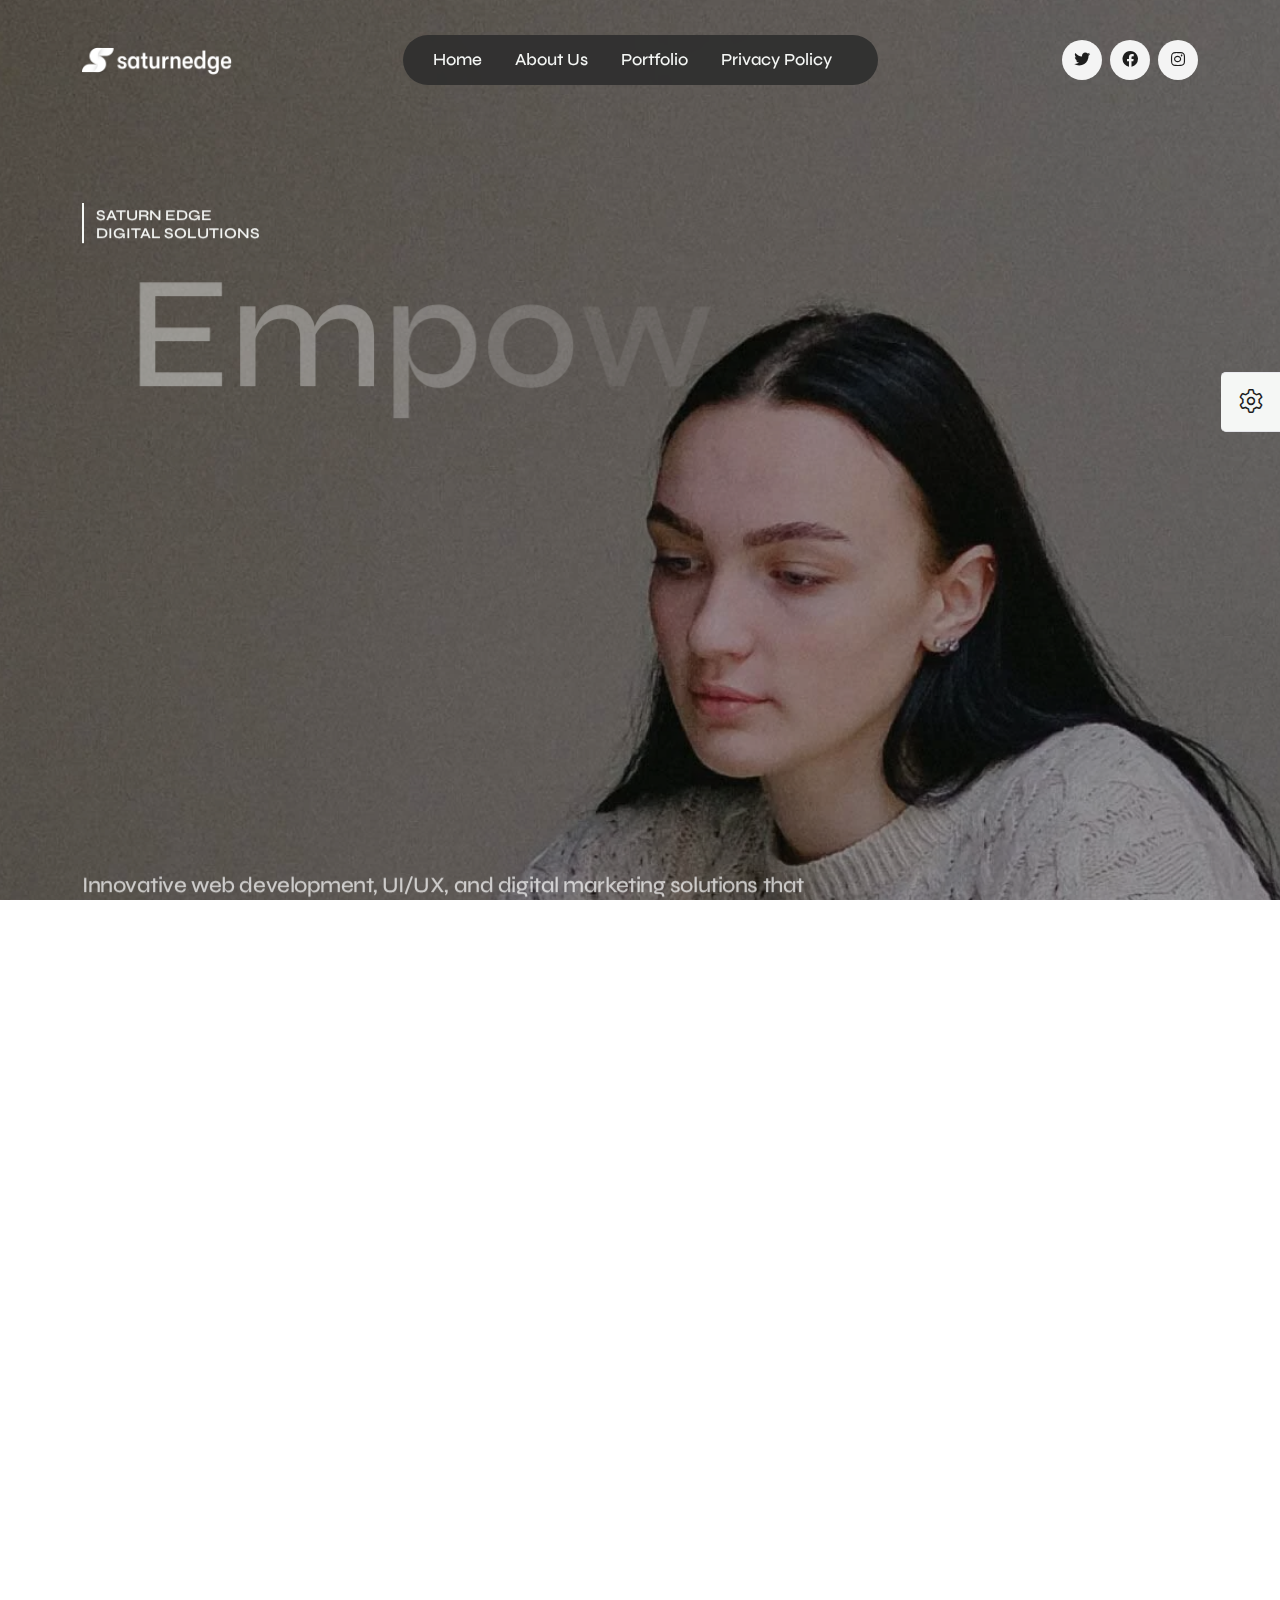
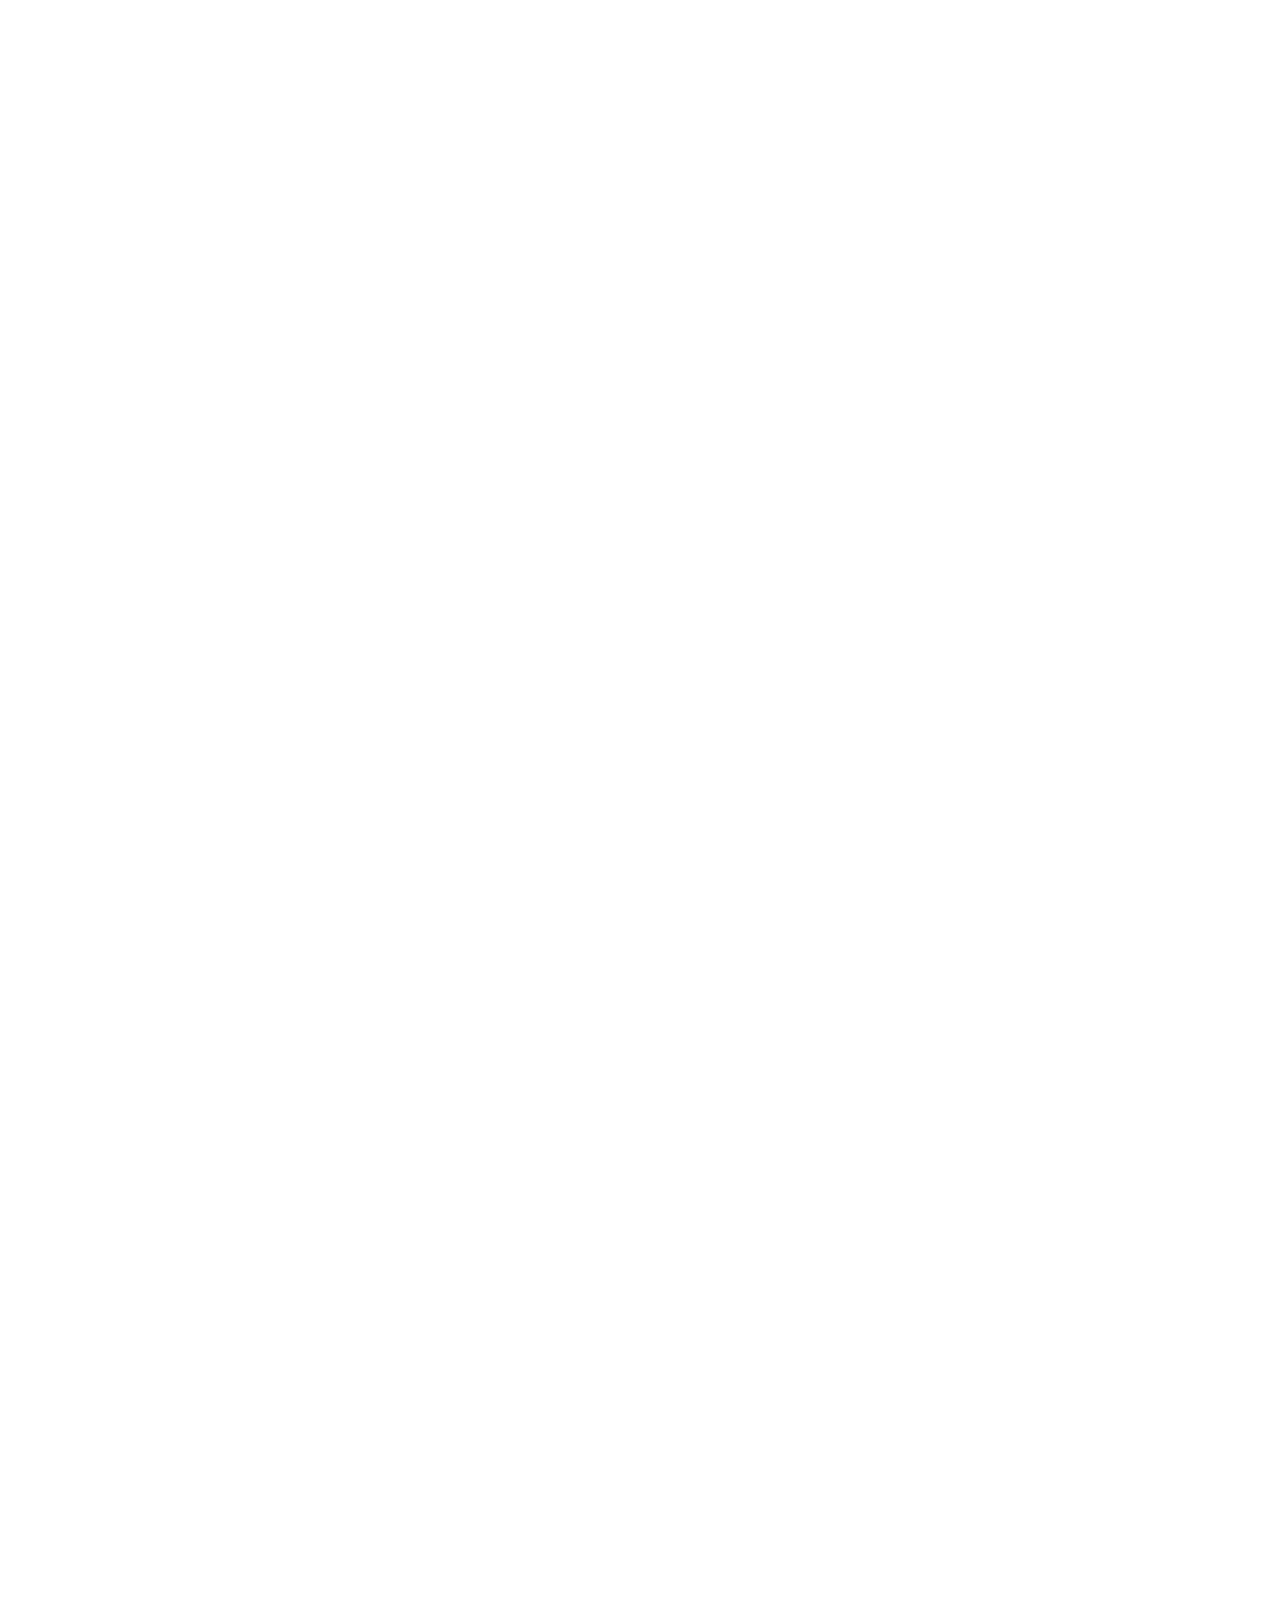
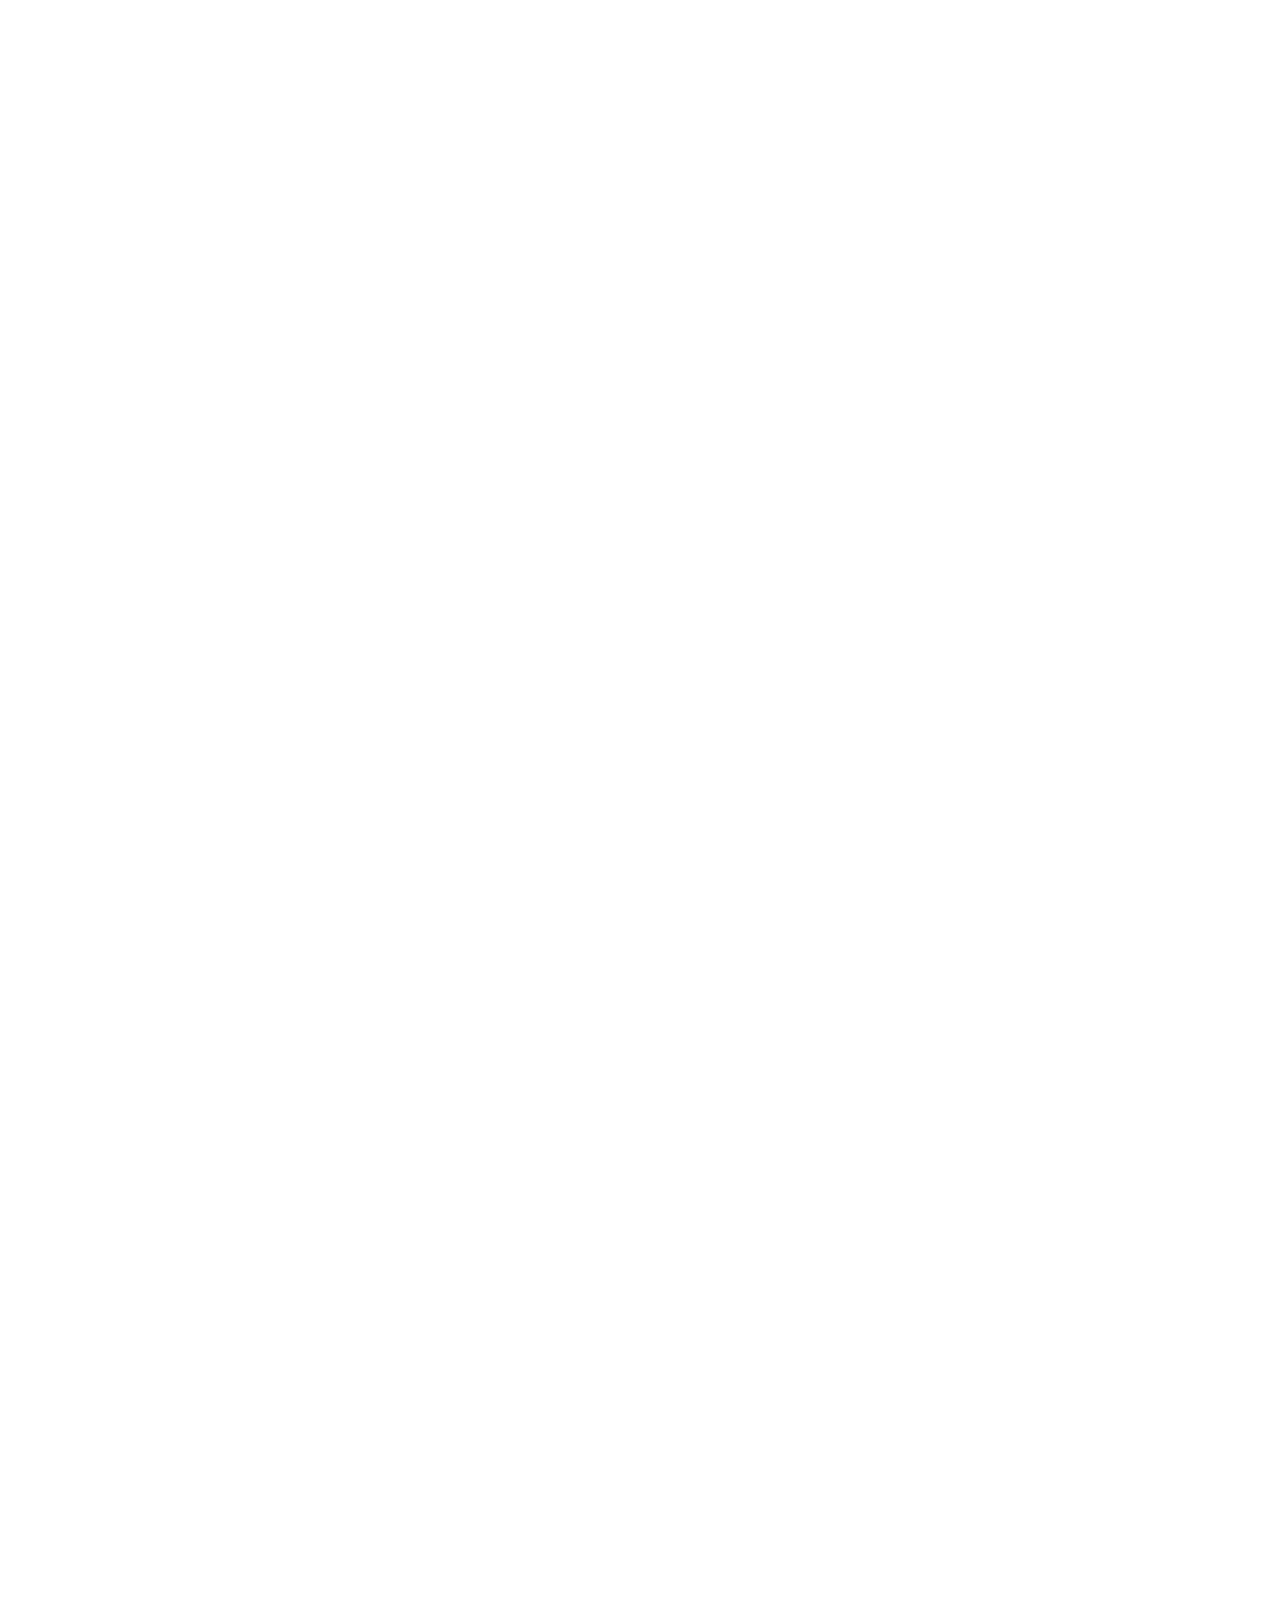
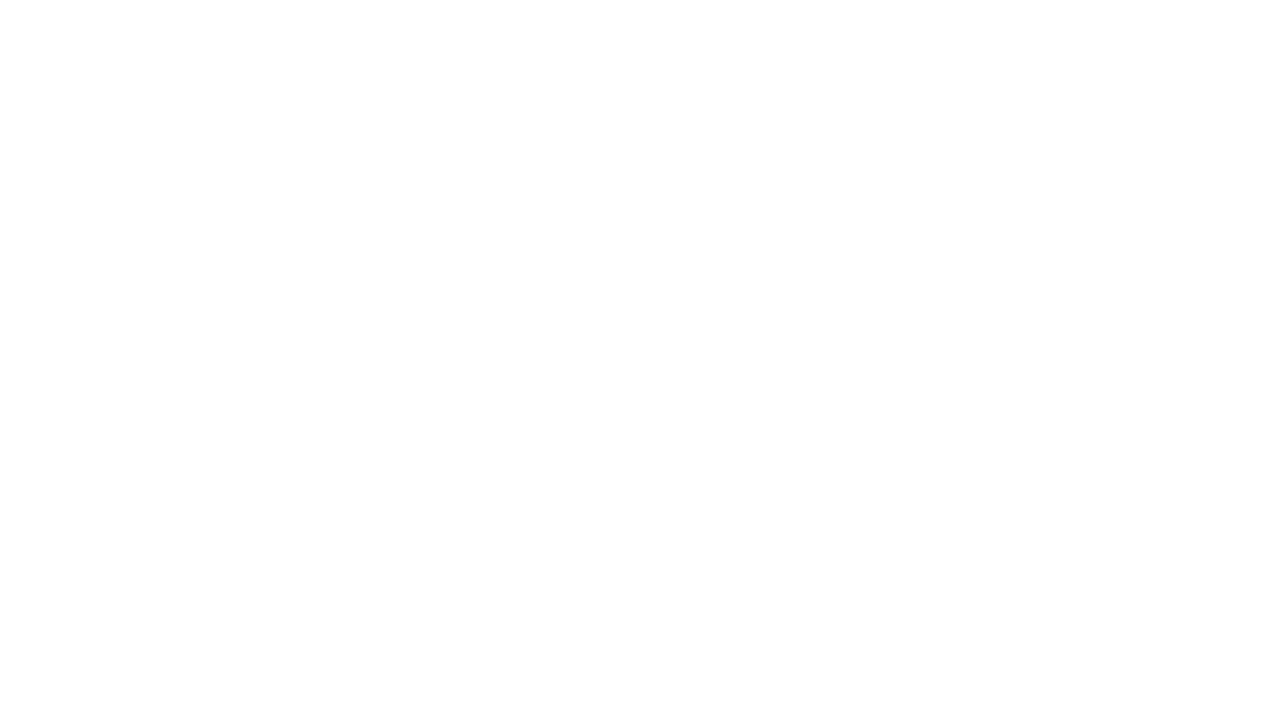
<file: about-us.html>
<!doctype html>
<html class="no-js" lang="zxx">

<head>
   <meta charset="utf-8">
   <meta http-equiv="x-ua-compatible" content="ie=edge">
   <title>Saturnedge</title>
   <meta name="description" content="">
   <meta name="viewport" content="width=device-width, initial-scale=1">

   <!-- Place favicon.ico in the root directory -->
   <link rel="shortcut icon" type="image/x-icon" href="assets/img/favicon.png">

   <!-- CSS here -->
   <link rel="stylesheet" href="assets/css/bootstrap.css">
   <link rel="stylesheet" href="assets/css/animate.css">
   <link rel="stylesheet" href="assets/css/swiper-bundle.css">
   <link rel="stylesheet" href="assets/css/slick.css">
   <link rel="stylesheet" href="assets/css/magnific-popup.css">
   <link rel="stylesheet" href="assets/css/font-awesome-pro.css">
   <link rel="stylesheet" href="assets/css/spacing.css">
   <link rel="stylesheet" href="assets/css/custom-animation.css">
   <link rel="stylesheet" href="assets/css/main.css">
</head>

<body id="body" class="tp-smooth-scroll">
   <!--[if lte IE 9]>
      <p class="browserupgrade">You are using an <strong>outdated</strong> browser. Please <a href="https://browsehappy.com/">upgrade your browser</a> to improve your experience and security.</p>
      <![endif]-->


   <!-- pre loader area start -->
   <div id="loading" class="preloader-wrap">
      <div class="preloader-2 text-center">
         <span class="line line-1"></span>
         <span class="line line-2"></span>
         <span class="line line-3"></span>
         <span class="line line-4"></span>
         <span class="line line-5"></span>
         <span class="line line-6"></span>
         <span class="line line-7"></span>
         <span class="line line-8"></span>
         <span class="line line-9"></span>
         <div class="loader-text">Loading ...</div>
      </div>
   </div>
   <!-- pre loader area end -->

   <!-- back to top start -->
   <div class="back-to-top-wrapper">
      <button id="back_to_top" type="button" class="back-to-top-btn">
         <svg width="12" height="7" viewBox="0 0 12 7" fill="none" xmlns="http://www.w3.org/2000/svg">
            <path d="M11 6L6 1L1 6" stroke="currentColor" stroke-width="1.5" stroke-linecap="round"
               stroke-linejoin="round" />
         </svg>
      </button>
   </div>
   <!-- back to top end -->

   <!-- tp-offcanvus-area-end -->
   <div class="tp-offcanvas-area">
      <div class="tp-offcanvas-wrapper">
         <div class="tp-offcanvas-top d-flex align-items-center justify-content-between">
                       <div class="tp-offcanvas-logo">
               <a href="index.html">
                  <img class="logo-1" src="assets/img/logo/logo.png" alt="">
                  <img class="logo-2" src="assets/img/logo/logo-white.png" alt="">
               </a>
            </div>
            <div class="tp-offcanvas-close">
               <button class="tp-offcanvas-close-btn">
                  <svg width="37" height="38" viewBox="0 0 37 38" fill="none" xmlns="http://www.w3.org/2000/svg">
                     <path d="M9.19141 9.80762L27.5762 28.1924" stroke="currentColor" stroke-width="1.5"
                        stroke-linecap="round" stroke-linejoin="round" />
                     <path d="M9.19141 28.1924L27.5762 9.80761" stroke="currentColor" stroke-width="1.5"
                        stroke-linecap="round" stroke-linejoin="round" />
                  </svg>
               </button>
            </div>
         </div>
         <div class="tp-offcanvas-main">
            <div class="tp-offcanvas-content">
               <h3 class="tp-offcanvas-title">Hello There!</h3>
               <p> </p>
            </div>
            <!--<div class="tp-main-menu-mobile d-xl-none"></div>
            <div class="tp-offcanvas-gallery">
               <div class="row gx-2">
                  <div class="col-md-3 col-3">
                     <div class="tp-offcanvas-gallery-img fix">
                        <a href="#"><img src="assets/img/menu/offcanvas/offcanvas-1.jpg" alt=""></a>
                     </div>
                  </div>
                  <div class="col-md-3 col-3">
                     <div class="tp-offcanvas-gallery-img fix">
                        <a href="#"><img src="assets/img/menu/offcanvas/offcanvas-2.jpg" alt=""></a>
                     </div>
                  </div>
                  <div class="col-md-3 col-3">
                     <div class="tp-offcanvas-gallery-img fix">
                        <a href="#"><img src="assets/img/menu/offcanvas/offcanvas-3.jpg" alt=""></a>
                     </div>
                  </div>
                  <div class="col-md-3 col-3">
                     <div class="tp-offcanvas-gallery-img fix">
                        <a href="#"><img src="assets/img/menu/offcanvas/offcanvas-4.jpg" alt=""></a>
                     </div>
                  </div>
               </div>-->
            </div>
            <div class="tp-offcanvas-contact">
               <h3 class="tp-offcanvas-title sm">Information</h3>

               <ul>
                  <li><a href="tel:1245654">  </a></li>
                  <li><a href="mailto:hello@saturnedge.in">hello@saturnedge.in</a></li>
                  <li><a href="#"> </a></li>
               </ul>
            </div>
            <div class="tp-offcanvas-social">
               <h3 class="tp-offcanvas-title sm">Follow Us</h3>
               <ul>
                  <li>
                     <a href="https://x.com/saturn59271">
                        <svg width="16" height="16" viewBox="0 0 16 16" fill="none" xmlns="http://www.w3.org/2000/svg">
                           <path
                              d="M11.25 1.5H4.75C2.95507 1.5 1.5 2.95507 1.5 4.75V11.25C1.5 13.0449 2.95507 14.5 4.75 14.5H11.25C13.0449 14.5 14.5 13.0449 14.5 11.25V4.75C14.5 2.95507 13.0449 1.5 11.25 1.5Z"
                              stroke="currentColor" stroke-width="1.5" stroke-linecap="round" stroke-linejoin="round" />
                           <path
                              d="M10.6016 7.5907C10.6818 8.13166 10.5894 8.68414 10.3375 9.16955C10.0856 9.65497 9.68711 10.0486 9.19862 10.2945C8.71014 10.5404 8.15656 10.6259 7.61663 10.5391C7.0767 10.4522 6.57791 10.1972 6.19121 9.81055C5.80451 9.42385 5.54959 8.92506 5.46271 8.38513C5.37583 7.8452 5.46141 7.29163 5.70728 6.80314C5.95315 6.31465 6.34679 5.91613 6.83221 5.66425C7.31763 5.41238 7.87011 5.31998 8.41107 5.4002C8.96287 5.48202 9.47372 5.73915 9.86817 6.1336C10.2626 6.52804 10.5197 7.0389 10.6016 7.5907Z"
                              stroke="currentColor" stroke-width="1.5" stroke-linecap="round" stroke-linejoin="round" />
                           <path d="M11.5742 4.42578H11.5842" stroke="currentColor" stroke-width="1.5"
                              stroke-linecap="round" stroke-linejoin="round" />
                        </svg>
                     </a>
                  </li>
                  <li>
                     <a href="https://www.facebook.com/profile.php?id=61577930429081">
                        <svg width="18" height="18" viewBox="0 0 18 18" fill="none" xmlns="http://www.w3.org/2000/svg">
                           <path
                              d="M2.50589 12.7494C4.57662 16.336 9.16278 17.5648 12.7494 15.4941C14.2113 14.65 15.2816 13.388 15.8962 11.9461C16.7895 9.85066 16.7208 7.37526 15.4941 5.25063C14.2674 3.12599 12.1581 1.82872 9.89669 1.55462C8.34063 1.366 6.71259 1.66183 5.25063 2.50589C1.66403 4.57662 0.435172 9.16278 2.50589 12.7494Z"
                              stroke="currentColor" stroke-width="1.5" />
                           <path
                              d="M12.7127 15.4292C12.7127 15.4292 12.0086 10.4867 10.5011 7.87559C8.99362 5.26451 5.28935 2.57155 5.28935 2.57155M5.68449 15.6124C6.79553 12.2606 12.34 8.54524 16.3975 9.43537M12.311 2.4082C11.1953 5.72344 5.75732 9.38453 1.71875 8.58915"
                              stroke="currentColor" stroke-width="1.5" stroke-linecap="round" />
                        </svg>
                     </a>
                  </li>
                  <li>
                     <a href="#">
                        <svg width="18" height="11" viewBox="0 0 18 11" fill="none" xmlns="http://www.w3.org/2000/svg">
                           <path
                              d="M1 5.5715H6.33342C7.62867 5.5715 8.61917 6.56199 8.61917 7.85725C8.61917 9.15251 7.62867 10.143 6.33342 10.143H1.76192C1.30477 10.143 1 9.83823 1 9.38108V1.76192C1 1.30477 1.30477 1 1.76192 1H5.5715C6.86676 1 7.85725 1.99049 7.85725 3.28575C7.85725 4.58101 6.86676 5.5715 5.5715 5.5715H1Z"
                              stroke="currentColor" stroke-width="1.5" stroke-miterlimit="10" />
                           <path
                              d="M10.9062 7.09454H17.0016C17.0016 5.41832 15.6301 4.04688 13.9539 4.04688C12.2777 4.04688 10.9062 5.41832 10.9062 7.09454ZM10.9062 7.09454C10.9062 8.77076 12.2777 10.1422 13.9539 10.1422H15.2492"
                              stroke="currentColor" stroke-width="1.5" stroke-miterlimit="10" stroke-linecap="round"
                              stroke-linejoin="round" />
                           <path d="M16.1125 1.44434H11.668" stroke="currentColor" stroke-width="1.2"
                              stroke-miterlimit="10" stroke-linecap="round" stroke-linejoin="round" />
                        </svg>
                     </a>
                  </li>
                  <li>
                     <a href="#">
                        <svg width="18" height="14" viewBox="0 0 18 14" fill="none" xmlns="http://www.w3.org/2000/svg">
                           <path
                              d="M12.75 13H5.25C3 13 1.5 11.5 1.5 9.25V4.75C1.5 2.5 3 1 5.25 1H12.75C15 1 16.5 2.5 16.5 4.75V9.25C16.5 11.5 15 13 12.75 13Z"
                              stroke="currentColor" stroke-width="1.5" stroke-miterlimit="10" stroke-linecap="round"
                              stroke-linejoin="round" />
                           <path
                              d="M8.70676 5.14837L10.8006 6.40465C11.5543 6.90716 11.5543 7.66093 10.8006 8.16344L8.70676 9.41972C7.86923 9.92224 7.19922 9.50348 7.19922 8.5822V6.06964C7.19922 4.98086 7.86923 4.64585 8.70676 5.14837Z"
                              fill="currentColor" />
                        </svg>
                     </a>
                  </li>
               </ul>
            </div>
         </div>
      </div>
   </div>
   <div class="body-overlay"></div>
   <!-- tp-offcanvus-area-end -->

   <!-- cart mini area start 
    <div class="cartmini__area">
      <div class="cartmini__wrapper d-flex justify-content-between flex-column">
          <div class="cartmini__top-wrapper">
              <div class="cartmini__top p-relative">
                  <div class="cartmini__top-title">
                      <h4>Shopping cart</h4>
                  </div>
                  <div class="cartmini__close">
                      <button type="button" class="cartmini__close-btn cartmini-close-btn"><i class="fal fa-times"></i></button>
                  </div>
              </div>
              <div class="cartmini__shipping">
               <p> Free Shipping for all orders over <span>$50</span></p>
               <div class="progress">
                  <div class="progress-bar progress-bar-striped progress-bar-animated" role="progressbar" data-width="70%" aria-valuenow="70" aria-valuemin="0" aria-valuemax="100"></div>
                </div>                   
              </div>
              <div class="cartmini__widget">
                  <div class="cartmini__widget-item">
                      <div class="cartmini__thumb">
                        <a href="shop-details.html">
                           <img src="assets/img/inner-blog/blog-sidebar/rc-post/rc-1.jpg" alt="">
                        </a>
                      </div>
                      <div class="cartmini__content">
                        <h5 class="cartmini__title"><a href="shop-details.html">Level Bolt Smart Lock</a></h5>
                        <div class="cartmini__price-wrapper">
                           <span class="cartmini__price">$46.00</span>
                           <span class="cartmini__quantity">x2</span>
                        </div>
                      </div>
                      <a href="#" class="cartmini__del"><i class="fa-regular fa-xmark"></i></a>
                  </div>
              </div>
         
              <div class="cartmini__empty text-center d-none">
                  <img src="assets/img/product/cartmini/empty-cart.png" alt="">
                  <p>Your Cart is empty</p>
                  <a href="shop.html" class="tp-btn">Go to Shop</a>
              </div>
          </div>
          <div class="cartmini__checkout">
              <div class="cartmini__checkout-title mb-30">
                  <h4>Subtotal:</h4>
                  <span>$113.00</span>
              </div>
              <div class="cartmini__checkout-btn">
                  <a href="cart.html" class="tp-btn-black-2 text-center mb-10 w-100"> view cart</a>
                  <a href="checkout.html" class="tp-btn-black-2 text-center w-100"> checkout</a>
              </div>
          </div>
      </div>
    </div>
  cart mini area end -->


   <header>

      <!-- header top area start -->
      <div id="header-sticky" class="tp-header-3-area mt-35 z-index-5">
            <span class="menu-bg"></span>
            <div class="container container-1740">
               <div class="row align-items-center">
                  <div class="col-xl-3 col-lg-6 col-md-6 col-6">
                     <div class="tp-header-logo tp-header-3-logo">
                        <a class="logo-2" href="index.html"><img src="assets/img/logo/logo.png" alt=""></a>
                        <a class="logo-1" href="index.html"><img src="assets/img/logo/logo-white.png" alt=""></a>
                     </div>
                  </div>
                  <div class="col-xl-6 col-lg-6 d-none d-xl-block">
                     <div class="tp-header-3-menu-wrap text-center">
                        <div class="tp-header-3-menu-box d-inline-flex align-items-center justify-content-between">
                           <div class="tp-header-3-menu header-main-menu">
                              <nav class="tp-main-menu-content">
                                 <ul>
                                    <li class="has-dropdown">
                                       <a href="index.html">Home</a>
         
                                    </li>
                                    <li class="has-dropdown">
                                       <a href="#">About Us</a> 
                                    </li>
                                    <li class="has-dropdown">
                                       <a href="https://saturnedgeportfolio.designfolio.me/" target="_blank">Portfolio</a>
                                       <div class="tp-submenu submenu tp-mega-menu">
                                          <div class="tp-menu-fullwidth">
                                             
                                          </div>
                                       </div>
                                    </li>
                                  <!-- <li class="has-dropdown">
                                       <a href="#">
                                          
                                          
                                       </a>
                                       
                                    </li>-->
                                    <li class="has-dropdown">
                                       <a href="privacy-policy.html">Privacy Policy</a> 
                                    </li>
                                 </ul>
                              </nav>
                           </div>
                           
                        </div>
                     </div>
                  </div>
                  <div class="col-xl-3 col-lg-6 col-md-6 col-6">
                     <div class="tp-header-3-right d-flex align-items-center justify-content-end">
                        <div class="tp-header-3-social d-none d-sm-block">
                           <a href="https://x.com/saturn59271" target="_blank" ><i class="fa-brands fa-twitter"></i></a>
                           <a href="https://www.facebook.com/profile.php?id=61577930429081" target="_blank"><i class="fa-brands fa-facebook"></i></a>
                           <a href="https://www.instagram.com/saturn.edge.official" target="_blank"><i class="fa-brands fa-instagram"></i></a>
                        </div>
                        <button class="tp-header-3-bar tp-offcanvas-open-btn d-xl-none"><i class="fa-solid fa-bars"></i></button>
                     </div>
                  </div>
               </div>
            </div>
      </div>
      <!-- header top area end -->

   </header>

   <div id="smooth-wrapper">
      <div id="smooth-content">

         <main>

            <!-- hero area start -->
            <div class="ab-inner-hero-area ab-inner-hero-bg p-relative" style="background-image: url('assets/Images/about hero-1.webp'); background-size: cover; background-position: center;">
   <div class="breadcurmb-site d-none">
      <h6>About Us</h6>
   </div>
   <div class="ab-inner-hero-scroll smooth">
      <a href="#about-info">
         <span>
            Scroll to explore
            <svg width="15" height="30" viewBox="0 0 15 30" fill="none" xmlns="http://www.w3.org/2000/svg">
               <rect x="6.26001" width="1.5" height="30" fill="currentcolor"/>
               <path d="M14.0464 22.9768C10.1644 22.9768 7.02312 26.118 7.02312 30" stroke="currentcolor" stroke-width="1.5" stroke-miterlimit="10"/>
               <path d="M7.02322 30C7.02322 26.118 3.88198 22.9768 -4.06724e-05 22.9768" stroke="currentcolor" stroke-width="1.5" stroke-miterlimit="10"/>
            </svg>
         </span>
      </a>
   </div>
   <div class="container container-1480">
      <div class="row">
         <div class="col-xl-8">
            <div class="ab-inner-hero-title-box" data-lag="0.2" data-stagger="0.08">
               <span class="ab-inner-hero-subtitle">Saturn Edge <br> Digital Solutions</span>
               <h1 class="ab-inner-hero-title tp-char-animation">Empower Your Online Presence</h1>
               <p>Innovative web development, UI/UX, and digital marketing solutions that drive growth</p>
            </div>
         </div>
      </div>
      <div class="row justify-content-end">
         <div class="col-xl-5 col-lg-8">
            <div class="ab-inner-hero-content" data-lag="0.2" data-stagger="0.08">
               <p>
                  Saturn Edge crafts, designs & delivers
                  websites, apps & digital campaigns
                  that maximize results.
               </p>
               <a class="tp-btn-white-sm border-style" href="#">Our Story</a>
            </div>
         </div>
      </div>
   </div>
</div>

            <!-- hero area end -->

            <!-- about area start -->
            <div class="ab-about-area ab-about-mt pb-90 z-index-5">
               <div class="container container-1480">
                  <div class="ab-about-thumb-wrap mb-180">
                     <div class="row align-items-end">
                        <div class="col-xl-6 col-lg-6 col-md-6">
                           <div class="ab-about-left-thumb">
                              <img data-speed=".7" src="assets/Images/about-1.webp" alt="">
                           </div>
                        </div>
                        <div class="col-xl-6 col-lg-6 col-md-6">
                           <div class="ab-about-right-thumb p-relative">
                              <img data-speed="1.1" class="inner-img z-index-5" src="assets/Images/about-3.webp" alt="">
                              <img data-speed="0.9" src="assets/Images/about-2.webp" alt="">
                           </div>
                        </div>
                     </div>
                  </div>
                  <div id="about-info" class="row">
                     <div class="col-xxl-9">
                        <div class="ab-about-content p-relative">
                           <span>
                              <svg width="41" height="46" viewBox="0 0 41 46" fill="none" xmlns="http://www.w3.org/2000/svg">
                                 <path d="M20.2573 44.0238C18.1761 44.6511 15.9722 44.4264 14.0462 43.3853C12.1202 42.3442 10.7078 40.6126 10.071 38.51C9.97643 38.2014 9.64869 38.0224 9.34016 38.117C9.03163 38.2116 8.85256 38.5393 8.94717 38.8479C9.67222 41.2447 11.2902 43.2269 13.486 44.413C15.6922 45.6031 18.2126 45.8664 20.5992 45.1374C20.9005 45.0459 21.0868 44.715 20.9922 44.4065C20.8904 44.1011 20.5658 43.9292 20.2573 44.0238ZM37.6132 22.6896C37.311 22.7985 37.1526 23.1342 37.2615 23.4363L38.2557 26.2265C39.2905 29.1269 39.0625 32.3414 37.6261 35.0506C36.2696 37.6131 33.9997 39.4875 31.234 40.3255C28.4684 41.1634 25.5401 40.8678 22.9896 39.4804L11.3416 33.1806C11.0583 33.0245 10.7037 33.1311 10.5476 33.4144C10.3915 33.6977 10.4981 34.0522 10.7814 34.2083L22.4294 40.5081C25.2569 42.0373 28.5088 42.3684 31.5687 41.4422C34.6072 40.5255 37.1523 38.4431 38.6545 35.5934C40.2439 32.5937 40.4907 29.0372 39.3542 25.8315L38.3599 23.0413C38.2511 22.7392 37.9154 22.5807 37.6132 22.6896ZM19.4432 41.3502C16.603 42.2127 13.5811 40.5734 12.713 37.7015C12.6184 37.3929 12.2906 37.2139 11.9821 37.3085C11.6736 37.4031 11.4945 37.7308 11.5891 38.0394C12.6464 41.5283 16.3207 43.5187 19.7851 42.4637C20.0865 42.3723 20.2727 42.0414 20.1781 41.7328C20.0866 41.4315 19.7518 41.2556 19.4432 41.3502ZM25.3749 0.522791C25.0664 0.617395 24.8873 0.945141 24.9819 1.25367C25.0765 1.5622 25.4043 1.74127 25.7128 1.64666C30.0171 0.346022 34.5897 2.8173 35.9062 7.15732C36.0008 7.46585 36.3285 7.64492 36.6371 7.55031C36.9385 7.45889 37.1247 7.12796 37.0301 6.81944C35.5212 1.85522 30.2963 -0.967056 25.3749 0.522791ZM27.7399 8.08209C26.9214 8.39518 26.4635 9.24906 26.652 10.1144L28.1973 17.2348L14.2749 9.70684C12.6671 8.82337 10.6168 9.46252 9.76828 11.0719C9.38242 11.7996 9.29014 12.6104 9.46278 13.3631L5.93535 11.4528C4.31647 10.5828 2.27337 11.2188 1.41768 12.8313C0.55802 14.4541 1.17336 16.4893 2.79542 17.3664L3.45091 17.7246C2.70699 18.013 2.09889 18.5489 1.72413 19.2631C0.864475 20.8859 1.47664 22.914 3.09869 23.7911L5.19531 24.9273C4.45139 25.2157 3.84329 25.7516 3.46853 26.4658C2.61205 28.0958 3.22739 30.131 4.84627 31.0009L8.3737 32.9113C8.657 33.0673 9.01153 32.9608 9.16763 32.6775C9.32372 32.3942 9.21719 32.0397 8.93388 31.8836L5.40646 29.9733C4.34783 29.4012 3.94556 28.0751 4.51048 27.0196C5.05717 25.9809 6.38725 25.5683 7.42842 26.1396L17.3044 31.4751C17.5877 31.6312 17.9494 31.5215 18.0983 31.2414C18.2544 30.9581 18.1479 30.6035 17.8646 30.4474L3.65888 22.7634C2.60025 22.1913 2.19798 20.8652 2.76291 19.8098C3.3096 18.771 4.63967 18.3584 5.68084 18.9297L19.8866 26.6137C20.1699 26.7698 20.5244 26.6633 20.6805 26.38C20.8366 26.0967 20.73 25.7421 20.4467 25.586L17.555 24.0085L6.23467 17.8877L3.35242 16.3316C2.2938 15.7595 1.89153 14.4334 2.45645 13.378C3.00314 12.3392 4.33322 11.9266 5.37439 12.4979L19.5801 20.1819L22.4655 21.7452C22.7488 21.9013 23.1105 21.7916 23.2595 21.5115C23.4155 21.2281 23.309 20.8736 23.0257 20.7175L11.6991 14.5825C10.6404 14.0104 10.2382 12.6843 10.8031 11.6289C11.3498 10.5901 12.6799 10.1775 13.721 10.7488L28.1934 18.5707C28.1427 18.7643 28.0715 18.9499 27.9764 19.1206C27.0668 20.8426 26.5493 22.7921 26.4863 24.7444C26.4233 26.6967 26.8173 28.6765 27.6149 30.468L27.723 30.7107C27.8533 31.0033 28.204 31.138 28.4966 31.0077C28.7893 30.8774 28.9239 30.5267 28.7936 30.234L28.6856 29.9913C27.9539 28.3672 27.6044 26.5642 27.6596 24.7864C27.7148 23.0087 28.1856 21.2425 29.0183 19.6744C29.4383 18.8888 29.5598 17.9708 29.3752 17.0952L27.8101 9.8725C27.7464 9.57585 27.9025 9.29254 28.1801 9.18606C29.1088 8.83244 30.1219 8.86033 31.0265 9.2786C31.9486 9.69764 32.6416 10.4667 32.9833 11.4263L36.3555 20.8635C36.4643 21.1657 36.8 21.3241 37.1022 21.2152C37.4043 21.1063 37.5628 20.7707 37.4539 20.4685L34.0818 11.0314C33.6312 9.76953 32.7174 8.77375 31.5113 8.21607C30.3019 7.65124 28.9676 7.61245 27.7399 8.08209ZM26.1787 3.19248C25.8701 3.28708 25.6911 3.61483 25.7857 3.92336C25.8803 4.23188 26.208 4.41095 26.5165 4.31635C29.3639 3.45059 32.3858 5.08993 33.254 7.96187C33.3486 8.27039 33.6763 8.44946 33.9848 8.35486C34.2862 8.26343 34.4724 7.93251 34.3778 7.62398C33.3173 4.12786 29.6391 2.14783 26.1787 3.19248Z" fill="currentcolor" stroke="currentcolor" stroke-width="0.2"/>
                              </svg>
                              Hi!
                           </span>
                           <p class="tp-dropcap tp_fade_bottom">
                              We are a creative studio that specializes
                              in providing high-quality design and branding
                              solutions to businesses and individuals. Our
                              team is composed of talented designers,
                              developers, and marketers.!
                           </p>
                        </div>
                     </div>
                  </div>
                  <div class="row">
                     <div class="col-xl-9">
                        <div class="row">
                           <div class="col-xl-5 col-lg-5 col-md-4 mb-40">
                              <div class="ab-about-category-title-box p-relative">
                                 <h4 class="ab-about-category-title">Something <br><span>WHAT I DO</span></h4>
                                 <img class="ab-about-shape-1 d-none d-md-block" src="assets/img/inner-about/about/shape-1.png" alt="">
                              </div>
                           </div>
                           <div class="col-xl-7 col-lg-7 col-md-8">
                              <div class="row">
   <div class="col-xl-6 col-lg-6 col-md-6 mb-40">
      <div class="ab-about-category-list category-space-1 tp_fade_bottom">
         <ul>
            <li>Web Development</li>
            <li>UI/UX Design</li>
            <li>Graphic Design & Branding</li>
            <li>Product Design</li>
            <li>Animation & Motion Graphics</li>
         </ul>
      </div>
   </div>
   <div class="col-xl-6 col-lg-6 col-md-6 mb-40">
      <div class="ab-about-category-list category-space-2 tp_fade_bottom">
         <ul>
            <li>Digital Marketing</li>
            <li>SEO & SEM</li>
            <li>Social Media Management</li>
            <li>App & Web Product Strategy</li>
         </ul>
      </div>
   </div>
</div>

                           </div>
                        </div>
                     </div>
                  </div>
               </div>
            </div>
            <!-- about area end -->

            <!-- team area start 
            <div class="tp-team-area pb-120 fix">
               <div class="container-fluid">
                  <div class="row">
                     <div class="col-xl-12">
                        <div class="tp-team-slider-wrapper">
                           <div class="swiper-container tp-team-slider-active">
                              <div class="swiper-wrapper">
                                 <div class="swiper-slide">
                                    <div class="tp-team-item tp-hover-btn-wrapper marque fix mb-30">
                                       <div class="tp-hover-btn-item">
                                          <img src="assets/img/home-01/team/team-1-1.jpg" alt="">
                                       </div>
                                       <div class="tp-team-content">
                                          <span>Art direction</span>
                                          <h4 class="tp-team-title-sm"><a href="#">JANE MILLS</a></h4>
                                       </div>
                                    </div>
                                 </div>
                                 <div class="swiper-slide">
                                    <div class="tp-team-item tp-hover-btn-wrapper marque fix mb-30">
                                       <div class="tp-hover-btn-item">
                                          <img src="assets/img/home-01/team/team-1-2.jpg" alt="">
                                       </div>
                                       <div class="tp-team-content">
                                          <span>Art direction</span>
                                          <h4 class="tp-team-title-sm"><a href="#">JIMathis</a></h4>
                                       </div>
                                    </div>
                                 </div>
                                 <div class="swiper-slide">
                                    <div class="tp-team-item tp-hover-btn-wrapper marque fix mb-30">
                                       <div class="tp-hover-btn-item">
                                          <img src="assets/img/home-01/team/team-1-3.jpg" alt="">
                                       </div>
                                       <div class="tp-team-content">
                                          <span>Art direction</span>
                                          <h4 class="tp-team-title-sm"><a href="#">Randolph</a></h4>
                                       </div>
                                    </div>
                                 </div>
                                 <div class="swiper-slide">
                                    <div class="tp-team-item tp-hover-btn-wrapper marque fix mb-30">
                                       <div class="tp-hover-btn-item">
                                          <img src="assets/img/home-01/team/team-1-4.jpg" alt="">
                                       </div>
                                       <div class="tp-team-content">
                                          <span>Art direction</span>
                                          <h4 class="tp-team-title-sm"><a href="#">Mullins</a></h4>
                                       </div>
                                    </div>
                                 </div>
                                 <div class="swiper-slide">
                                    <div class="tp-team-item tp-hover-btn-wrapper marque fix mb-30">
                                       <div class="tp-hover-btn-item">
                                          <img src="assets/img/home-01/team/team-1-5.jpg" alt="">
                                       </div>
                                       <div class="tp-team-content">
                                          <span>Art direction</span>
                                          <h4 class="tp-team-title-sm"><a href="#">Minor</a></h4>
                                       </div>
                                    </div>
                                 </div>
                                 <div class="swiper-slide">
                                    <div class="tp-team-item tp-hover-btn-wrapper marque fix mb-30">
                                       <div class="tp-hover-btn-item">
                                          <img src="assets/img/home-01/team/team-1-2.jpg" alt="">
                                       </div>
                                       <div class="tp-team-content">
                                          <span>Art direction</span>
                                          <h4 class="tp-team-title-sm"><a href="#">Lucas</a></h4>
                                       </div>
                                    </div>
                                 </div>
                                 <div class="swiper-slide">
                                    <div class="tp-team-item tp-hover-btn-wrapper marque fix mb-30">
                                       <div class="tp-hover-btn-item">
                                          <img src="assets/img/home-01/team/team-1-3.jpg" alt="">
                                       </div>
                                       <div class="tp-team-content">
                                          <span>Art direction</span>
                                          <h4 class="tp-team-title-sm"><a href="#">JDeborah</a></h4>
                                       </div>
                                    </div>
                                 </div>
                              </div>
                           </div>
                        </div>
                     </div>
                  </div>
               </div>
            </div>
          team area end -->

            <!-- funfact area start -->
            <div class="ab-funfact-area pb-40">
               <div class="container container-1480">
                  <div class="row">
                     <div class="col-xl-4">
                        <div class="ab-funfact-title-box">
                           <span class="ab-inner-subtitle mb-25">
                              <svg width="12" height="12" viewBox="0 0 12 12" fill="none"
                                 xmlns="http://www.w3.org/2000/svg">
                                 <path fill-rule="evenodd" clip-rule="evenodd"
                                    d="M12 0C12 3.0432 9.53292 5.5102 6.48975 5.5102C6.48975 2.46701 8.95677 0 12 0Z"
                                    fill="currentcolor" />
                                 <path fill-rule="evenodd" clip-rule="evenodd"
                                    d="M0.0231934 0.0231209C3.06639 0.0231209 5.5334 2.49015 5.5334 5.53333C2.4902 5.53333 0.0231934 3.0663 0.0231934 0.0231209Z"
                                    fill="currentcolor" />
                                 <path fill-rule="evenodd" clip-rule="evenodd"
                                    d="M6.48975 6.4898C9.53294 6.4898 12 8.95682 12 12C8.95675 12 6.48975 9.53297 6.48975 6.4898Z"
                                    fill="currentcolor" />
                                 <path fill-rule="evenodd" clip-rule="evenodd"
                                    d="M5.5102 6.48981C5.5102 9.533 3.04318 12 0 12C0 8.95681 2.46703 6.48981 5.5102 6.48981Z"
                                    fill="currentcolor" />
                              </svg>
                              Fun Facts
                           </span>
                           <h4 class="ab-inner-funfact-title tp_title_anim">Saturnedge <br> Snapshots</h4>
                        </div>
                     </div>
                     <div class="col-xl-8">
                        <div class="ab-funfact-wrap">
                           <div class="row gx-75">
                              <div class="col-xl-6 col-lg-6 col-md-6">
                                 <div class="ab-funfact-item mb-90">
                                    <span><i data-purecounter-duration="1" data-purecounter-end="200" class="purecounter">0</i>+</span>
                                    <p>PROJECTS  COMPLETED</p>
                                 </div>
                              </div>
                              <div class="col-xl-6 col-lg-6 col-md-6">
                                 <div class="ab-funfact-item mb-90">
                                    <span><i data-purecounter-duration="1" data-purecounter-end="8" class="purecounter">0</i>+</span>
                                    <p>YEARS OF EXPERIENCE</p>
                                 </div>
                              </div>
                              <div class="col-xl-6 col-lg-6 col-md-6">
                                 <div class="ab-funfact-item mb-90">
                                    <span><i data-purecounter-duration="1" data-purecounter-end="09" class="purecounter">0</i>+</span>
                                    <p>TEAM MEMBERS</p>
                                 </div>
                              </div>
                              <div class="col-xl-6 col-lg-6 col-md-6">
                                 <div class="ab-funfact-item mb-90">
                                    <span><i data-purecounter-duration="1" data-purecounter-end="70" class="purecounter">70</i>+</span>
                                    <p>GLOBAL PROJECTS</p>
                                 </div>
                              </div>
                           </div>
                        </div>
                     </div>
                  </div>
               </div>
            </div>
            <!-- funfact area end -->

            <!-- brand area start -->
            <div class="ab-brand-area pt-120 pb-120 black-bg-2" data-background="assets/img/inner-about/brand/brand-bg-shape.png">
               <div class="container">
                  <div class="row">
                     <div class="col-xl-12">
                        <div class="ab-brand-title-box mb-100">
                           <h4 class="ab-brand-title">Our clients</h4>
                        </div>
                     </div>
                  </div>
                  <div class="row">
                     <div class="col-xl-12">
                        <div class="ab-brand-wrapper mb-80">
                           <div class="swiper-container ab-brand-slide-active">
                              <div class="swiper-wrapper ab-brand-slide-wrap">
                                 <div class="swiper-slide">
                                    <div class="ab-brand-item">
                                       <img src="assets/img/inner-about/brand/brand-1.png" alt="">
                                    </div>
                                 </div>
                                 <div class="swiper-slide">
                                    <div class="ab-brand-item">
                                       <img src="assets/img/inner-about/brand/brand-2.png" alt="">
                                    </div>
                                 </div>
                                 <div class="swiper-slide">
                                    <div class="ab-brand-item">
                                       <img src="assets/img/inner-about/brand/brand-2.png" alt="">
                                    </div>
                                 </div>
                                 <div class="swiper-slide">
                                    <div class="ab-brand-item">
                                       <img src="assets/img/inner-about/brand/brand-3.png" alt="">
                                    </div>
                                 </div>
                                 <div class="swiper-slide">
                                    <div class="ab-brand-item">
                                       <img src="assets/img/inner-about/brand/brand-4.png" alt="">
                                    </div>
                                 </div>
                                 <div class="swiper-slide">
                                    <div class="ab-brand-item">
                                       <img src="assets/img/inner-about/brand/brand-5.png" alt="">
                                    </div>
                                 </div>
                                 <div class="swiper-slide">
                                    <div class="ab-brand-item">
                                       <img src="assets/img/inner-about/brand/brand-2.png" alt="">
                                    </div>
                                 </div>
                              </div>
                           </div>
                        </div>
                     </div>
                  </div>
                  <div class="row">
                     <div class="col-xl-7 col-lg-9">
                        <div class="ab-brand-content tp_title_anim">
                           <p>
                              We belive in creating partnerships based
                              on honesty and true connection. That's
                              why some of the biggest companies stayed
                              with us for years.
                           </p>
                           <span>More about us</span>
                        </div>
                     </div>
                  </div>
               </div>
            </div>
            <!-- brand area end -->

            <!-- award area start -->
            <div class="tp-award-area ab-award-style pt-120 pb-120">
               <div class="container container-1480">
                  <div class="row">
                     <div class="col-xxl-6 col-xl-7">
                        <div class="ab-award-title-sm">
                           <span>
                              <svg width="12" height="12" viewBox="0 0 12 12" fill="none"
                                 xmlns="http://www.w3.org/2000/svg">
                                 <path fill-rule="evenodd" clip-rule="evenodd"
                                    d="M12 0C12 3.0432 9.53292 5.5102 6.48975 5.5102C6.48975 2.46701 8.95677 0 12 0Z"
                                    fill="currentcolor" />
                                 <path fill-rule="evenodd" clip-rule="evenodd"
                                    d="M0.0231934 0.0231209C3.06639 0.0231209 5.5334 2.49015 5.5334 5.53333C2.4902 5.53333 0.0231934 3.0663 0.0231934 0.0231209Z"
                                    fill="currentcolor" />
                                 <path fill-rule="evenodd" clip-rule="evenodd"
                                    d="M6.48975 6.4898C9.53294 6.4898 12 8.95682 12 12C8.95675 12 6.48975 9.53297 6.48975 6.4898Z"
                                    fill="currentcolor" />
                                 <path fill-rule="evenodd" clip-rule="evenodd"
                                    d="M5.5102 6.48981C5.5102 9.533 3.04318 12 0 12C0 8.95681 2.46703 6.48981 5.5102 6.48981Z"
                                    fill="currentcolor" />
                              </svg>
                             Our Products
                           </span>
                        </div>
                     </div>
                  </div>
                  <div class="row">
                     <div class="col-xl-4 col-lg-4 col-md-12">
                        <div class="tp-award-list-thumb-wrap p-relative">
                           <div id="tp-award-thumb" class="tp-award-list-thumb-1">
                              <img class="tp-award-list-thumb-1" src="assets/Product/Smartx.png" alt="">
                              <img class="tp-award-list-thumb-2" src="assets/Product/Super notes.png" alt="">
                              <img class="tp-award-list-thumb-3" src="assets/Product/Blot VPN.png" alt="">
                              <img class="tp-award-list-thumb-4" src="assets/Product/Cleaner.png" alt="">
                              
                           </div>
                        </div>
                     </div>
                     <div class="col-xl-8 col-lg-8 col-md-12">
    <div class="tp-award-list-wrap">
        <div class="tp-award-list-item d-flex align-items-center justify-content-between active tp_fade_bottom"
            rel="tp-award-list-thumb-1">
            <div class="tp-award-list-content-left d-flex align-items-center">
                <span>1</span>
                <p>Smart X – All-in-One File Manager</p>
            </div>
        </div>
        <div class="tp-award-list-item d-flex align-items-center justify-content-between tp_fade_bottom"
            rel="tp-award-list-thumb-2">
            <div class="tp-award-list-content-left d-flex align-items-center">
                <span>2</span>
                <p>SuperNotes – Notes & Productivity App</p>
            </div>
        </div>
        <div class="tp-award-list-item d-flex align-items-center justify-content-between tp_fade_bottom"
            rel="tp-award-list-thumb-3">
            <div class="tp-award-list-content-left d-flex align-items-center">
                <span>3</span>
                <p>Bolt VPN – Secure & Fast VPN</p>
            </div>
        </div>
        <div class="tp-award-list-item d-flex align-items-center justify-content-between tp_fade_bottom"
            rel="tp-award-list-thumb-4">
            <div class="tp-award-list-content-left d-flex align-items-center">
                <span>4</span>
                <p>Smart Cleaner – Phone Cleaner & Optimizer</p>
            </div>
        </div>
        <div class="tp-award-list-item d-flex align-items-center justify-content-between tp_fade_bottom"
            rel="tp-award-list-thumb-5">
            <div class="tp-award-list-content-left d-flex align-items-center">
                <span>5</span>
                <p>More products in pipeline</p>
            </div>
        </div>
    </div>
</div>

                  </div>
               </div>
            </div>
            <!-- award area end -->

         </main>


         <footer>

            <!-- footer area start -->
            <div class="tp-footer-2-area black-bg pt-100 pb-20">
               <div class="container container-1480">
                  <div class="row">
                     <div class="col-xl-3 col-lg-4 col-md-6 mb-50">
                        <div class="tp-footer-2-widget footer-col-2-1">
                           <div class="tp-footer-2-widget-logo">
                              <a href="index.html"><img src="assets/img/logo/logo-white.png" alt=""></a>
                           </div>
                           <div class="tp-footer-2-widget-text">
                              <p>Drop us a line sed id semper <br> risus in hend rerit.</p>                         
                           </div>
                        </div>
                     </div>
                     <div class="col-xl-2 col-lg-3 col-md-6 mb-50">
                        <div class="tp-footer-2-widget footer-col-2-2">
                           <div class="tp-footer-2-widget-menu">
                              <h4 class="tp-footer-2-widget-title">Sitemap</h4>
                              <ul>
                                 <li><a href="index.html">Home</a></li>
                                 <li><a href="about-us.html">About</a></li>
                                 <li><a href="contact.html">Contact</a></li>
                                 <li><a href="blog-details.html">Blog</a></li>
                                 <li><a href="portfolio-details-1.html">Portfolio</a></li>
                              </ul>
                           </div>
                        </div>
                     </div>
                     <div class="col-xl-3 col-lg-5 col-md-6 mb-50">
                        <div class="tp-footer-2-widget footer-col-2-3">
                           <h4 class="tp-footer-2-widget-title">Office</h4>
                           <div class="tp-footer-2-contact-item">
                              <span><a href="https://www.google.com/maps/@23.8223596,90.3656686,15z?entry=ttu" target="_blank">740 NEW SOUTH HEAD RD, TRIPLE BAY SWFW 3108, NEW YORK</a></span>
                           </div>
                           <div class="tp-footer-2-contact-item">
                              <span><a href="tel:+725214456">P: + 725 214 456</a></span>
                           </div>
                           <div class="tp-footer-2-contact-item">
                              <span><a href="mailto:contact@liko.com">E: contact@liko.com</a></span>
                           </div>
                        </div>
                     </div>
                     <div class="col-xl-4 col-lg-5 col-md-6 mb-50">
                        <div class="tp-footer-2-widget footer-col-2-4">
                           <div class="tp-footer-2-widget-newslatter">
                              <h4 class="tp-footer-2-widget-title">Subscribe to our newsletter</h4>
                              <form action="#">
                                 <div class="tp-footer-2-input p-relative">
                                    <input type="text" placeholder="Enter your email...">
                                    <button>
                                       <svg width="16" height="17" viewBox="0 0 16 17" fill="none" xmlns="http://www.w3.org/2000/svg">
                                          <path d="M15.7767 8.06743C15.9198 8.21703 16 8.41908 16 8.62965C16 8.84022 15.9198 9.04228 15.7767 9.19189L8.92138 16.2938C8.77516 16.4386 8.58094 16.5198 8.37867 16.5206C8.27759 16.5201 8.17746 16.5002 8.08351 16.4614C7.94489 16.4012 7.8266 16.2996 7.74358 16.1697C7.66056 16.0398 7.61651 15.8873 7.61698 15.7316V9.41876H0.761697C0.559684 9.41876 0.365942 9.33563 0.223096 9.18764C0.0802502 9.03964 0 8.83894 0 8.62965C0 8.42038 0.0802502 8.21966 0.223096 8.07168C0.365942 7.92369 0.559684 7.84056 0.761697 7.84056H7.61698V1.52777C7.61651 1.37198 7.66056 1.21953 7.74358 1.08964C7.8266 0.959746 7.94489 0.858218 8.08351 0.797851C8.2242 0.741 8.37756 0.726577 8.52585 0.756252C8.67412 0.785926 8.81125 0.858486 8.92138 0.965535L15.7767 8.06743Z" fill="#F3F3F4"/>
                                       </svg>                                       
                                    </button>
                                 </div>
                              </form>
                           </div>
                        </div>
                     </div>
                  </div>
               </div>
            </div>

            <div class="tp-copyright-2-area tp-copyright-2-bdr-top black-bg">
               <div class="container container-1480">
                  <div class="row align-items-center">
                     <div class="col-xl-4 col-lg-5">
                        <div class="tp-copyright-2-left text-center text-lg-start">
                           <p>All rights reserved — 2024 © Themepure</p>
                        </div>
                     </div>
                     <div class="col-xl-8 col-lg-7">
                        <div class="tp-copyright-2-social text-center text-lg-end">
                           <a class="mb-10" href="#">Linkedin</a>
                           <a class="mb-10" href="#">Twitter</a>
                           <a class="mb-10" href="#">Instagram</a>
                        </div>
                     </div>
                  </div>
               </div>
            </div>
            <!-- footer area end -->

         </footer>

      </div>
   </div>



   <!-- JS here -->
   <script src="assets/js/vendor/jquery.js"></script>
   <script src="assets/js/bootstrap-bundle.js"></script>

   <script src="assets/js/gsap.js"></script>
   <script src="assets/js/gsap-scroll-to-plugin.js"></script>
   <script src="assets/js/gsap-scroll-smoother.js"></script>
   <script src="assets/js/gsap-scroll-trigger.js"></script>
   <script src="assets/js/gsap-split-text.js"></script>
   <script src="assets/js/chroma.min.js"></script>

   <script src='assets/js/three.js'></script>
   <script src='assets/js/tween-max.js'></script>
   <script src='assets/js/scroll-magic.js'></script>

   <script src="assets/js/range-slider.js"></script>
   <script src="assets/js/swiper-bundle.js"></script>
   <script src="assets/js/slick.js"></script>
   <script src="assets/js/magnific-popup.js"></script>
   <script src="assets/js/nice-select.js"></script>
   <script src="assets/js/purecounter.js"></script>
   <script src="assets/js/beforeafter.js"></script>
   <script src="assets/js/isotope-pkgd.js"></script>
   <script src="assets/js/imagesloaded-pkgd.js"></script>
   <script src="assets/js/ajax-form.js"></script>
   <script src="assets/js/webgl.js"></script>
   <script src="assets/js/main.js"></script>
   <script src="assets/js/tp-cursor.js"></script>


</body>

</html>
</file>
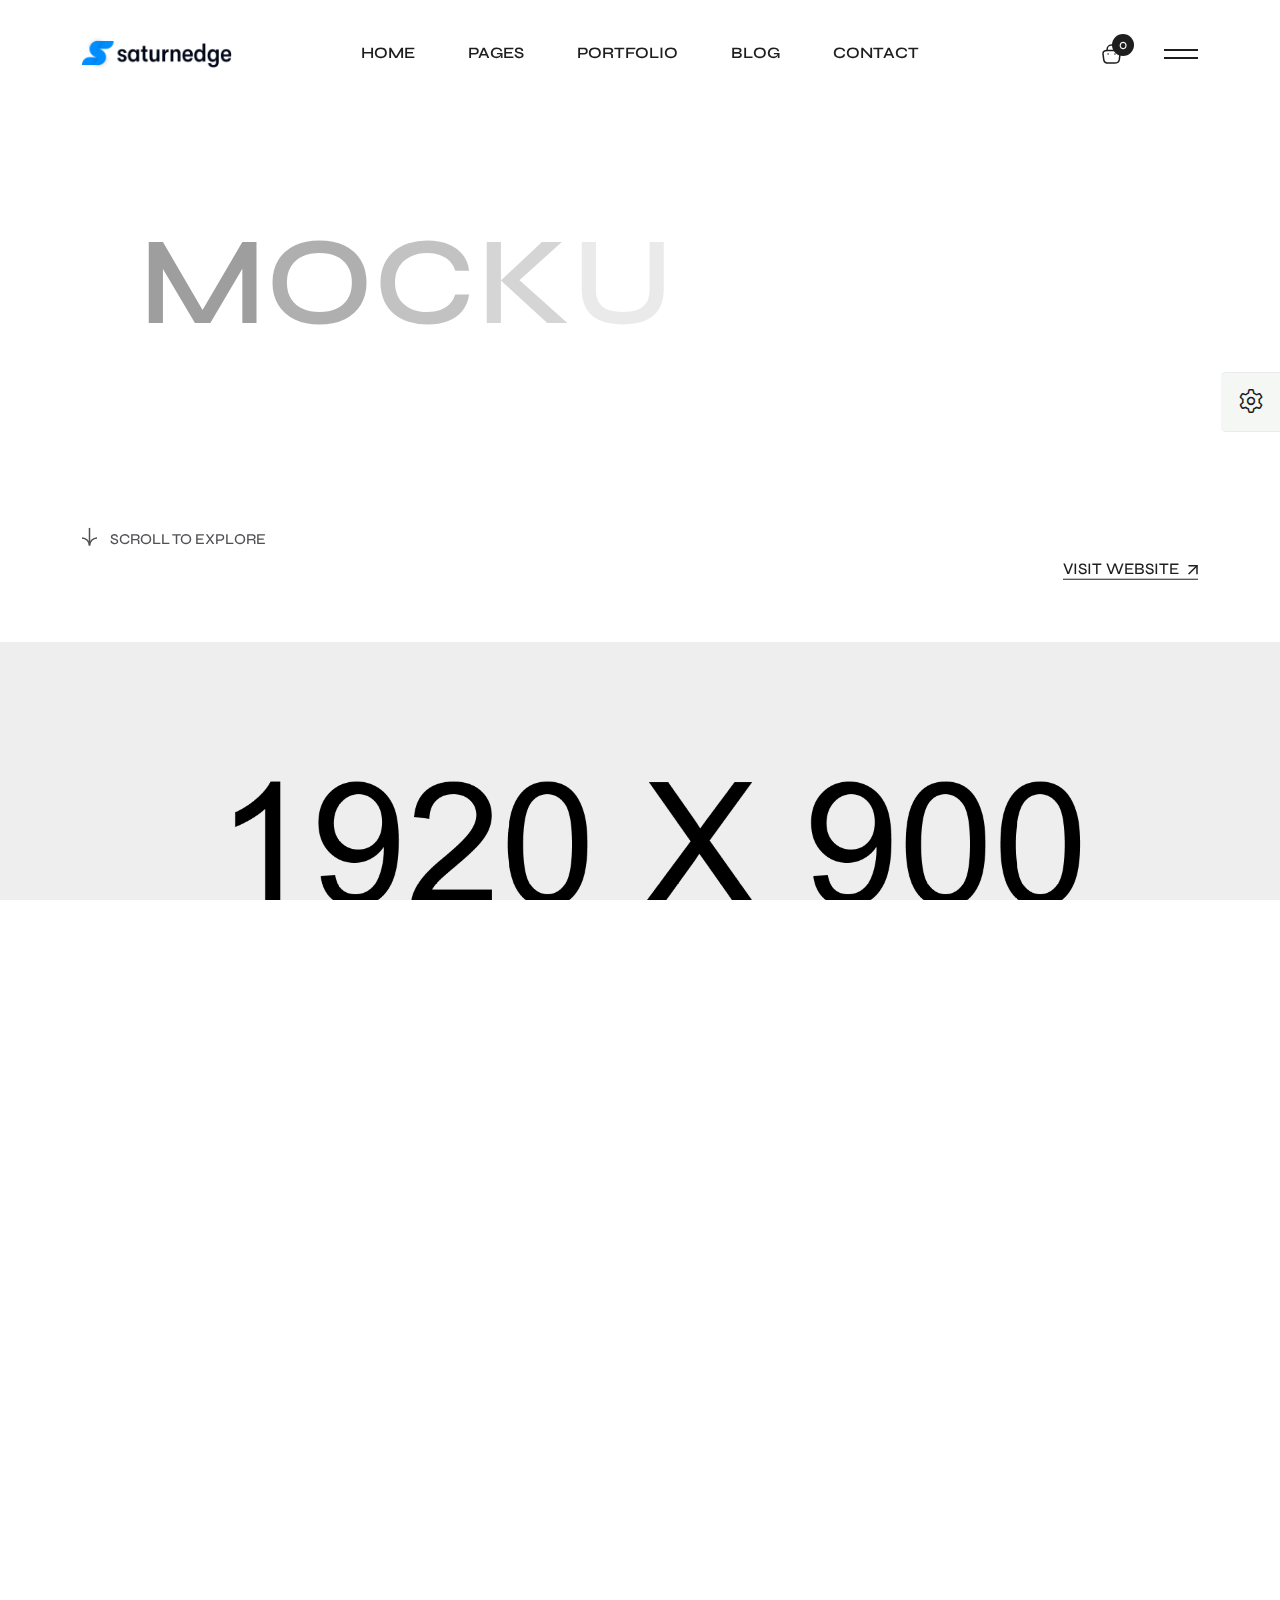
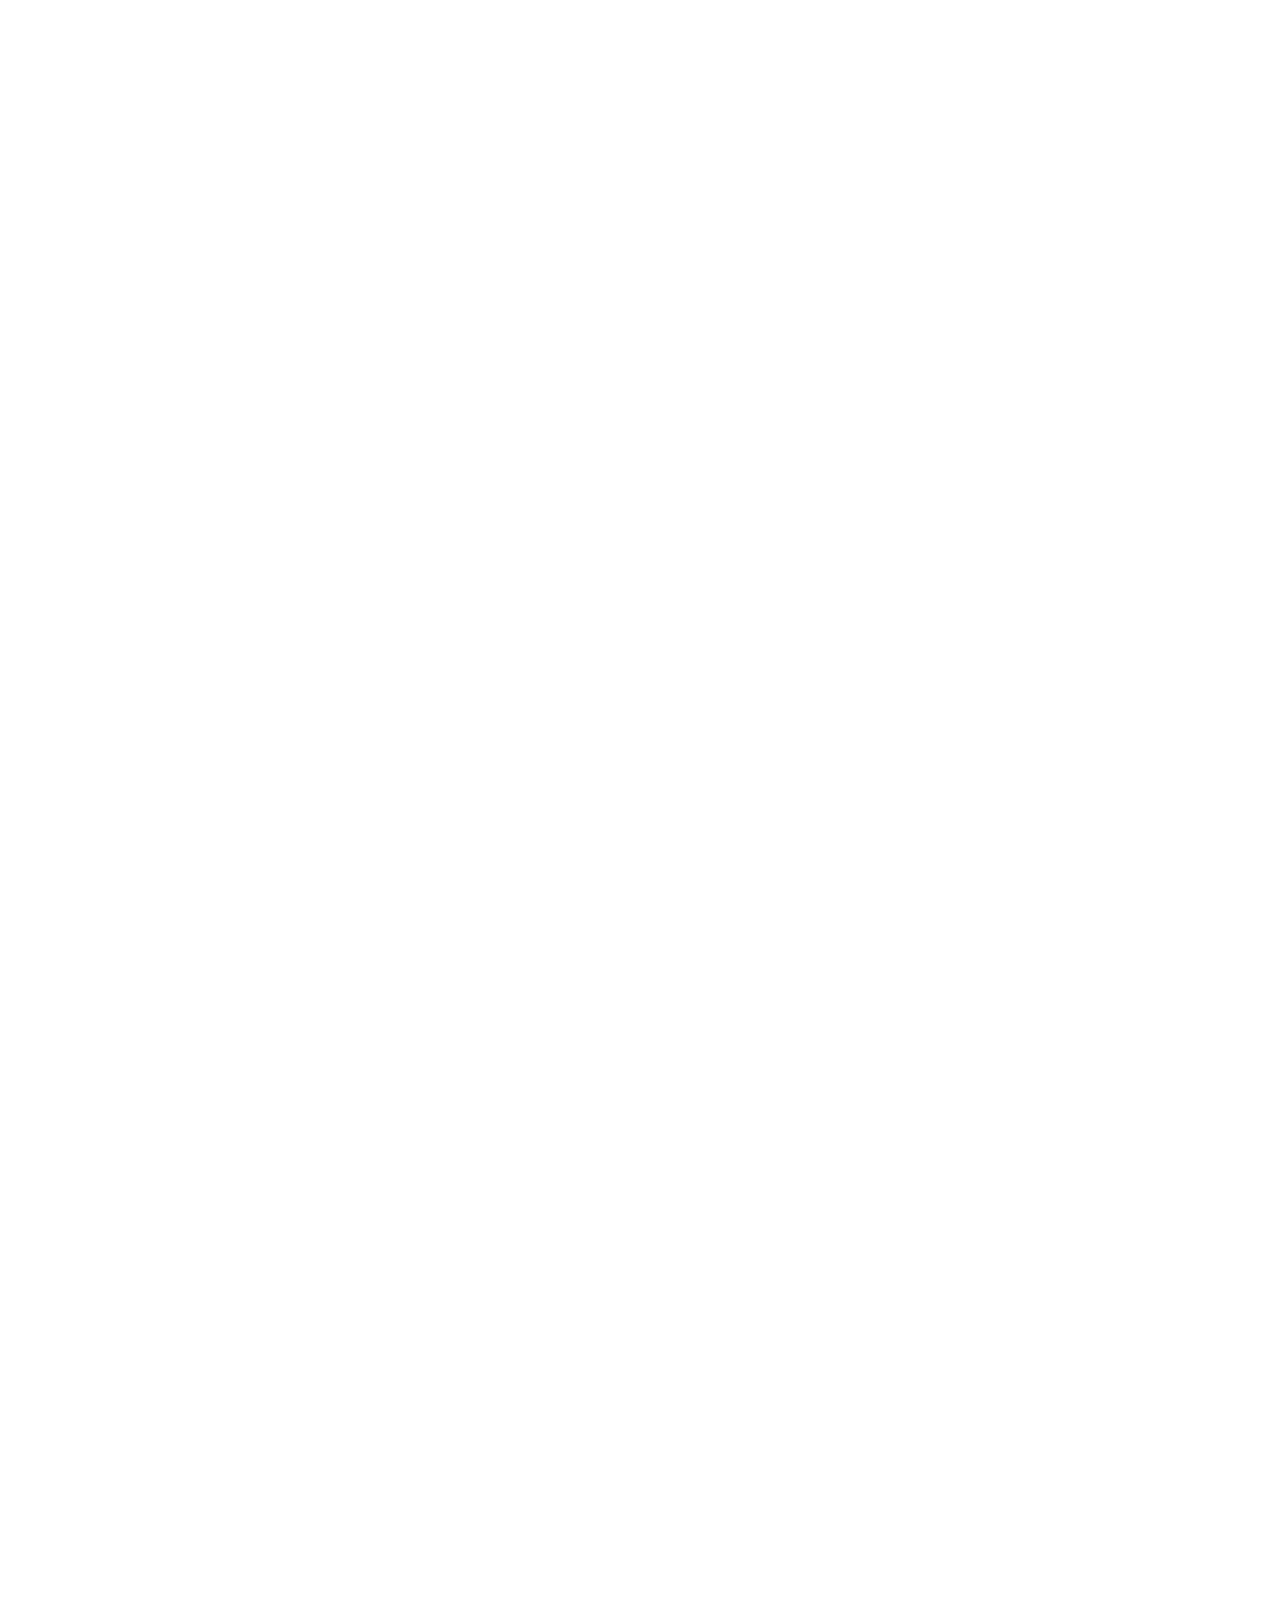
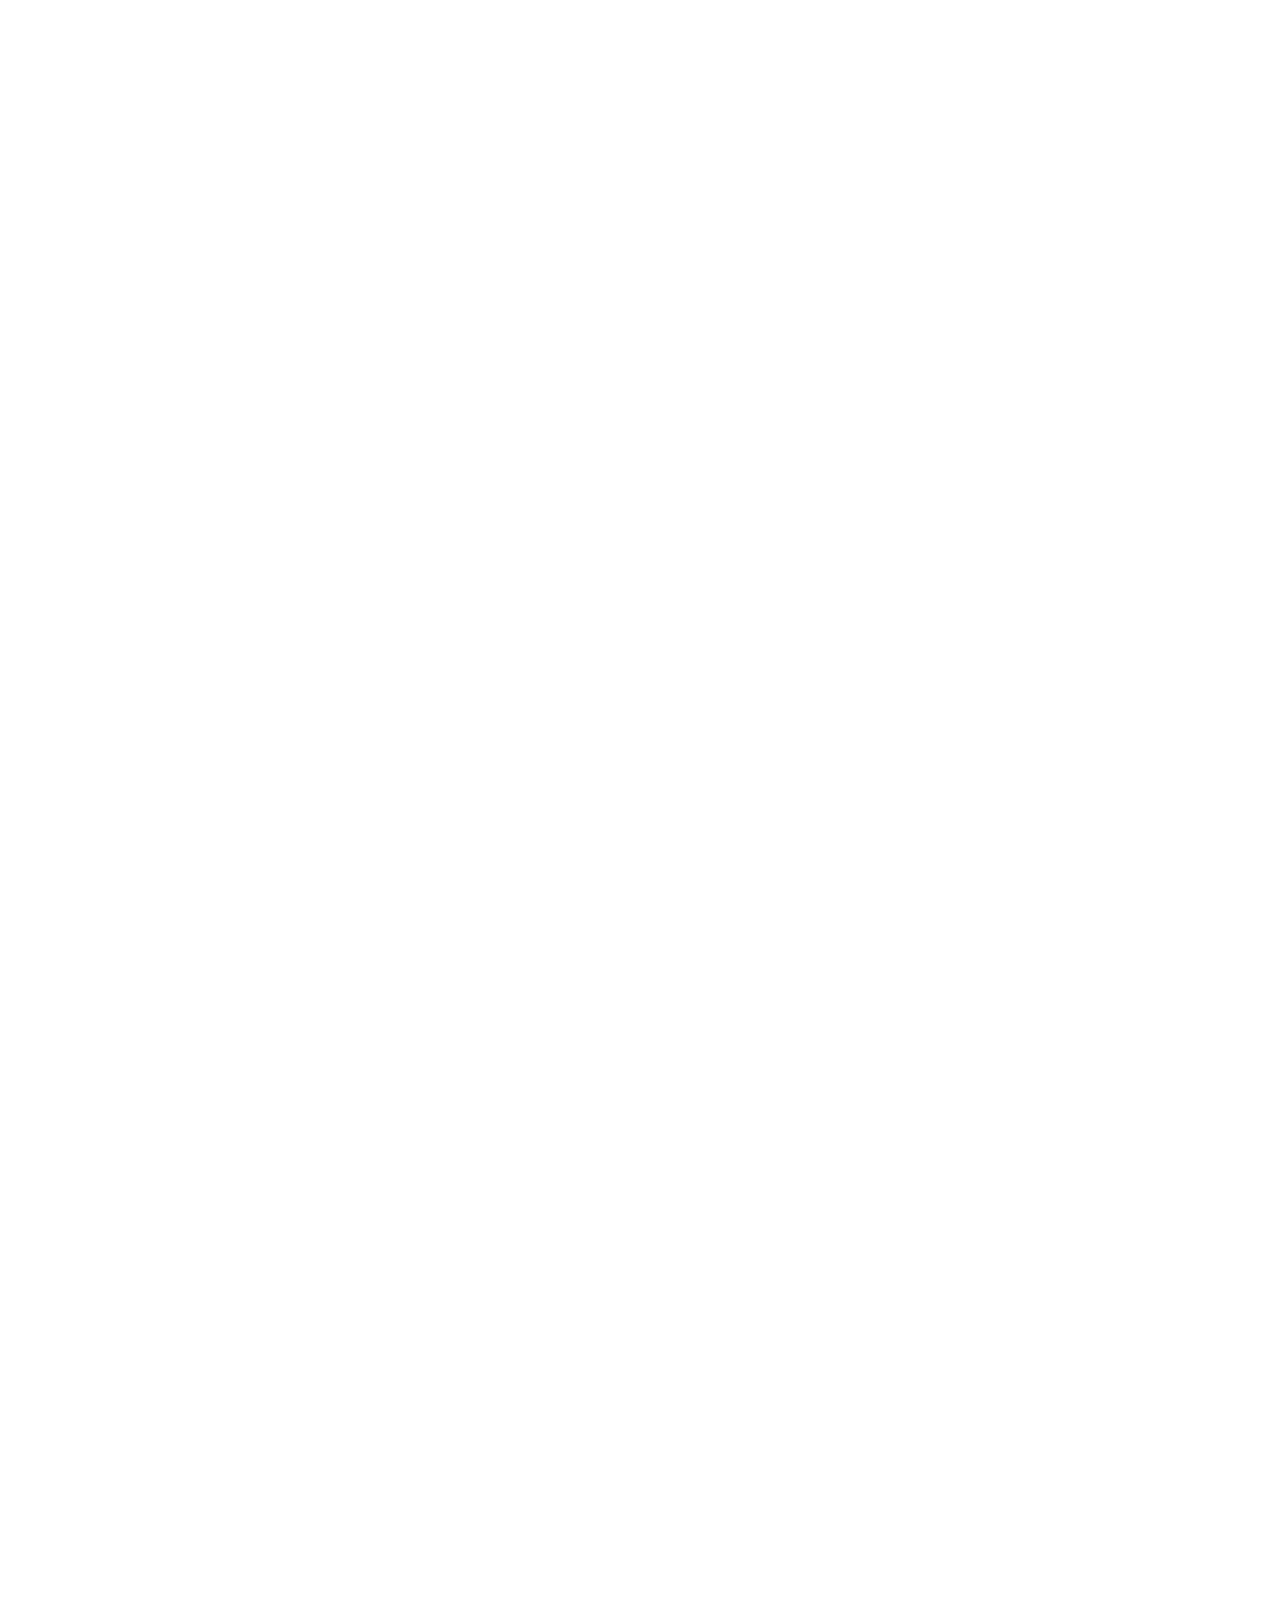
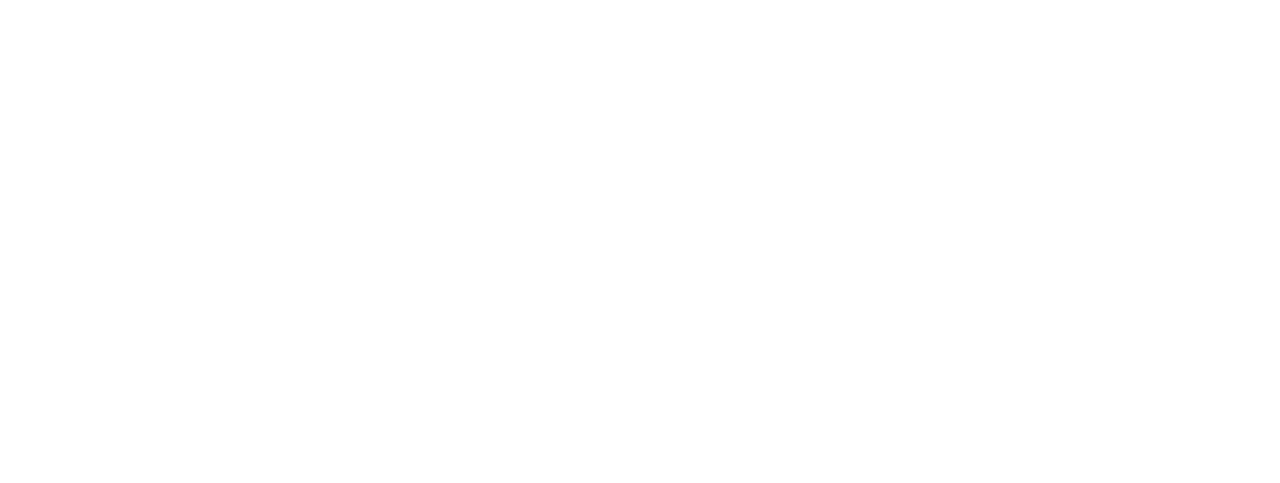
<file: portfolio-details-3.html>
<!doctype html>
<html class="no-js" lang="zxx">

<head>
   <meta charset="utf-8">
   <meta http-equiv="x-ua-compatible" content="ie=edge">
   <title>Liko - Creative agency & portfolio HTML Template</title>
   <meta name="description" content="">
   <meta name="viewport" content="width=device-width, initial-scale=1">

   <!-- Place favicon.ico in the root directory -->
   <link rel="shortcut icon" type="image/x-icon" href="assets/img/favicon.png">

   <!-- CSS here -->
   <link rel="stylesheet" href="assets/css/bootstrap.css">
   <link rel="stylesheet" href="assets/css/animate.css">
   <link rel="stylesheet" href="assets/css/swiper-bundle.css">
   <link rel="stylesheet" href="assets/css/slick.css">
   <link rel="stylesheet" href="assets/css/magnific-popup.css">
   <link rel="stylesheet" href="assets/css/font-awesome-pro.css">
   <link rel="stylesheet" href="assets/css/spacing.css">
   <link rel="stylesheet" href="assets/css/custom-animation.css">
   <link rel="stylesheet" href="assets/css/main.css">
</head>

<body>

   <!--[if lte IE 9]>
      <p class="browserupgrade">You are using an <strong>outdated</strong> browser. Please <a href="https://browsehappy.com/">upgrade your browser</a> to improve your experience and security.</p>
      <![endif]-->

   <!-- pre loader area start -->
   <div id="loading" class="preloader-wrap">
      <div class="preloader-2 text-center">
         <span class="line line-1"></span>
         <span class="line line-2"></span>
         <span class="line line-3"></span>
         <span class="line line-4"></span>
         <span class="line line-5"></span>
         <span class="line line-6"></span>
         <span class="line line-7"></span>
         <span class="line line-8"></span>
         <span class="line line-9"></span>
         <div class="loader-text">Loading ...</div>
      </div>
   </div>
   <!-- pre loader area end -->

   <!-- back to top start -->
   <div class="back-to-top-wrapper">
      <button id="back_to_top" type="button" class="back-to-top-btn">
         <svg width="12" height="7" viewBox="0 0 12 7" fill="none" xmlns="http://www.w3.org/2000/svg">
            <path d="M11 6L6 1L1 6" stroke="currentColor" stroke-width="1.5" stroke-linecap="round"
               stroke-linejoin="round" />
         </svg>
      </button>
   </div>
   <!-- back to top end -->

   <!-- tp-offcanvus-area-end -->
   <div class="tp-offcanvas-area">
      <div class="tp-offcanvas-wrapper">
         <div class="tp-offcanvas-top d-flex align-items-center justify-content-between">
            <div class="tp-offcanvas-logo">
               <a href="index.html">
                  <img class="logo-1" src="assets/img/logo/logo.png" alt="">
                  <img class="logo-2" src="assets/img/logo/logo-white.png" alt="">
               </a>
            </div>
            <div class="tp-offcanvas-close">
               <button class="tp-offcanvas-close-btn">
                  <svg width="37" height="38" viewBox="0 0 37 38" fill="none" xmlns="http://www.w3.org/2000/svg">
                     <path d="M9.19141 9.80762L27.5762 28.1924" stroke="currentColor" stroke-width="1.5"
                        stroke-linecap="round" stroke-linejoin="round" />
                     <path d="M9.19141 28.1924L27.5762 9.80761" stroke="currentColor" stroke-width="1.5"
                        stroke-linecap="round" stroke-linejoin="round" />
                  </svg>
               </button>
            </div>
         </div>
         <div class="tp-offcanvas-main">
            <div class="tp-offcanvas-content">
               <h3 class="tp-offcanvas-title">Hello There!</h3>
               <p>Lorem ipsum dolor sit amet, consectetur adipiscing elit, </p>
            </div>
            <div class="tp-main-menu-mobile d-xl-none"></div>
            <div class="tp-offcanvas-gallery">
               <div class="row gx-2">
                  <div class="col-md-3 col-3">
                     <div class="tp-offcanvas-gallery-img fix">
                        <a href="#"><img src="assets/img/menu/offcanvas/offcanvas-1.jpg" alt=""></a>
                     </div>
                  </div>
                  <div class="col-md-3 col-3">
                     <div class="tp-offcanvas-gallery-img fix">
                        <a href="#"><img src="assets/img/menu/offcanvas/offcanvas-2.jpg" alt=""></a>
                     </div>
                  </div>
                  <div class="col-md-3 col-3">
                     <div class="tp-offcanvas-gallery-img fix">
                        <a href="#"><img src="assets/img/menu/offcanvas/offcanvas-3.jpg" alt=""></a>
                     </div>
                  </div>
                  <div class="col-md-3 col-3">
                     <div class="tp-offcanvas-gallery-img fix">
                        <a href="#"><img src="assets/img/menu/offcanvas/offcanvas-4.jpg" alt=""></a>
                     </div>
                  </div>
               </div>
            </div>
            <div class="tp-offcanvas-contact">
               <h3 class="tp-offcanvas-title sm">Information</h3>

               <ul>
                  <li><a href="tel:1245654">  </a></li>
                  <li><a href="mailto:hello@saturnedge.in">hello@saturnedge.in</a></li>
                  <li><a href="#"> </a></li>
               </ul>
            </div>
            <div class="tp-offcanvas-social">
               <h3 class="tp-offcanvas-title sm">Follow Us</h3>
               <ul>
                  <li>
                     <a href="#">
                        <svg width="16" height="16" viewBox="0 0 16 16" fill="none" xmlns="http://www.w3.org/2000/svg">
                           <path
                              d="M11.25 1.5H4.75C2.95507 1.5 1.5 2.95507 1.5 4.75V11.25C1.5 13.0449 2.95507 14.5 4.75 14.5H11.25C13.0449 14.5 14.5 13.0449 14.5 11.25V4.75C14.5 2.95507 13.0449 1.5 11.25 1.5Z"
                              stroke="currentColor" stroke-width="1.5" stroke-linecap="round" stroke-linejoin="round" />
                           <path
                              d="M10.6016 7.5907C10.6818 8.13166 10.5894 8.68414 10.3375 9.16955C10.0856 9.65497 9.68711 10.0486 9.19862 10.2945C8.71014 10.5404 8.15656 10.6259 7.61663 10.5391C7.0767 10.4522 6.57791 10.1972 6.19121 9.81055C5.80451 9.42385 5.54959 8.92506 5.46271 8.38513C5.37583 7.8452 5.46141 7.29163 5.70728 6.80314C5.95315 6.31465 6.34679 5.91613 6.83221 5.66425C7.31763 5.41238 7.87011 5.31998 8.41107 5.4002C8.96287 5.48202 9.47372 5.73915 9.86817 6.1336C10.2626 6.52804 10.5197 7.0389 10.6016 7.5907Z"
                              stroke="currentColor" stroke-width="1.5" stroke-linecap="round" stroke-linejoin="round" />
                           <path d="M11.5742 4.42578H11.5842" stroke="currentColor" stroke-width="1.5"
                              stroke-linecap="round" stroke-linejoin="round" />
                        </svg>
                     </a>
                  </li>
                  <li>
                     <a href="#">
                        <svg width="18" height="18" viewBox="0 0 18 18" fill="none" xmlns="http://www.w3.org/2000/svg">
                           <path
                              d="M2.50589 12.7494C4.57662 16.336 9.16278 17.5648 12.7494 15.4941C14.2113 14.65 15.2816 13.388 15.8962 11.9461C16.7895 9.85066 16.7208 7.37526 15.4941 5.25063C14.2674 3.12599 12.1581 1.82872 9.89669 1.55462C8.34063 1.366 6.71259 1.66183 5.25063 2.50589C1.66403 4.57662 0.435172 9.16278 2.50589 12.7494Z"
                              stroke="currentColor" stroke-width="1.5" />
                           <path
                              d="M12.7127 15.4292C12.7127 15.4292 12.0086 10.4867 10.5011 7.87559C8.99362 5.26451 5.28935 2.57155 5.28935 2.57155M5.68449 15.6124C6.79553 12.2606 12.34 8.54524 16.3975 9.43537M12.311 2.4082C11.1953 5.72344 5.75732 9.38453 1.71875 8.58915"
                              stroke="currentColor" stroke-width="1.5" stroke-linecap="round" />
                        </svg>
                     </a>
                  </li>
                  <li>
                     <a href="#">
                        <svg width="18" height="11" viewBox="0 0 18 11" fill="none" xmlns="http://www.w3.org/2000/svg">
                           <path
                              d="M1 5.5715H6.33342C7.62867 5.5715 8.61917 6.56199 8.61917 7.85725C8.61917 9.15251 7.62867 10.143 6.33342 10.143H1.76192C1.30477 10.143 1 9.83823 1 9.38108V1.76192C1 1.30477 1.30477 1 1.76192 1H5.5715C6.86676 1 7.85725 1.99049 7.85725 3.28575C7.85725 4.58101 6.86676 5.5715 5.5715 5.5715H1Z"
                              stroke="currentColor" stroke-width="1.5" stroke-miterlimit="10" />
                           <path
                              d="M10.9062 7.09454H17.0016C17.0016 5.41832 15.6301 4.04688 13.9539 4.04688C12.2777 4.04688 10.9062 5.41832 10.9062 7.09454ZM10.9062 7.09454C10.9062 8.77076 12.2777 10.1422 13.9539 10.1422H15.2492"
                              stroke="currentColor" stroke-width="1.5" stroke-miterlimit="10" stroke-linecap="round"
                              stroke-linejoin="round" />
                           <path d="M16.1125 1.44434H11.668" stroke="currentColor" stroke-width="1.2"
                              stroke-miterlimit="10" stroke-linecap="round" stroke-linejoin="round" />
                        </svg>
                     </a>
                  </li>
                  <li>
                     <a href="#">
                        <svg width="18" height="14" viewBox="0 0 18 14" fill="none" xmlns="http://www.w3.org/2000/svg">
                           <path
                              d="M12.75 13H5.25C3 13 1.5 11.5 1.5 9.25V4.75C1.5 2.5 3 1 5.25 1H12.75C15 1 16.5 2.5 16.5 4.75V9.25C16.5 11.5 15 13 12.75 13Z"
                              stroke="currentColor" stroke-width="1.5" stroke-miterlimit="10" stroke-linecap="round"
                              stroke-linejoin="round" />
                           <path
                              d="M8.70676 5.14837L10.8006 6.40465C11.5543 6.90716 11.5543 7.66093 10.8006 8.16344L8.70676 9.41972C7.86923 9.92224 7.19922 9.50348 7.19922 8.5822V6.06964C7.19922 4.98086 7.86923 4.64585 8.70676 5.14837Z"
                              fill="currentColor" />
                        </svg>
                     </a>
                  </li>
               </ul>
            </div>
         </div>
      </div>
   </div>
   <div class="body-overlay"></div>
   <!-- tp-offcanvus-area-end -->

   <!-- cart mini area start -->
   <div class="cartmini__area">
      <div class="cartmini__wrapper d-flex justify-content-between flex-column">
            <div class="cartmini__top-wrapper">
               <div class="cartmini__top p-relative">
                  <div class="cartmini__top-title">
                        <h4>Shopping cart</h4>
                  </div>
                  <div class="cartmini__close">
                        <button type="button" class="cartmini__close-btn cartmini-close-btn"><i class="fal fa-times"></i></button>
                  </div>
               </div>
               <div class="cartmini__shipping">
               <p> Free Shipping for all orders over <span>$50</span></p>
               <div class="progress">
                  <div class="progress-bar progress-bar-striped progress-bar-animated" role="progressbar" data-width="70%" aria-valuenow="70" aria-valuemin="0" aria-valuemax="100"></div>
                  </div>                   
               </div>
               <div class="cartmini__widget">
                  <div class="cartmini__widget-item">
                        <div class="cartmini__thumb">
                        <a href="shop-details.html">
                           <img src="assets/img/inner-blog/blog-sidebar/rc-post/rc-1.jpg" alt="">
                        </a>
                        </div>
                        <div class="cartmini__content">
                        <h5 class="cartmini__title"><a href="shop-details.html">Level Bolt Smart Lock</a></h5>
                        <div class="cartmini__price-wrapper">
                           <span class="cartmini__price">$46.00</span>
                           <span class="cartmini__quantity">x2</span>
                        </div>
                        </div>
                        <a href="#" class="cartmini__del"><i class="fa-regular fa-xmark"></i></a>
                  </div>
               </div>
            </div>
            <div class="cartmini__checkout">
               <div class="cartmini__checkout-title mb-30">
                  <h4>Subtotal:</h4>
                  <span>$113.00</span>
               </div>
               <div class="cartmini__checkout-btn">
                  <a href="cart.html" class="tp-btn-black-2 text-center mb-10 w-100"> view cart</a>
                  <a href="checkout.html" class="tp-btn-black-2 text-center w-100"> checkout</a>
               </div>
            </div>
      </div>
   </div>
   <!-- cart mini area end -->

   <header class="tp-header-height z-index-5">

      <!-- header top area start -->
      <div id="header-sticky" class="tp-inner-header-area tp-inner-header-style-2 tp-inner-header-mob-space">
         <div class="container container-1800">
            <div class="row align-items-center">
               <div class="col-xl-2 col-lg-6 col-md-6 col-6">
                  <div class="tp-inner-header-logo tp-header-logo">
                     <a class="logo-1" href="index.html"><img src="assets/img/logo/logo.png" alt=""></a>
                     <a class="logo-2" href="index.html"><img src="assets/img/logo/logo-white.png" alt=""></a>
                  </div>
               </div>
               <div class="col-xl-8 col-lg-8 d-none d-xl-block">
                  <div class="tp-inner-header-right-wrap text-center">
                     <div class="tp-inner-header-menu header-main-menu">
                        <nav class="tp-main-menu-content">
                           <ul>
                              <li class="has-dropdown">
                                 <a href="index.html">Home</a>
                                 <div class="tp-submenu submenu tp-mega-menu">
                                    <div class="tp-menu-fullwidth">
                                       <div class="tp-homemenu-wrapper">
                                          <div class="row gx-25 row-cols-xl-6 row-cols-lg-2 row-cols-md-2 row-cols-1">
                                             <div class="col homemenu">
                                                <div class="homemenu-thumb-wrap mb-20">
                                                   <div class="homemenu-thumb fix">
                                                      <a href="index.html"><img
                                                            src="assets/img/menu/white-version/home-1.jpg" alt=""></a>
                                                   </div>
                                                </div>
                                                <div class="homemenu-content text-center">
                                                   <h4 class="homemenu-title">
                                                      <a href="index.html">MAIN HOME</a>
                                                   </h4>
                                                </div>
                                             </div>
                                             <div class="col homemenu">
                                                <div class="homemenu-thumb-wrap mb-20">
                                                   <div class="homemenu-thumb fix">
                                                      <a href="index-2.html"><img
                                                            src="assets/img/menu/white-version/home-2.jpg" alt=""></a>
                                                   </div>
                                                </div>
                                                <div class="homemenu-content text-center">
                                                   <h4 class="homemenu-title">
                                                      <a href="index-2.html">Fashion STUDIO</a>
                                                   </h4>
                                                </div>
                                             </div>
                                             <div class="col homemenu">
                                                <div class="homemenu-thumb-wrap mb-20">
                                                   <div class="homemenu-thumb fix">
                                                      <a href="index-4.html"><img
                                                            src="assets/img/menu/white-version/home-3.jpg" alt=""></a>
                                                   </div>
                                                </div>
                                                <div class="homemenu-content text-center">
                                                   <h4 class="homemenu-title">
                                                      <a href="index-4.html">CREATIVE AGENCY</a>
                                                   </h4>
                                                </div>
                                             </div>
                                             <div class="col homemenu">
                                                <div class="homemenu-thumb-wrap mb-20">
                                                   <div class="homemenu-thumb fix">
                                                      <a href="index-3.html"><img
                                                            src="assets/img/menu/white-version/home-4.jpg" alt=""></a>
                                                   </div>
                                                </div>
                                                <div class="homemenu-content text-center">
                                                   <h4 class="homemenu-title">
                                                      <a href="index-3.html">Digital Agency</a>
                                                   </h4>
                                                </div>
                                             </div>
                                             <div class="col homemenu">
                                                <div class="homemenu-thumb-wrap mb-20">
                                                   <div class="homemenu-thumb fix">
                                                      <a href="index-5.html"><img
                                                            src="assets/img/menu/white-version/home-5.jpg" alt=""></a>
                                                   </div>
                                                </div>
                                                <div class="homemenu-content text-center">
                                                   <h4 class="homemenu-title">
                                                      <a href="index-5.html">DESIGN STUDIO</a>
                                                   </h4>
                                                </div>
                                             </div>
                                             <div class="col homemenu">
                                                <div class="homemenu-thumb-wrap mb-20">
                                                   <div class="homemenu-thumb fix">
                                                      <a href="index-shop.html"><img
                                                            src="assets/img/menu/white-version/home-6.jpg" alt=""></a>
                                                   </div>
                                                </div>
                                                <div class="homemenu-content text-center">
                                                   <h4 class="homemenu-title">
                                                      <a href="index-shop.html">Minimal Shop</a>
                                                   </h4>
                                                </div>
                                             </div>
                                             <div class="col homemenu">
                                                <div class="homemenu-thumb-wrap mb-20">
                                                   <div class="homemenu-thumb fix">
                                                      <a href="index-8.html"><img
                                                            src="assets/img/menu/white-version/home-7.jpg" alt=""></a>
                                                   </div>
                                                </div>
                                                <div class="homemenu-content text-center">
                                                   <h4 class="homemenu-title">
                                                      <a href="index-8.html">DESIGN STUDIO</a>
                                                   </h4>
                                                </div>
                                             </div>
                                             <div class="col homemenu">
                                                <div class="homemenu-thumb-wrap mb-20">
                                                   <div class="homemenu-thumb fix">
                                                      <a href="index-9.html"><img
                                                            src="assets/img/menu/white-version/home-8.jpg" alt=""></a>
                                                   </div>
                                                </div>
                                                <div class="homemenu-content text-center">
                                                   <h4 class="homemenu-title">
                                                      <a href="index-9.html">showcase carousel</a>
                                                   </h4>
                                                </div>
                                             </div>
                                             <div class="col homemenu">
                                                <div class="homemenu-thumb-wrap mb-20">
                                                   <div class="homemenu-thumb fix">
                                                      <a href="index-10.html"><img
                                                            src="assets/img/menu/white-version/home-9.jpg" alt=""></a>
                                                   </div>
                                                </div>
                                                <div class="homemenu-content text-center">
                                                   <h4 class="homemenu-title">
                                                      <a href="index-10.html">INTERACTIVE LINKS</a>
                                                   </h4>
                                                </div>
                                             </div>
                                             <div class="col homemenu">
                                                <div class="homemenu-thumb-wrap mb-20">
                                                   <div class="homemenu-thumb fix">
                                                      <a href="index-11.html"><img
                                                            src="assets/img/menu/white-version/home-10.jpg" alt=""></a>
                                                   </div>
                                                </div>
                                                <div class="homemenu-content text-center">
                                                   <h4 class="homemenu-title">
                                                      <a href="index-11.html">wrapper slider</a>
                                                   </h4>
                                                </div>
                                             </div>
                                             <div class="col homemenu">
                                                <div class="homemenu-thumb-wrap mb-20">
                                                   <div class="homemenu-thumb fix">
                                                      <a href="portfolio-showcase-2.html"><img
                                                            src="assets/img/menu/white-version/home-11.jpg" alt=""></a>
                                                   </div>
                                                </div>
                                                <div class="homemenu-content text-center">
                                                   <h4 class="homemenu-title">
                                                      <a href="portfolio-showcase-2.html">showcase parallax</a>
                                                   </h4>
                                                </div>
                                             </div>
                                             <div class="col homemenu">
                                                <div class="homemenu-thumb-wrap mb-20">
                                                   <div class="homemenu-thumb fix">
                                                      <a href="index-12.html"><img
                                                            src="assets/img/menu/white-version/home-12.jpg" alt=""></a>
                                                   </div>
                                                </div>
                                                <div class="homemenu-content text-center">
                                                   <h4 class="homemenu-title">
                                                      <a href="index-12.html">horizontal</a>
                                                   </h4>
                                                </div>
                                             </div>
                                          </div>
                                       </div>
                                    </div>
                                 </div>
                              </li>
                              <li class="has-dropdown">
                                 <a href="#">Pages</a>
                                 <div class="tp-submenu submenu tp-mega-menu">
                                    <div class="tp-megamenu-wrapper">
                                       <div class="row gx-50">
                                          <div class="col-xl-8">
                                             <div class="tp-megamenu-list-box">
                                                <div class="row gx-50">
                                                   <div class="col-xl-8">
                                                      <div class="tp-megamenu-list">
                                                         <h4 class="tp-megamenu-title">LIST TYPES</h4>
                                                         <div class="tp-megamenu-list-wrap">
                                                            <ul>
                                                               <li><a href="about-us.html">ABOUT US</a></li>
                                                               <li><a href="faq.html">FAQ Page</a></li>
                                                               <li><a href="about-me.html">ABOUT ME</a></li>
                                                               <li><a href="price.html">Pricing</a></li>
                                                               <li><a href="team.html">Team Page</a></li>
                                                               <li><a href="brand.html">OUR CLIENTS</a></li>
                                                               <li><a href="team-details.html">Team Datails</a></li>
                                                               <li><a href="register.html">Register</a></li>
                                                               <li><a href="service.html">OUR SERVICES</a></li>
                                                               <li><a href="login.html">LogIn</a></li>
                                                               <li><a href="service-details.html">SERVICES DETAILS</a></li>
                                                               <li><a href="error.html">ERROR PAGE</a></li>
                                                            </ul>
                                                         </div>
                                                      </div>
                                                   </div>
                                                   <div class="col-xl-4">
                                                      <div class="tp-megamenu-list tp-megamenu-list-2">
                                                         <h4 class="tp-megamenu-title">Shop Page</h4>
                                                         <div class="tp-megamenu-list-wrap">
                                                            <ul>
                                                               <li><a href="shop-sidebar.html">Shop Page</a></li>
                                                               <li><a href="shop-details.html">shop details one</a></li>
                                                               <li><a href="shop-details-2.html">shop details TWO</a></li>
                                                               <li><a href="myaccount.html">my account</a></li>
                                                               <li><a href="cart.html">cart</a></li>
                                                               <li><a href="checkout.html">Checkout</a></li>
                                                               <li><a href="wishlist.html">Wishlist</a></li>
                                                            </ul>
                                                         </div>
                                                      </div>
                                                   </div>
                                                </div>
                                             </div>
                                          </div>
                                          <div class="col-xl-4">
                                             <div class="tp-megamenu-shop-style">
                                                <div class="tp-shop-banner-left p-relative">
                                                   <div class="tp-shop-banner-thumb">
                                                      <img src="assets/img/menu/shop-menu/banner-1.jpg" alt="">
                                                   </div>
                                                   <div class="tp-shop-banner-content">
                                                      <h4 class="tp-shop-banner-title">Sale</h4>
                                                      <span>20% Off all Shoes</span>
                                                      <a class="tp-shop-btn" href="shop-details.html">Shop Now</a>
                                                   </div>
                                                </div>
                                             </div>
                                          </div>
                                       </div>
                                    </div>
                                 </div>
                              </li>
                              <li class="has-dropdown">
                                 <a href="portfolio-random.html">Portfolio</a>
                                 <div class="tp-submenu submenu tp-mega-menu">
                                    <div class="tp-menu-fullwidth">
                                       <div class="tp-megamenu-portfolio p-relative">
                                          <div class="tp-megamenu-portfolio-banner">
                                             <img src="assets/img/menu/portfolio-menu/portfolio.png" alt="">
                                          </div>
                                          <div class="row gx-50">
                                             <div class="col-xxl-9 col-xl-10">
                                                <div class="tp-megamenu-list-box">
                                                   <div class="row gx-50">
                                                      <div class="col-xxl-5 col-xl-6">
                                                         <div class="tp-megamenu-list">
                                                            <h4 class="tp-megamenu-title">PORTFOLIO LIST</h4>
                                                            <div class="tp-megamenu-list-wrap tp-portfolio-menu-style">
                                                               <div class="row">
                                                                  <div class="col-lg-6">
                                                                     <ul>
                                                                        <li><a href="portfolio-standard.html">Standerd</a></li>
                                                                        <li><a href="index-10.html">Interactive</a></li>
                                                                        <li><a href="portfolio-random.html">random</a></li>
                                                                        <li><a href="portfolio-showcase-2.html">showcase parallax</a></li>
                                                                        <li><a href="portfolio-masonary.html">Masonry random</a></li>
                                                                        <li><a href="index-12.html">Vertical Carousel</a></li>
                                                                        <li><a href="portfolio-wrapper.html">wrapper</a></li>
                                                                     </ul>
                                                                  </div>
                                                                  <div class="col-lg-6">
                                                                     <ul>
                                                                        <li><a href="portfolio-showcase-1.html">horizontal</a></li>
                                                                        <li><a href="index-7.html">Image Slider</a></li>
                                                                        <li><a href="index-11.html">wrapper Slider</a></li>
                                                                        <li><a href="portfolio-showcase-1.html">parallax showcase</a></li>
                                                                     <li><a href="index-9.html">Perspective Slider</a></li>
                                                                     </ul>
                                                                  </div>
                                                               </div>
                                                            </div>
                                                         </div>
                                                      </div>
                                                      <div class="col-xxl-3 col-xl-3">
                                                         <div class="tp-megamenu-list tp-megamenu-list-2 ml-20">
                                                            <h4 class="tp-megamenu-title">List Layouts</h4>
                                                            <div class="tp-megamenu-list-wrap">
                                                               <ul>
                                                                  <li><a href="portfolio-grid-col-2.html">two-columns</a></li>
                                                                  <li><a href="portfolio-grid-col-3.html">three-columns</a></li>
                                                                  <li><a href="portfolio-grid-col-3-fullwidth.html">three-columns Wide</a></li>
                                                                  <li><a href="portfolio-grid-col-4.html">four-columns</a></li>
                                                                  <li><a href="portfolio-grid-col-4-fullwidth.html">four-columns Wide</a></li>
                                                               </ul>
                                                            </div>
                                                         </div>
                                                      </div>
                                                      <div class="col-xxl-3 col-xl-3">
                                                         <div class="tp-megamenu-list tp-megamenu-list-2 ml-20">
                                                            <h4 class="tp-megamenu-title">PORTFOLIO SINGLES</h4>
                                                            <div class="tp-megamenu-list-wrap">
                                                               <ul>
                                                                  <li><a href="portfolio-showcase-2-details.html">Creative</a></li>
                                                                  <li><a href="portfolio-details-1.html">images Small</a></li>
                                                                  <li><a href="portfolio-details-2.html">Sliding</a></li>
                                                                  <li><a href="portfolio-details-comparison.html">Image Comparison</a></li>
                                                                  <li><a href="portfolio-details-video.html">Video</a></li>
                                                                  <li><a href="portfolio-custom-light.html">CUSTOM LIGHT</a></li>
                                                                  <li><a href="portfolio-showcase-details.html">Gallery</a></li>
                                                                  <li><a href="portfolio-details-3.html">Mockups</a></li>
                                                               </ul>
                                                            </div>
                                                         </div>
                                                      </div>
                                                   </div>
                                                </div>
                                             </div>
                                             <div class="col-xxl-3 col-xl-3 d-none d-xxl-block">
                                                <div class="tp-megamenu-portfolio-text">
                                                   <h4>60+</h4>
                                                   <span>Pre-built demo home page</span>
                                                </div>
                                             </div>
                                          </div>
                                       </div>
                                    </div>
                                 </div>
                              </li>
                              <li class="has-dropdown">
                                 <a href="blog-list.html">Blog</a>
                                 <ul class="tp-submenu submenu">
                                    <li><a href="blog-modern.html">Modern</a></li>
                                    <li><a href="blog-classic.html">Classic Sidebar</a></li>
                                    <li><a href="blog-list.html">Minimal List</a></li>
                                    <li><a href="blog-details.html">Post Single</a></li>
                                    <li><a href="blog-details-without-sidebar.html">Post Without Sidebar</a></li>
                                 </ul>
                              </li>
                              <li class="has-dropdown">
                                 <a href="contact.html">Contact</a>
                                 <ul class="tp-submenu submenu">
                                    <li><a href="contact-2.html">Contact</a></li>
                                    <li><a href="contact.html">Get IN touch</a></li>
                                 </ul>
                              </li>
                           </ul>
                        </nav>
                     </div>
                  </div>
               </div>
               <div class="col-xl-2 col-lg-6 col-md-6 col-6">
                  <div class="tp-inner-header-right-action text-end">
                     <ul>
                        <li>
                           <div class="tp-inner-cart">
                              <a class="cartmini-open-btn" href="javascript:void(0)">
                                 <span class="p-relative">
                                    <svg width="19" height="20" viewBox="0 0 19 20" fill="none" xmlns="http://www.w3.org/2000/svg">
                                       <path d="M5.14313 6.09765V5.22429C5.14313 3.19845 6.90815 1.20862 9.10223 1.01955C11.7156 0.785448 13.9195 2.68524 13.9195 5.05322V6.29573" stroke="currentcolor" stroke-width="1.5" stroke-miterlimit="10" stroke-linecap="round" stroke-linejoin="round"/>
                                       <path d="M6.60789 19H12.4588C16.3789 19 17.081 17.5504 17.2858 15.7857L18.0171 10.3834C18.2804 8.18652 17.5978 6.39478 13.4339 6.39478H5.63274C1.46885 6.39478 0.786251 8.18652 1.04954 10.3834L1.7809 15.7857C1.98568 17.5504 2.68779 19 6.60789 19Z" stroke="currentcolor" stroke-width="1.5" stroke-miterlimit="10" stroke-linecap="round" stroke-linejoin="round"/>
                                       <path d="M12.9417 9.99608H12.9504" stroke="currentcolor" stroke-width="1.5" stroke-linecap="round" stroke-linejoin="round"/>
                                       <path d="M6.11306 9.99608H6.12182" stroke="currentcolor" stroke-width="1.5" stroke-linecap="round" stroke-linejoin="round"/>
                                    </svg>
                                    <i>0</i>
                                 </span>
                              </a>
                           </div>
                        </li>
                        <li>
                           <div class="tp-inner-bar">
                              <button class="tp-offcanvas-open-btn">
                                 <span>
                                    <svg width="34" height="10" viewBox="0 0 34 10" fill="none" xmlns="http://www.w3.org/2000/svg">
                                       <rect y="0.00012207" width="34" height="2" fill="currentcolor"/>
                                       <rect y="8.00012" width="34" height="2" fill="currentcolor"/>
                                    </svg>                                          
                                 </span>
                              </button>
                           </div>
                        </li>
                     </ul>
                  </div>
               </div>
            </div>
         </div>
      </div>
      <!-- header top area end -->

   </header>

   <div id="smooth-wrapper">
      <div id="smooth-content">

         <main>

            <!-- project details area start -->

            <div class="tp-project-details-3-top tp-project-details-3-ptb">
               <div class="container container-1560">
                  <div class="row">
                     <div class="col-xl-12">
                        <div class="tp-project-details-3-title-box">
                           <h2 class="tp-section-title-160 mb-50 tp-char-animation">Mockups Google Pixel</h2>
                        </div>
                     </div>
                  </div>
                  <div class="row">
                     <div class="col-xl-6">
                        <div class="tp-project-details-3-scroll smooth">
                           <a href="#xyz">
                              <span>
                                 <svg width="15" height="18" viewBox="0 0 15 18" fill="none" xmlns="http://www.w3.org/2000/svg">
                                    <path d="M7.5 0L7.5 16.7586" stroke="currentcolor" stroke-width="1.5" stroke-miterlimit="10" />
                                    <path d="M0 10.1582C4.14553 10.1582 7.5 13.6652 7.5 17.9991" stroke="currentcolor" stroke-width="1.5" stroke-miterlimit="10" />
                                    <path d="M7.5 17.9991C7.5 13.6652 10.8545 10.1582 15 10.1582" stroke="currentcolor" stroke-width="1.5" stroke-miterlimit="10" />
                                 </svg>
                              </span>
                              Scroll to Explore
                           </a>
                        </div>
                     </div>
                     <div class="col-xl-6">
                        <div class="tp-project-details-3-link mt-30 text-start text-md-end">
                           <a href="#">
                              Visit  Website
                              <span>
                                 <svg width="10" height="10" viewBox="0 0 10 10" fill="none" xmlns="http://www.w3.org/2000/svg">
                                    <path d="M1 9L9 1" stroke="currentcolor" stroke-width="1.5" stroke-linecap="round" stroke-linejoin="round" />
                                    <path d="M1 1H9V9" stroke="currentcolor" stroke-width="1.5" stroke-linecap="round" stroke-linejoin="round" />
                                  </svg>
                              </span>
                           </a>
                        </div>
                     </div>
                  </div>
               </div>
            </div>

            <div class="tp-project-details-3-full-width-thumb mb-120">
               <img data-speed=".8" src="assets/img/inner-project/portfolio-details-3/portfolio-img-1.jpg" alt="">
            </div>

            <div class="showcase-details-2-area pb-120">
               <div class="container">
                  <div class="row">
                     <div class="col-xl-12">
                        <div class="showcase-details-2-section-box">
                           <h4 class="showcase-details-2-section-title tp-char-animation">Daring Colors</h4>
                        </div>
                     </div>
                  </div>
                  <div class="row">
                     <div class="col-xl-3">
                        <div class="showcase-details-2-section-left">
                           <span class="ab-inner-subtitle mb-25">
                              <svg width="12" height="12" viewBox="0 0 12 12" fill="none"
                                 xmlns="http://www.w3.org/2000/svg">
                                 <path fill-rule="evenodd" clip-rule="evenodd"
                                    d="M12 0C12 3.0432 9.53292 5.5102 6.48975 5.5102C6.48975 2.46701 8.95677 0 12 0Z"
                                    fill="currentcolor" />
                                 <path fill-rule="evenodd" clip-rule="evenodd"
                                    d="M0.0231934 0.0231209C3.06639 0.0231209 5.5334 2.49015 5.5334 5.53333C2.4902 5.53333 0.0231934 3.0663 0.0231934 0.0231209Z"
                                    fill="currentcolor" />
                                 <path fill-rule="evenodd" clip-rule="evenodd"
                                    d="M6.48975 6.4898C9.53294 6.4898 12 8.95682 12 12C8.95675 12 6.48975 9.53297 6.48975 6.4898Z"
                                    fill="currentcolor" />
                                 <path fill-rule="evenodd" clip-rule="evenodd"
                                    d="M5.5102 6.48981C5.5102 9.533 3.04318 12 0 12C0 8.95681 2.46703 6.48981 5.5102 6.48981Z"
                                    fill="currentcolor" />
                              </svg>
                              An introduction
                           </span>
                        </div>
                     </div>
                     <div class="col-xl-9">
                        <div class="showcase-details-2-content-right tp_title_anim">
                           <p class="pb-25">Liko website was using a generic template, felt quite outdated and not in-line with the quality of his work. The main goal was to translate his high-end photography into a digital experience that would honor and present his work in a memorable and contemporary way.</p>
                           <p>Each case study gets its own identity through the styling options in the custom content management system. The styling options are pre-defined</p>
                        </div>
                     </div>
                  </div>
               </div>
            </div>

            <div id="xyz" class="tp-project-details-3-thumb mb-120">
               <div class="container container-1560">
                  <div class="row">
                     <div class="col-xl-12">
                        <div class="tp-project-details-3-thumb-box">
                           <img data-speed=".8" class="w-100" src="assets/img/inner-project/portfolio-details-3/portfolio-img-2.jpg" alt="">
                        </div>
                     </div>
                  </div>
               </div>
            </div>

            <div class="showcase-details-2-area pb-120">
               <div class="container">
                  <div class="row">
                     <div class="col-xl-8">
                        <div class="showcase-details-2-section-box">
                           <h4 class="showcase-details-2-section-title tp-char-animation">The Goal</h4>
                        </div>
                     </div>
                  </div>
                  <div class="row">
                     <div class="col-xl-3">
                        <div class="showcase-details-2-section-left">
                           <span class="ab-inner-subtitle mb-25">
                              <svg width="12" height="12" viewBox="0 0 12 12" fill="none"
                                 xmlns="http://www.w3.org/2000/svg">
                                 <path fill-rule="evenodd" clip-rule="evenodd"
                                    d="M12 0C12 3.0432 9.53292 5.5102 6.48975 5.5102C6.48975 2.46701 8.95677 0 12 0Z"
                                    fill="currentcolor" />
                                 <path fill-rule="evenodd" clip-rule="evenodd"
                                    d="M0.0231934 0.0231209C3.06639 0.0231209 5.5334 2.49015 5.5334 5.53333C2.4902 5.53333 0.0231934 3.0663 0.0231934 0.0231209Z"
                                    fill="currentcolor" />
                                 <path fill-rule="evenodd" clip-rule="evenodd"
                                    d="M6.48975 6.4898C9.53294 6.4898 12 8.95682 12 12C8.95675 12 6.48975 9.53297 6.48975 6.4898Z"
                                    fill="currentcolor" />
                                 <path fill-rule="evenodd" clip-rule="evenodd"
                                    d="M5.5102 6.48981C5.5102 9.533 3.04318 12 0 12C0 8.95681 2.46703 6.48981 5.5102 6.48981Z"
                                    fill="currentcolor" />
                              </svg>
                              An introduction
                           </span>
                        </div>
                     </div>
                     <div class="col-xl-9">
                        <div class="showcase-details-2-content-right tp_title_anim">
                           <p class="pb-25">Liko website was using a generic template, felt quite outdated and not in-line with the quality of his work. The main goal was to translate his high-end photography into a digital experience that would honor and present his work in a memorable and contemporary way.</p>
                           <p>Each case study gets its own identity through the styling options in the custom content management system. The styling options are pre-defined</p>
                        </div>
                     </div>
                  </div>
               </div>
            </div>

            <div class="tp-project-details-3-thumb mb-90">
               <div class="container">
                  <div class="row">
                     <div class="col-xl-6">
                        <div class="tp-project-details-3-thumb-box mb-30">
                           <img class="w-100" src="assets/img/inner-project/portfolio-details-3/portfolio-img-3.jpg" alt="">
                        </div>
                     </div>
                     <div class="col-xl-6">
                        <div class="tp-project-details-3-thumb-box mb-30">
                           <img class="w-100" src="assets/img/inner-project/portfolio-details-3/portfolio-img-4.jpg" alt="">
                        </div>
                     </div>
                  </div>
               </div>
            </div>

            <div class="showcase-details-2-area pb-120">
               <div class="container">
                  <div class="row">
                     <div class="col-xl-8">
                        <div class="showcase-details-2-section-box">
                           <h4 class="showcase-details-2-section-title tp-char-animation">The Goal</h4>
                        </div>
                     </div>
                  </div>
                  <div class="row">
                     <div class="col-xl-3">
                        <div class="showcase-details-2-section-left">
                           <span class="ab-inner-subtitle mb-25">
                              <svg width="12" height="12" viewBox="0 0 12 12" fill="none"
                                 xmlns="http://www.w3.org/2000/svg">
                                 <path fill-rule="evenodd" clip-rule="evenodd"
                                    d="M12 0C12 3.0432 9.53292 5.5102 6.48975 5.5102C6.48975 2.46701 8.95677 0 12 0Z"
                                    fill="currentcolor" />
                                 <path fill-rule="evenodd" clip-rule="evenodd"
                                    d="M0.0231934 0.0231209C3.06639 0.0231209 5.5334 2.49015 5.5334 5.53333C2.4902 5.53333 0.0231934 3.0663 0.0231934 0.0231209Z"
                                    fill="currentcolor" />
                                 <path fill-rule="evenodd" clip-rule="evenodd"
                                    d="M6.48975 6.4898C9.53294 6.4898 12 8.95682 12 12C8.95675 12 6.48975 9.53297 6.48975 6.4898Z"
                                    fill="currentcolor" />
                                 <path fill-rule="evenodd" clip-rule="evenodd"
                                    d="M5.5102 6.48981C5.5102 9.533 3.04318 12 0 12C0 8.95681 2.46703 6.48981 5.5102 6.48981Z"
                                    fill="currentcolor" />
                              </svg>
                              An introduction
                           </span>
                        </div>
                     </div>
                     <div class="col-xl-9">
                        <div class="showcase-details-2-content-right tp_title_anim">
                           <p class="pb-25">Liko website was using a generic template, felt quite outdated and not in-line with the quality of his work. The main goal was to translate his high-end photography into a digital experience that would honor and present his work in a memorable and contemporary way.</p>
                           <p>Each case study gets its own identity through the styling options in the custom content management system. The styling options are pre-defined</p>
                        </div>
                     </div>
                  </div>
               </div>
            </div>

            <div class="pd-visual-slider-wrap pb-40">
               <div class="swiper-container pd-visual-slider-active">
                  <div class="swiper-wrapper">
                     <div class="swiper-slide">
                        <div class="pd-visual-slider-thumb fix">
                           <img src="assets/img/inner-project/portfolio-details-3/portfolio-img-5.jpg" alt="">
                        </div>
                     </div>
                     <div class="swiper-slide">
                        <div class="pd-visual-slider-thumb fix">
                           <img src="assets/img/inner-project/portfolio-details-3/portfolio-img-6.jpg" alt="">
                        </div>
                     </div>
                     <div class="swiper-slide">
                        <div class="pd-visual-slider-thumb fix">
                           <img src="assets/img/inner-project/portfolio-details-3/portfolio-img-7.jpg" alt="">
                        </div>
                     </div>
                     <div class="swiper-slide">
                        <div class="pd-visual-slider-thumb fix">
                           <img src="assets/img/inner-project/portfolio-details-3/portfolio-img-6.jpg" alt="">
                        </div>
                     </div>
                     <div class="swiper-slide">
                        <div class="pd-visual-slider-thumb fix">
                           <img src="assets/img/inner-project/portfolio-details-3/portfolio-img-5.jpg" alt="">
                        </div>
                     </div>
                  </div>
               </div>
            </div>

            <!-- project details area end -->

         </main>

         <footer>
         
            <!-- footer area start -->
            <div class="tp-footer-2-area pt-100 pb-20 tp-footer-white">
               <div class="container container-1480">
                  <div class="row">
                     <div class="col-xl-3 col-lg-4 col-md-6 mb-50">
                        <div class="tp-footer-2-widget footer-col-2-1">
                           <div class="tp-footer-2-widget-logo tp-footer-dark">
                              <a class="logo-1" href="index.html"><img src="assets/img/logo/logo.png" alt=""></a>
                              <a class="logo-2" href="index.html"><img src="assets/img/logo/logo-white.png" alt=""></a>
                           </div>
                           <div class="tp-footer-2-widget-text">
                              <p>Drop us a line sed id semper <br> risus in hend rerit.</p>                         
                           </div>
                        </div>
                     </div>
                     <div class="col-xl-2 col-lg-3 col-md-6 mb-50">
                        <div class="tp-footer-2-widget footer-col-2-2">
                           <div class="tp-footer-2-widget-menu">
                              <h4 class="tp-footer-2-widget-title">Sitemap</h4>
                              <ul>
                                 <li><a href="index.html">Home</a></li>
                                 <li><a href="about-us.html">About</a></li>
                                 <li><a href="contact.html">Contact</a></li>
                                 <li><a href="blog-details.html">Blog</a></li>
                                 <li><a href="portfolio-details-1.html">Portfolio</a></li>
                              </ul>
                           </div>
                        </div>
                     </div>
                     <div class="col-xl-3 col-lg-5 col-md-6 mb-50">
                        <div class="tp-footer-2-widget footer-col-2-3">
                           <h4 class="tp-footer-2-widget-title">Office</h4>
                           <div class="tp-footer-2-contact-item">
                              <span><a href="https://www.google.com/maps/@23.8223596,90.3656686,15z?entry=ttu" target="_blank">740 NEW SOUTH HEAD RD, TRIPLE BAY SWFW 3108, NEW YORK</a></span>
                           </div>
                           <div class="tp-footer-2-contact-item">
                              <span><a href="tel:+725214456">P: + 725 214 456</a></span>
                           </div>
                           <div class="tp-footer-2-contact-item">
                              <span><a href="mailto:contact@liko.com">E: contact@liko.com</a></span>
                           </div>
                        </div>
                     </div>
                     <div class="col-xl-4 col-lg-5 col-md-6 mb-50">
                        <div class="tp-footer-2-widget footer-col-2-4">
                           <div class="tp-footer-2-widget-newslatter">
                              <h4 class="tp-footer-2-widget-title">Subscribe to our newsletter</h4>
                              <form action="#">
                                 <div class="tp-footer-2-input p-relative">
                                    <input type="text" placeholder="Enter your email...">
                                    <button>
                                       <svg width="16" height="17" viewBox="0 0 16 17" fill="none" xmlns="http://www.w3.org/2000/svg">
                                          <path d="M15.7767 8.06743C15.9198 8.21703 16 8.41908 16 8.62965C16 8.84022 15.9198 9.04228 15.7767 9.19189L8.92138 16.2938C8.77516 16.4386 8.58094 16.5198 8.37867 16.5206C8.27759 16.5201 8.17746 16.5002 8.08351 16.4614C7.94489 16.4012 7.8266 16.2996 7.74358 16.1697C7.66056 16.0398 7.61651 15.8873 7.61698 15.7316V9.41876H0.761697C0.559684 9.41876 0.365942 9.33563 0.223096 9.18764C0.0802502 9.03964 0 8.83894 0 8.62965C0 8.42038 0.0802502 8.21966 0.223096 8.07168C0.365942 7.92369 0.559684 7.84056 0.761697 7.84056H7.61698V1.52777C7.61651 1.37198 7.66056 1.21953 7.74358 1.08964C7.8266 0.959746 7.94489 0.858218 8.08351 0.797851C8.2242 0.741 8.37756 0.726577 8.52585 0.756252C8.67412 0.785926 8.81125 0.858486 8.92138 0.965535L15.7767 8.06743Z" fill="currentcolor"/>
                                       </svg>                                       
                                    </button>
                                 </div>
                              </form>
                           </div>
                        </div>
                     </div>
                  </div>
               </div>
            </div>
      
            <div class="tp-copyright-2-area tp-copyright-2-bdr-top tp-copyright-white">
               <div class="container container-1480">
                  <div class="row align-items-center">
                     <div class="col-xl-4 col-lg-5">
                        <div class="tp-copyright-2-left text-center text-lg-start">
                           <p>All rights reserved — 2024 © Themepure</p>
                        </div>
                     </div>
                     <div class="col-xl-8 col-lg-7">
                        <div class="tp-copyright-2-social text-center text-lg-end">
                           <a class="mb-10" href="#">Linkedin</a>
                           <a class="mb-10" href="#">Twitter</a>
                           <a class="mb-10" href="#">Instagram</a>
                        </div>
                     </div>
                  </div>
               </div>
            </div>
            <!-- footer area end -->
      
         </footer>
         
      </div>
   </div>
   


   <!-- JS here -->
   <script src="assets/js/vendor/jquery.js"></script>
   <script src="assets/js/bootstrap-bundle.js"></script>

   <script src="assets/js/gsap.js"></script>
   <script src="assets/js/gsap-scroll-to-plugin.js"></script>
   <script src="assets/js/gsap-scroll-smoother.js"></script>
   <script src="assets/js/gsap-scroll-trigger.js"></script>
   <script src="assets/js/gsap-split-text.js"></script>
   <script src="assets/js/chroma.min.js"></script>

   <script src='assets/js/three.js'></script>
   <script src='assets/js/tween-max.js'></script>
   <script src='assets/js/scroll-magic.js'></script>

   <script src="assets/js/range-slider.js"></script>
   <script src="assets/js/swiper-bundle.js"></script>
   <script src="assets/js/slick.js"></script>
   <script src="assets/js/magnific-popup.js"></script>
   <script src="assets/js/nice-select.js"></script>
   <script src="assets/js/purecounter.js"></script>
   <script src="assets/js/beforeafter.js"></script>
   <script src="assets/js/isotope-pkgd.js"></script>
   <script src="assets/js/imagesloaded-pkgd.js"></script>
   <script src="assets/js/ajax-form.js"></script>
   <script src="assets/js/webgl.js"></script>
   <script src="assets/js/main.js"></script>
   <script src="assets/js/tp-cursor.js"></script>


</body>

</html>
</file>
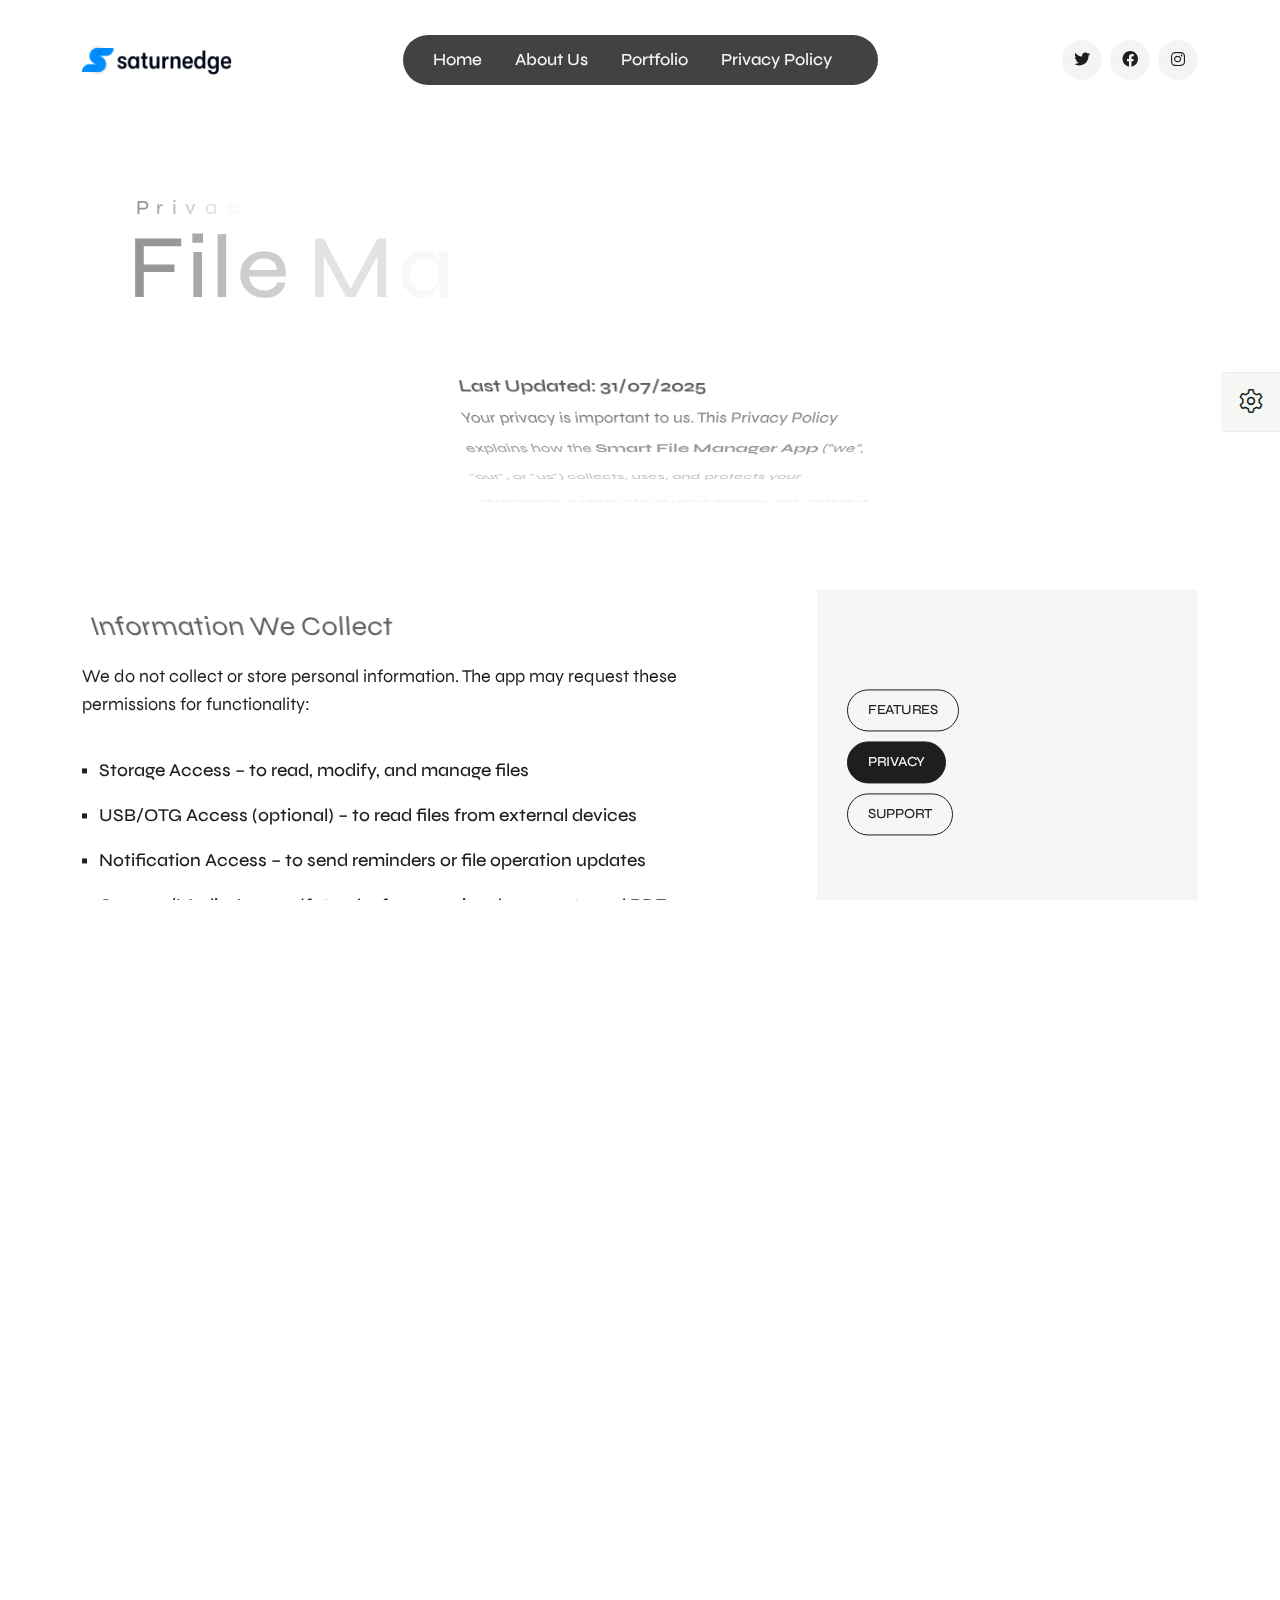
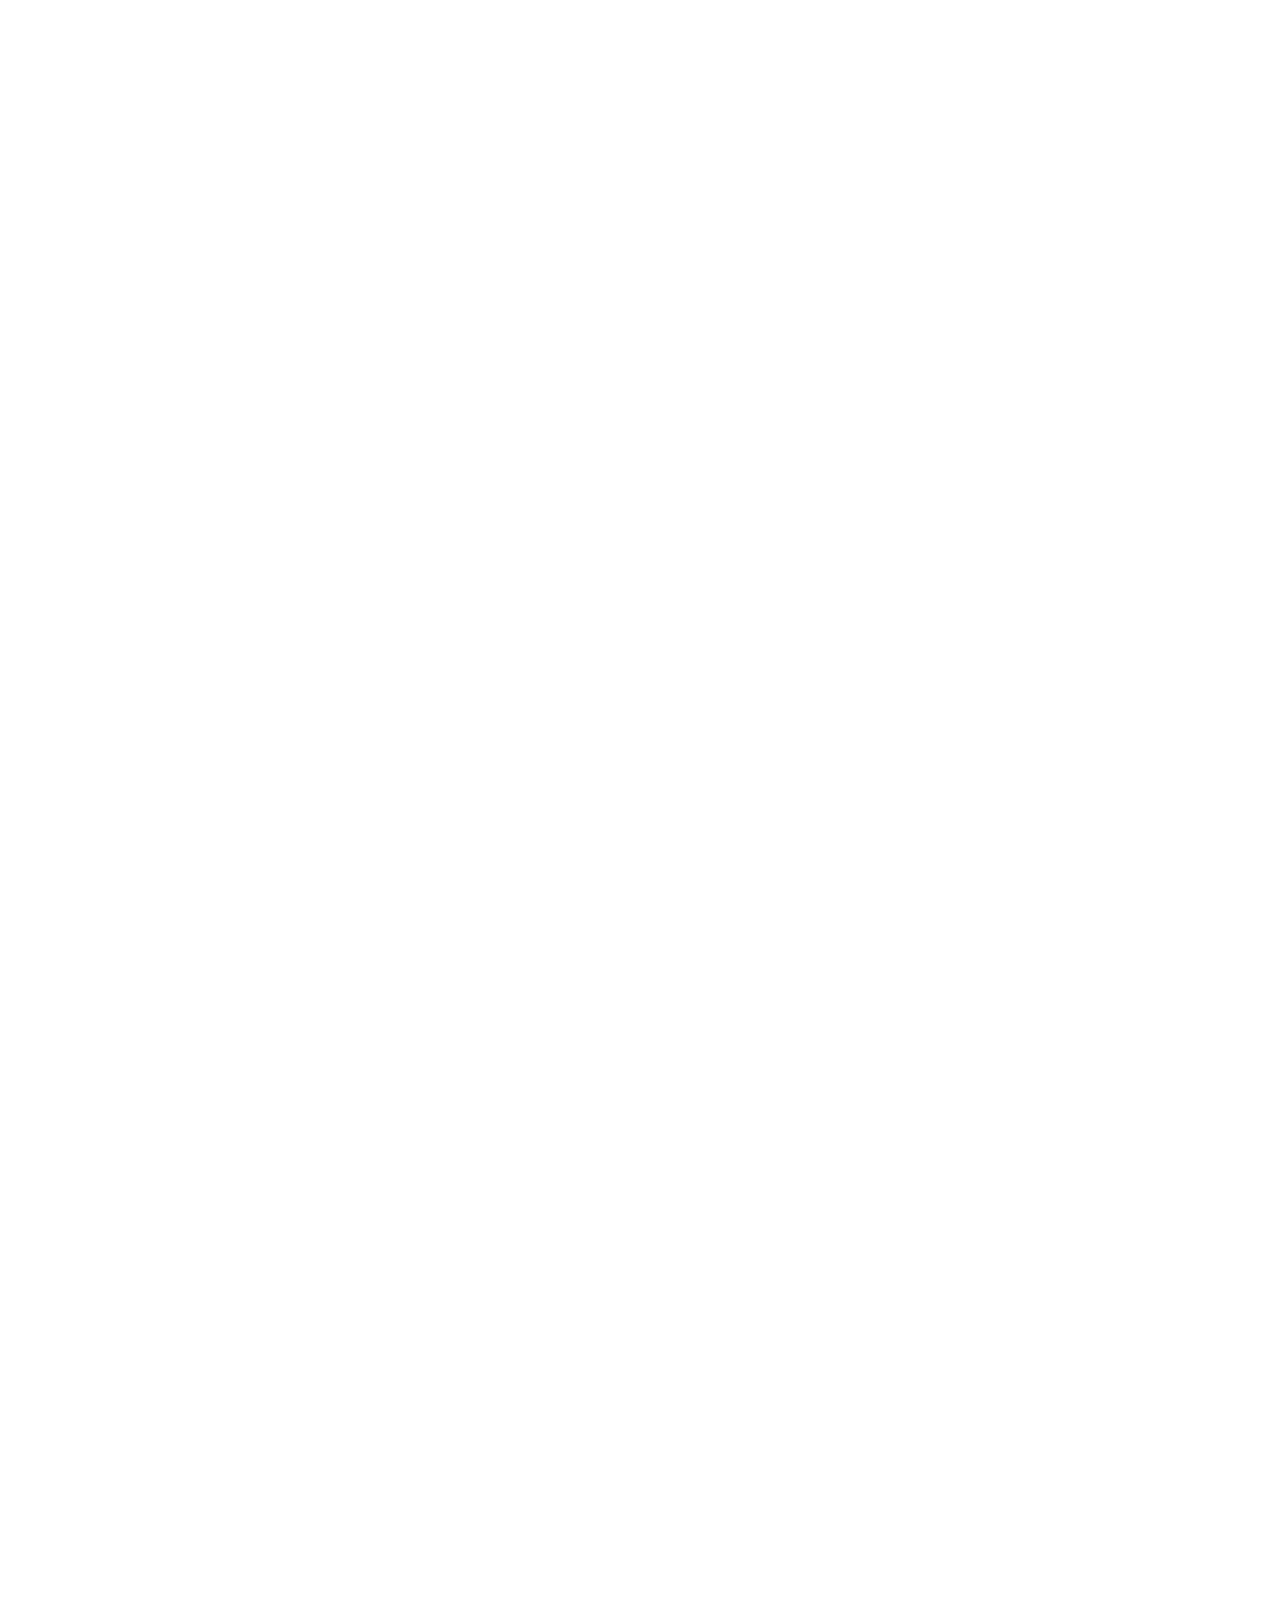
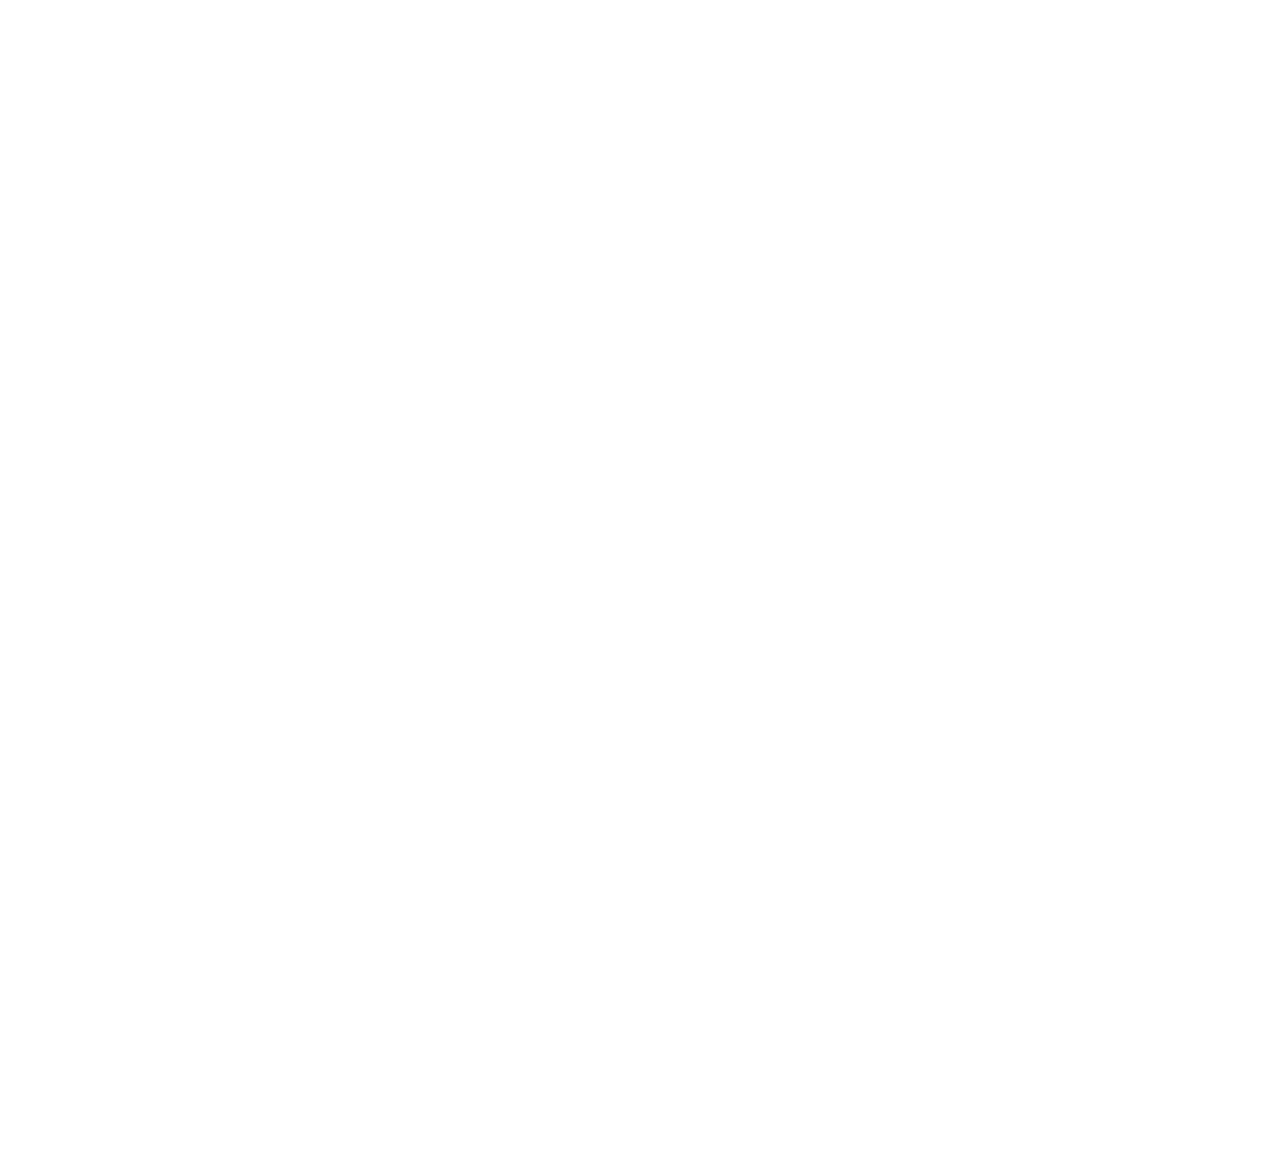
<file: Privacy policy.html>
<!doctype html>
<html class="no-js" lang="zxx">

<head>
   <meta charset="utf-8">
   <meta http-equiv="x-ua-compatible" content="ie=edge">
   <title>Saturnedge</title>
   <meta name="description" content="">
   <meta name="viewport" content="width=device-width, initial-scale=1">

   <!-- Place favicon.ico in the root directory -->
   <link rel="shortcut icon" type="image/x-icon" href="assets/img/favicon.png">

   <!-- CSS here -->
   <link rel="stylesheet" href="assets/css/bootstrap.css">
   <link rel="stylesheet" href="assets/css/animate.css">
   <link rel="stylesheet" href="assets/css/swiper-bundle.css">
   <link rel="stylesheet" href="assets/css/slick.css">
   <link rel="stylesheet" href="assets/css/magnific-popup.css">
   <link rel="stylesheet" href="assets/css/font-awesome-pro.css">
   <link rel="stylesheet" href="assets/css/spacing.css">
   <link rel="stylesheet" href="assets/css/custom-animation.css">
   <link rel="stylesheet" href="assets/css/main.css">
</head>

<body id="body" class="tp-smooth-scroll">
   <!--[if lte IE 9]>
      <p class="browserupgrade">You are using an <strong>outdated</strong> browser. Please <a href="https://browsehappy.com/">upgrade your browser</a> to improve your experience and security.</p>
      <![endif]-->


   <!-- pre loader area start -->
   <div id="loading" class="preloader-wrap">
      <div class="preloader-2 text-center">
         <span class="line line-1"></span>
         <span class="line line-2"></span>
         <span class="line line-3"></span>
         <span class="line line-4"></span>
         <span class="line line-5"></span>
         <span class="line line-6"></span>
         <span class="line line-7"></span>
         <span class="line line-8"></span>
         <span class="line line-9"></span>
         <div class="loader-text">Loading ...</div>
      </div>
   </div>
   <!-- pre loader area end -->

   <!-- back to top start -->
   <div class="back-to-top-wrapper">
      <button id="back_to_top" type="button" class="back-to-top-btn">
         <svg width="12" height="7" viewBox="0 0 12 7" fill="none" xmlns="http://www.w3.org/2000/svg">
            <path d="M11 6L6 1L1 6" stroke="currentColor" stroke-width="1.5" stroke-linecap="round"
               stroke-linejoin="round" />
         </svg>
      </button>
   </div>
   <!-- back to top end -->

   <!-- tp-offcanvus-area-end -->
   <div class="tp-offcanvas-area">
      <div class="tp-offcanvas-wrapper">
         <div class="tp-offcanvas-top d-flex align-items-center justify-content-between">
                       <div class="tp-offcanvas-logo">
               <a href="index.html">
                  <img class="logo-1" src="assets/img/logo/logo.png" alt="">
                  <img class="logo-2" src="assets/img/logo/logo-white.png" alt="">
               </a>
            </div>
            <div class="tp-offcanvas-close">
               <button class="tp-offcanvas-close-btn">
                  <svg width="37" height="38" viewBox="0 0 37 38" fill="none" xmlns="http://www.w3.org/2000/svg">
                     <path d="M9.19141 9.80762L27.5762 28.1924" stroke="currentColor" stroke-width="1.5"
                        stroke-linecap="round" stroke-linejoin="round" />
                     <path d="M9.19141 28.1924L27.5762 9.80761" stroke="currentColor" stroke-width="1.5"
                        stroke-linecap="round" stroke-linejoin="round" />
                  </svg>
               </button>
            </div>
         </div>
         <div class="tp-offcanvas-main">
            <div class="tp-offcanvas-content">
               <h3 class="tp-offcanvas-title">Hello There!</h3>
               <p> </p>
            </div>
            <!--<div class="tp-main-menu-mobile d-xl-none"></div>
            <div class="tp-offcanvas-gallery">
               <div class="row gx-2">
                  <div class="col-md-3 col-3">
                     <div class="tp-offcanvas-gallery-img fix">
                        <a href="#"><img src="assets/img/menu/offcanvas/offcanvas-1.jpg" alt=""></a>
                     </div>
                  </div>
                  <div class="col-md-3 col-3">
                     <div class="tp-offcanvas-gallery-img fix">
                        <a href="#"><img src="assets/img/menu/offcanvas/offcanvas-2.jpg" alt=""></a>
                     </div>
                  </div>
                  <div class="col-md-3 col-3">
                     <div class="tp-offcanvas-gallery-img fix">
                        <a href="#"><img src="assets/img/menu/offcanvas/offcanvas-3.jpg" alt=""></a>
                     </div>
                  </div>
                  <div class="col-md-3 col-3">
                     <div class="tp-offcanvas-gallery-img fix">
                        <a href="#"><img src="assets/img/menu/offcanvas/offcanvas-4.jpg" alt=""></a>
                     </div>
                  </div>
               </div>-->
            </div>
            <div class="tp-offcanvas-contact">
               <h3 class="tp-offcanvas-title sm">Information</h3>

               <ul>
                  <li><a href="tel:1245654">  </a></li>
                  <li><a href="mailto:hello@saturnedge.in">hello@saturnedge.in</a></li>
                  <li><a href="#"> </a></li>
               </ul>
            </div>
            <div class="tp-offcanvas-social">
               <h3 class="tp-offcanvas-title sm">Follow Us</h3>
               <ul>
                  <li>
                     <a href="https://x.com/saturn59271">
                        <svg width="16" height="16" viewBox="0 0 16 16" fill="none" xmlns="http://www.w3.org/2000/svg">
                           <path
                              d="M11.25 1.5H4.75C2.95507 1.5 1.5 2.95507 1.5 4.75V11.25C1.5 13.0449 2.95507 14.5 4.75 14.5H11.25C13.0449 14.5 14.5 13.0449 14.5 11.25V4.75C14.5 2.95507 13.0449 1.5 11.25 1.5Z"
                              stroke="currentColor" stroke-width="1.5" stroke-linecap="round" stroke-linejoin="round" />
                           <path
                              d="M10.6016 7.5907C10.6818 8.13166 10.5894 8.68414 10.3375 9.16955C10.0856 9.65497 9.68711 10.0486 9.19862 10.2945C8.71014 10.5404 8.15656 10.6259 7.61663 10.5391C7.0767 10.4522 6.57791 10.1972 6.19121 9.81055C5.80451 9.42385 5.54959 8.92506 5.46271 8.38513C5.37583 7.8452 5.46141 7.29163 5.70728 6.80314C5.95315 6.31465 6.34679 5.91613 6.83221 5.66425C7.31763 5.41238 7.87011 5.31998 8.41107 5.4002C8.96287 5.48202 9.47372 5.73915 9.86817 6.1336C10.2626 6.52804 10.5197 7.0389 10.6016 7.5907Z"
                              stroke="currentColor" stroke-width="1.5" stroke-linecap="round" stroke-linejoin="round" />
                           <path d="M11.5742 4.42578H11.5842" stroke="currentColor" stroke-width="1.5"
                              stroke-linecap="round" stroke-linejoin="round" />
                        </svg>
                     </a>
                  </li>
                  <li>
                     <a href="https://www.facebook.com/profile.php?id=61577930429081">
                        <svg width="18" height="18" viewBox="0 0 18 18" fill="none" xmlns="http://www.w3.org/2000/svg">
                           <path
                              d="M2.50589 12.7494C4.57662 16.336 9.16278 17.5648 12.7494 15.4941C14.2113 14.65 15.2816 13.388 15.8962 11.9461C16.7895 9.85066 16.7208 7.37526 15.4941 5.25063C14.2674 3.12599 12.1581 1.82872 9.89669 1.55462C8.34063 1.366 6.71259 1.66183 5.25063 2.50589C1.66403 4.57662 0.435172 9.16278 2.50589 12.7494Z"
                              stroke="currentColor" stroke-width="1.5" />
                           <path
                              d="M12.7127 15.4292C12.7127 15.4292 12.0086 10.4867 10.5011 7.87559C8.99362 5.26451 5.28935 2.57155 5.28935 2.57155M5.68449 15.6124C6.79553 12.2606 12.34 8.54524 16.3975 9.43537M12.311 2.4082C11.1953 5.72344 5.75732 9.38453 1.71875 8.58915"
                              stroke="currentColor" stroke-width="1.5" stroke-linecap="round" />
                        </svg>
                     </a>
                  </li>
                  <li>
                     <a href="#">
                        <svg width="18" height="11" viewBox="0 0 18 11" fill="none" xmlns="http://www.w3.org/2000/svg">
                           <path
                              d="M1 5.5715H6.33342C7.62867 5.5715 8.61917 6.56199 8.61917 7.85725C8.61917 9.15251 7.62867 10.143 6.33342 10.143H1.76192C1.30477 10.143 1 9.83823 1 9.38108V1.76192C1 1.30477 1.30477 1 1.76192 1H5.5715C6.86676 1 7.85725 1.99049 7.85725 3.28575C7.85725 4.58101 6.86676 5.5715 5.5715 5.5715H1Z"
                              stroke="currentColor" stroke-width="1.5" stroke-miterlimit="10" />
                           <path
                              d="M10.9062 7.09454H17.0016C17.0016 5.41832 15.6301 4.04688 13.9539 4.04688C12.2777 4.04688 10.9062 5.41832 10.9062 7.09454ZM10.9062 7.09454C10.9062 8.77076 12.2777 10.1422 13.9539 10.1422H15.2492"
                              stroke="currentColor" stroke-width="1.5" stroke-miterlimit="10" stroke-linecap="round"
                              stroke-linejoin="round" />
                           <path d="M16.1125 1.44434H11.668" stroke="currentColor" stroke-width="1.2"
                              stroke-miterlimit="10" stroke-linecap="round" stroke-linejoin="round" />
                        </svg>
                     </a>
                  </li>
                  <li>
                     <a href="#">
                        <svg width="18" height="14" viewBox="0 0 18 14" fill="none" xmlns="http://www.w3.org/2000/svg">
                           <path
                              d="M12.75 13H5.25C3 13 1.5 11.5 1.5 9.25V4.75C1.5 2.5 3 1 5.25 1H12.75C15 1 16.5 2.5 16.5 4.75V9.25C16.5 11.5 15 13 12.75 13Z"
                              stroke="currentColor" stroke-width="1.5" stroke-miterlimit="10" stroke-linecap="round"
                              stroke-linejoin="round" />
                           <path
                              d="M8.70676 5.14837L10.8006 6.40465C11.5543 6.90716 11.5543 7.66093 10.8006 8.16344L8.70676 9.41972C7.86923 9.92224 7.19922 9.50348 7.19922 8.5822V6.06964C7.19922 4.98086 7.86923 4.64585 8.70676 5.14837Z"
                              fill="currentColor" />
                        </svg>
                     </a>
                  </li>
               </ul>
            </div>
         </div>
      </div>
   </div>
   <div class="body-overlay"></div>
   <!-- tp-offcanvus-area-end -->

   <!-- cart mini area start 
    <div class="cartmini__area">
      <div class="cartmini__wrapper d-flex justify-content-between flex-column">
          <div class="cartmini__top-wrapper">
              <div class="cartmini__top p-relative">
                  <div class="cartmini__top-title">
                      <h4>Shopping cart</h4>
                  </div>
                  <div class="cartmini__close">
                      <button type="button" class="cartmini__close-btn cartmini-close-btn"><i class="fal fa-times"></i></button>
                  </div>
              </div>
              <div class="cartmini__shipping">
               <p> Free Shipping for all orders over <span>$50</span></p>
               <div class="progress">
                  <div class="progress-bar progress-bar-striped progress-bar-animated" role="progressbar" data-width="70%" aria-valuenow="70" aria-valuemin="0" aria-valuemax="100"></div>
                </div>                   
              </div>
              <div class="cartmini__widget">
                  <div class="cartmini__widget-item">
                      <div class="cartmini__thumb">
                        <a href="shop-details.html">
                           <img src="assets/img/inner-blog/blog-sidebar/rc-post/rc-1.jpg" alt="">
                        </a>
                      </div>
                      <div class="cartmini__content">
                        <h5 class="cartmini__title"><a href="shop-details.html">Level Bolt Smart Lock</a></h5>
                        <div class="cartmini__price-wrapper">
                           <span class="cartmini__price">$46.00</span>
                           <span class="cartmini__quantity">x2</span>
                        </div>
                      </div>
                      <a href="#" class="cartmini__del"><i class="fa-regular fa-xmark"></i></a>
                  </div>
              </div>
         
              <div class="cartmini__empty text-center d-none">
                  <img src="assets/img/product/cartmini/empty-cart.png" alt="">
                  <p>Your Cart is empty</p>
                  <a href="shop.html" class="tp-btn">Go to Shop</a>
              </div>
          </div>
          <div class="cartmini__checkout">
              <div class="cartmini__checkout-title mb-30">
                  <h4>Subtotal:</h4>
                  <span>$113.00</span>
              </div>
              <div class="cartmini__checkout-btn">
                  <a href="cart.html" class="tp-btn-black-2 text-center mb-10 w-100"> view cart</a>
                  <a href="checkout.html" class="tp-btn-black-2 text-center w-100"> checkout</a>
              </div>
          </div>
      </div>
    </div>
  cart mini area end -->


   <header>

      <!-- header top area start -->
      <div id="header-sticky" class="tp-header-3-area mt-35 z-index-5">
            <span class="menu-bg"></span>
            <div class="container container-1740">
               <div class="row align-items-center">
                  <div class="col-xl-3 col-lg-6 col-md-6 col-6">
                     <div class="tp-header-logo tp-header-3-logo">
                        <a class="logo-1" href="index.html"><img src="assets/img/logo/logo.png" alt=""></a>
                        <a class="logo-2" href="index.html"><img src="assets/img/logo/logo-white.png" alt=""></a>
                     </div>
                  </div>
                  <div class="col-xl-6 col-lg-6 d-none d-xl-block">
                     <div class="tp-header-3-menu-wrap text-center">
                        <div class="tp-header-3-menu-box d-inline-flex align-items-center justify-content-between">
                           <div class="tp-header-3-menu header-main-menu">
                              <nav class="tp-main-menu-content">
                                 <ul>
                                    <li class="has-dropdown">
                                       <a href="index.html">Home</a>
         
                                    </li>
                                    <li class="has-dropdown">
                                       <a href="#">About Us</a> 
                                    </li>
                                    <li class="has-dropdown">
                                       <a href="https://saturnedgeportfolio.designfolio.me/" target="_blank">Portfolio</a>
                                       <div class="tp-submenu submenu tp-mega-menu">
                                          <div class="tp-menu-fullwidth">
                                             
                                          </div>
                                       </div>
                                    </li>
                                  <!-- <li class="has-dropdown">
                                       <a href="#">
                                          
                                          
                                       </a>
                                       
                                    </li>-->
                                    <li class="has-dropdown">
                                       <a href="privacy-policy.html">Privacy Policy</a> 
                                    </li>
                                 </ul>
                              </nav>
                           </div>
                           
                        </div>
                     </div>
                  </div>
                  <div class="col-xl-3 col-lg-6 col-md-6 col-6">
                     <div class="tp-header-3-right d-flex align-items-center justify-content-end">
                        <div class="tp-header-3-social d-none d-sm-block">
                           <a href="https://x.com/saturn59271" target="_blank" ><i class="fa-brands fa-twitter"></i></a>
                           <a href="https://www.facebook.com/profile.php?id=61577930429081" target="_blank"><i class="fa-brands fa-facebook"></i></a>
                           <a href="https://www.instagram.com/saturn.edge.official" target="_blank"><i class="fa-brands fa-instagram"></i></a>
                        </div>
                        <button class="tp-header-3-bar tp-offcanvas-open-btn d-xl-none"><i class="fa-solid fa-bars"></i></button>
                     </div>
                  </div>
               </div>
            </div>
      </div>
      <!-- header top area end -->

   </header>

   <div id="smooth-wrapper">
      <div id="smooth-content">

         <main>

            <!-- service-details-area-start -->
<div class="service-details__area service-details__space pt-200 pb-120">
   <div class="container">
      <div class="row">
         <div class="col-xl-12">
            <div class="service-details__title-box mb-40">
               <span class="service-details__subtitle tp-char-animation">Privacy Policy</span>
               <h4 class="sv-hero-title tp-char-animation">File Manager App</h4>
            </div>
         </div>
         <div class="row">
            <div class="offset-xl-4 col-xl-5">
               <div class="service-details__banner-text mb-80">
                  <p class="mb-30 tp_title_anim">
                     <b>Last Updated: 31/07/2025</b><br>
                     Your privacy is important to us. This Privacy Policy explains how the <strong>Smart File Manager App</strong> 
                     ("we", "our", or "us") collects, uses, and protects your information. It applies to all users globally and complies 
                     with GDPR and CCPA.
                  </p>
               </div>
            </div>
         </div>
      </div>
   </div>

   <div class="container">
      <div class="row">
         <div class="col-xl-7 col-lg-7">

            <!--1-->
            <div class="service-details__left-wrap">
               <div class="service-details__left-text pb-20">
                  <p class="text-1 tp_title_anim">Information We Collect</p>
                  <p>We do not collect or store personal information. The app may request these permissions for functionality:</p>
               </div>
               <div class="service-details__fea-list">
                  <ul>
                     <li>Storage Access – to read, modify, and manage files</li>
                     <li>USB/OTG Access (optional) – to read files from external devices</li>
                     <li>Notification Access – to send reminders or file operation updates</li>
                     <li>Camera/Media Access (future) – for scanning documents and PDFs</li>
                     <li>Internet Access (planned) – for browsing, previews, or WhatsApp status downloads</li>
                  </ul>
               </div>
            </div>
            <!--End 1-->

            <!--2-->
            <div class="service-details__left-wrap">
               <div class="service-details__left-text pb-20">
                  <p class="text-1 tp_title_anim">How We Use Permissions</p>
                  <p>Permissions are used only to provide app features:</p>
               </div>
               <div class="service-details__fea-list">
                  <ul>
                     <li>Storage – view, copy, move, rename, delete, or share files</li>
                     <li>USB OTG (optional) – access and manage USB storage</li>
                     <li>Network – (if applicable) for sharing files or ads</li>
                  </ul>
                  <p><strong>No data is collected for marketing, analytics, or profiling.</strong></p>
               </div>
            </div>
            <!--End 2-->

            <!--3-->
            <div class="service-details__left-wrap">
               <div class="service-details__left-text pb-20">
                  <p class="text-1 tp_title_anim">Third-Party Services</p>
                  <p>We may use trusted third-party tools:</p>
               </div>
               <div class="service-details__fea-list">
                  <ul>
                     <li>AdMob by Google – ads (if enabled)</li>
                     <li>Google Play Services – updates, crash reporting, security</li>
                  </ul>
                  <p>These services may collect limited data. Please review their privacy policies for details.</p>
               </div>
            </div>
            <!--End 3-->

            <!--4-->
            <div class="service-details__left-wrap">
               <div class="service-details__left-text pb-20">
                  <p class="text-1 tp_title_anim">Data Storage & Security</p>
                  <p>All file operations stay on your device:</p>
               </div>
               <div class="service-details__fea-list">
                  <ul>
                     <li>No personal data or files uploaded to our servers</li>
                     <li>Online features run only when you start them</li>
                  </ul>
               </div>
            </div>
            <!--End 4-->

            <!--5-->
            <div class="service-details__left-wrap">
               <div class="service-details__left-text pb-20">
                  <p class="text-1 tp_title_anim">Children’s Privacy</p>
                  <p>Our app is not designed for children under 13. We do not knowingly collect data from children. 
                     If such data is found, it will be deleted immediately.</p>
               </div>
            </div>
            <!--End 5-->

            <!--6-->
            <div class="service-details__left-wrap">
               <div class="service-details__left-text pb-20">
                  <p class="text-1 tp_title_anim">International Users</p>
                  <p>We follow global privacy standards:</p>
               </div>
               <div class="service-details__fea-list">
                  <ul>
                     <li>No data collection</li>
                     <li>No tracking</li>
                     <li>You remain in full control</li>
                  </ul>
                  <p>GDPR/CCPA rights apply, but no action is required since we don’t collect data.</p>
               </div>
            </div>
            <!--End 6-->

            <!--7-->
            <div class="service-details__left-wrap">
               <div class="service-details__left-text pb-20">
                  <p class="text-1 tp_title_anim">Future Features</p>
                  <p>Planned optional features include:</p>
               </div>
               <div class="service-details__fea-list">
                  <ul>
                     <li>WhatsApp Status Downloads</li>
                     <li>Document Scanning</li>
                     <li>Web Browsing</li>
                  </ul>
                  <p>These will request permissions before use, and this policy will be updated accordingly.</p>
               </div>
            </div>
            <!--End 7-->

            <!--8-->
            <div class="service-details__left-wrap">
               <div class="service-details__left-text pb-20">
                  <p class="text-1 tp_title_anim">Changes to This Policy</p>
                  <p>We may update this Privacy Policy with new features or services. Updates will be posted here.</p>
               </div>
            </div>
            <!--End 8-->

            <!--9-->
            <div class="service-details__left-wrap">
               <div class="service-details__left-text pb-20">
                  <p class="text-1 tp_title_anim">Contact Us</p>
                  <p>If you have any questions about this Privacy Policy, contact us:</p>
                  <p><strong>helpsaturnedge@gmail.com</strong><br>Company: Saturn Edge</p>
               </div>
            </div>
            <!--End 9-->

         </div>

         <!-- Sidebar -->
         <div class="col-xl-5 col-lg-5">
            <div class="service-details__right-wrap fix p-relative">
               <div class="service-details__rotate-text">
                  <span>File Manager</span>
               </div>
               <div class="service-details__right-category">
                  <a href="#">Features</a>
                  <a class="active" href="#">Privacy</a>
                  <a href="#">Support</a>
               </div>
               <div class="service-details__right-text-box">
                  <h4>Smart <br> File Manager</h4>
                  <p class="mb-20">A secure and powerful file manager that keeps all your data private. 
                     Everything stays on your device, giving you full control.</p>
                  <a class="tp-btn-white background-black" href="mailto:hello@saturnedge.in">Get Support</a>

               </div>
            </div>
         </div>
         <!-- End Sidebar -->

      </div>
   </div>
</div>
<!-- service-details-area-end -->



            <!-- port area start 
            <div class="tp-line-text-wrap tp-line-text-wrap-2 pb-120">
               <div class="swiper tp-img-slide">
                  <div class="swiper-wrapper">
                     <div class="swiper-slide">
                        <div class="sv-port-thumb port-thumb-1">
                           <img src="assets/img/inner-service/portfolio/port-2.jpg" alt="">
                        </div> 
                     </div>
                     <div class="swiper-slide">
                        <div class="sv-port-thumb port-thumb-2">
                           <img src="assets/img/inner-service/portfolio/port-2.jpg" alt="">
                        </div> 
                     </div>
                     <div class="swiper-slide">
                        <div class="sv-port-thumb port-thumb-1">
                           <img src="assets/img/inner-service/portfolio/port-3.jpg" alt="">
                        </div> 
                     </div>
                     <div class="swiper-slide">
                        <div class="sv-port-thumb port-thumb-2">
                           <img src="assets/img/inner-service/portfolio/port-4.jpg" alt="">
                        </div> 
                     </div>
                     <div class="swiper-slide">
                        <div class="sv-port-thumb port-thumb-1">
                           <img src="assets/img/inner-service/portfolio/port-2.jpg" alt="">
                        </div> 
                     </div>
                     <div class="swiper-slide">
                        <div class="sv-port-thumb port-thumb-2">
                           <img src="assets/img/inner-service/portfolio/port-1.jpg" alt="">
                        </div> 
                     </div>
                  </div>
               </div>
            </div>
           port area end -->

            <!-- contact area start -->
            <div class="sv-big-text-area pb-80">
               <div class="container container-1530">
                  <div class="sv-small-text-box d-flex justify-content-between">
                     <span>DIGITAL DESIGN EXPERIENCE</span>
                     <span>CREATIVE STUDIO</span>
                  </div>
                  <div class="sv-big-text-box">
                     <h4 class="sv-big-text tp-char-animation"><a href="contact.html">Get in Touch</a></h4>
                  </div>
               </div>
            </div>
            <!-- contact area end -->


         </main>

         <footer>
      
            <!-- footer area start -->
            <div class="tp-footer-2-area black-bg pt-100 pb-20">
               <div class="container container-1480">
                  <div class="row">
                     <div class="col-xl-3 col-lg-4 col-md-6 mb-50">
                        <div class="tp-footer-2-widget footer-col-2-1">
                           <div class="tp-footer-2-widget-logo">
                              <a href="index.html"><img src="assets/img/logo/logo-white.png" alt=""></a>
                           </div>
                           <div class="tp-footer-2-widget-text">
                              <p>Drop us a line sed id semper <br> risus in hend rerit.</p>                         
                           </div>
                        </div>
                     </div>
                     <div class="col-xl-2 col-lg-3 col-md-6 mb-50">
                        <div class="tp-footer-2-widget footer-col-2-2">
                           <div class="tp-footer-2-widget-menu">
                              <h4 class="tp-footer-2-widget-title">Sitemap</h4>
                              <ul>
                                 <li><a href="index.html">Home</a></li>
                                 <li><a href="about-us.html">About</a></li>
                                 <li><a href="contact.html">Contact</a></li>
                                 <li><a href="blog-details.html">Blog</a></li>
                                 <li><a href="portfolio-details-1.html">Portfolio</a></li>
                              </ul>
                           </div>
                        </div>
                     </div>
                     <div class="col-xl-3 col-lg-5 col-md-6 mb-50">
                        <div class="tp-footer-2-widget footer-col-2-3">
                           <h4 class="tp-footer-2-widget-title">Office</h4>
                           <div class="tp-footer-2-contact-item">
                              <span><a href="https://www.google.com/maps/@23.8223596,90.3656686,15z?entry=ttu" target="_blank">740 NEW SOUTH HEAD RD, TRIPLE BAY SWFW 3108, NEW YORK</a></span>
                           </div>
                           <div class="tp-footer-2-contact-item">
                              <span><a href="tel:+725214456">P: + 725 214 456</a></span>
                           </div>
                           <div class="tp-footer-2-contact-item">
                              <span><a href="mailto:contact@liko.com">E: contact@liko.com</a></span>
                           </div>
                        </div>
                     </div>
                     <div class="col-xl-4 col-lg-5 col-md-6 mb-50">
                        <div class="tp-footer-2-widget footer-col-2-4">
                           <div class="tp-footer-2-widget-newslatter">
                              <h4 class="tp-footer-2-widget-title">Subscribe to our newsletter</h4>
                              <form action="#">
                                 <div class="tp-footer-2-input p-relative">
                                    <input type="text" placeholder="Enter your email...">
                                    <button>
                                       <svg width="16" height="17" viewBox="0 0 16 17" fill="none" xmlns="http://www.w3.org/2000/svg">
                                          <path d="M15.7767 8.06743C15.9198 8.21703 16 8.41908 16 8.62965C16 8.84022 15.9198 9.04228 15.7767 9.19189L8.92138 16.2938C8.77516 16.4386 8.58094 16.5198 8.37867 16.5206C8.27759 16.5201 8.17746 16.5002 8.08351 16.4614C7.94489 16.4012 7.8266 16.2996 7.74358 16.1697C7.66056 16.0398 7.61651 15.8873 7.61698 15.7316V9.41876H0.761697C0.559684 9.41876 0.365942 9.33563 0.223096 9.18764C0.0802502 9.03964 0 8.83894 0 8.62965C0 8.42038 0.0802502 8.21966 0.223096 8.07168C0.365942 7.92369 0.559684 7.84056 0.761697 7.84056H7.61698V1.52777C7.61651 1.37198 7.66056 1.21953 7.74358 1.08964C7.8266 0.959746 7.94489 0.858218 8.08351 0.797851C8.2242 0.741 8.37756 0.726577 8.52585 0.756252C8.67412 0.785926 8.81125 0.858486 8.92138 0.965535L15.7767 8.06743Z" fill="#F3F3F4"/>
                                       </svg>                                       
                                    </button>
                                 </div>
                              </form>
                           </div>
                        </div>
                     </div>
                  </div>
               </div>
            </div>
      
            <div class="tp-copyright-2-area tp-copyright-2-bdr-top black-bg">
               <div class="container container-1480">
                  <div class="row align-items-center">
                     <div class="col-xl-4 col-lg-5">
                        <div class="tp-copyright-2-left text-center text-lg-start">
                           <p>All rights reserved — 2024 © Themepure</p>
                        </div>
                     </div>
                     <div class="col-xl-8 col-lg-7">
                        <div class="tp-copyright-2-social text-center text-lg-end">
                           <a class="mb-10" href="#">Linkedin</a>
                           <a class="mb-10" href="#">Twitter</a>
                           <a class="mb-10" href="#">Instagram</a>
                        </div>
                     </div>
                  </div>
               </div>
            </div>
            <!-- footer area end -->
      
         </footer>
         
      </div>
   </div>
   


   <!-- JS here -->
   <script src="assets/js/vendor/jquery.js"></script>
   <script src="assets/js/bootstrap-bundle.js"></script>

   <script src="assets/js/gsap.js"></script>
   <script src="assets/js/gsap-scroll-to-plugin.js"></script>
   <script src="assets/js/gsap-scroll-smoother.js"></script>
   <script src="assets/js/gsap-scroll-trigger.js"></script>
   <script src="assets/js/gsap-split-text.js"></script>
   <script src="assets/js/chroma.min.js"></script>

   <script src='assets/js/three.js'></script>
   <script src='assets/js/tween-max.js'></script>
   <script src='assets/js/scroll-magic.js'></script>

   <script src="assets/js/range-slider.js"></script>
   <script src="assets/js/swiper-bundle.js"></script>
   <script src="assets/js/slick.js"></script>
   <script src="assets/js/magnific-popup.js"></script>
   <script src="assets/js/nice-select.js"></script>
   <script src="assets/js/purecounter.js"></script>
   <script src="assets/js/beforeafter.js"></script>
   <script src="assets/js/isotope-pkgd.js"></script>
   <script src="assets/js/imagesloaded-pkgd.js"></script>
   <script src="assets/js/ajax-form.js"></script>
   <script src="assets/js/webgl.js"></script>
   <script src="assets/js/main.js"></script>
   <script src="assets/js/tp-cursor.js"></script>


</body>

</html>
</file>
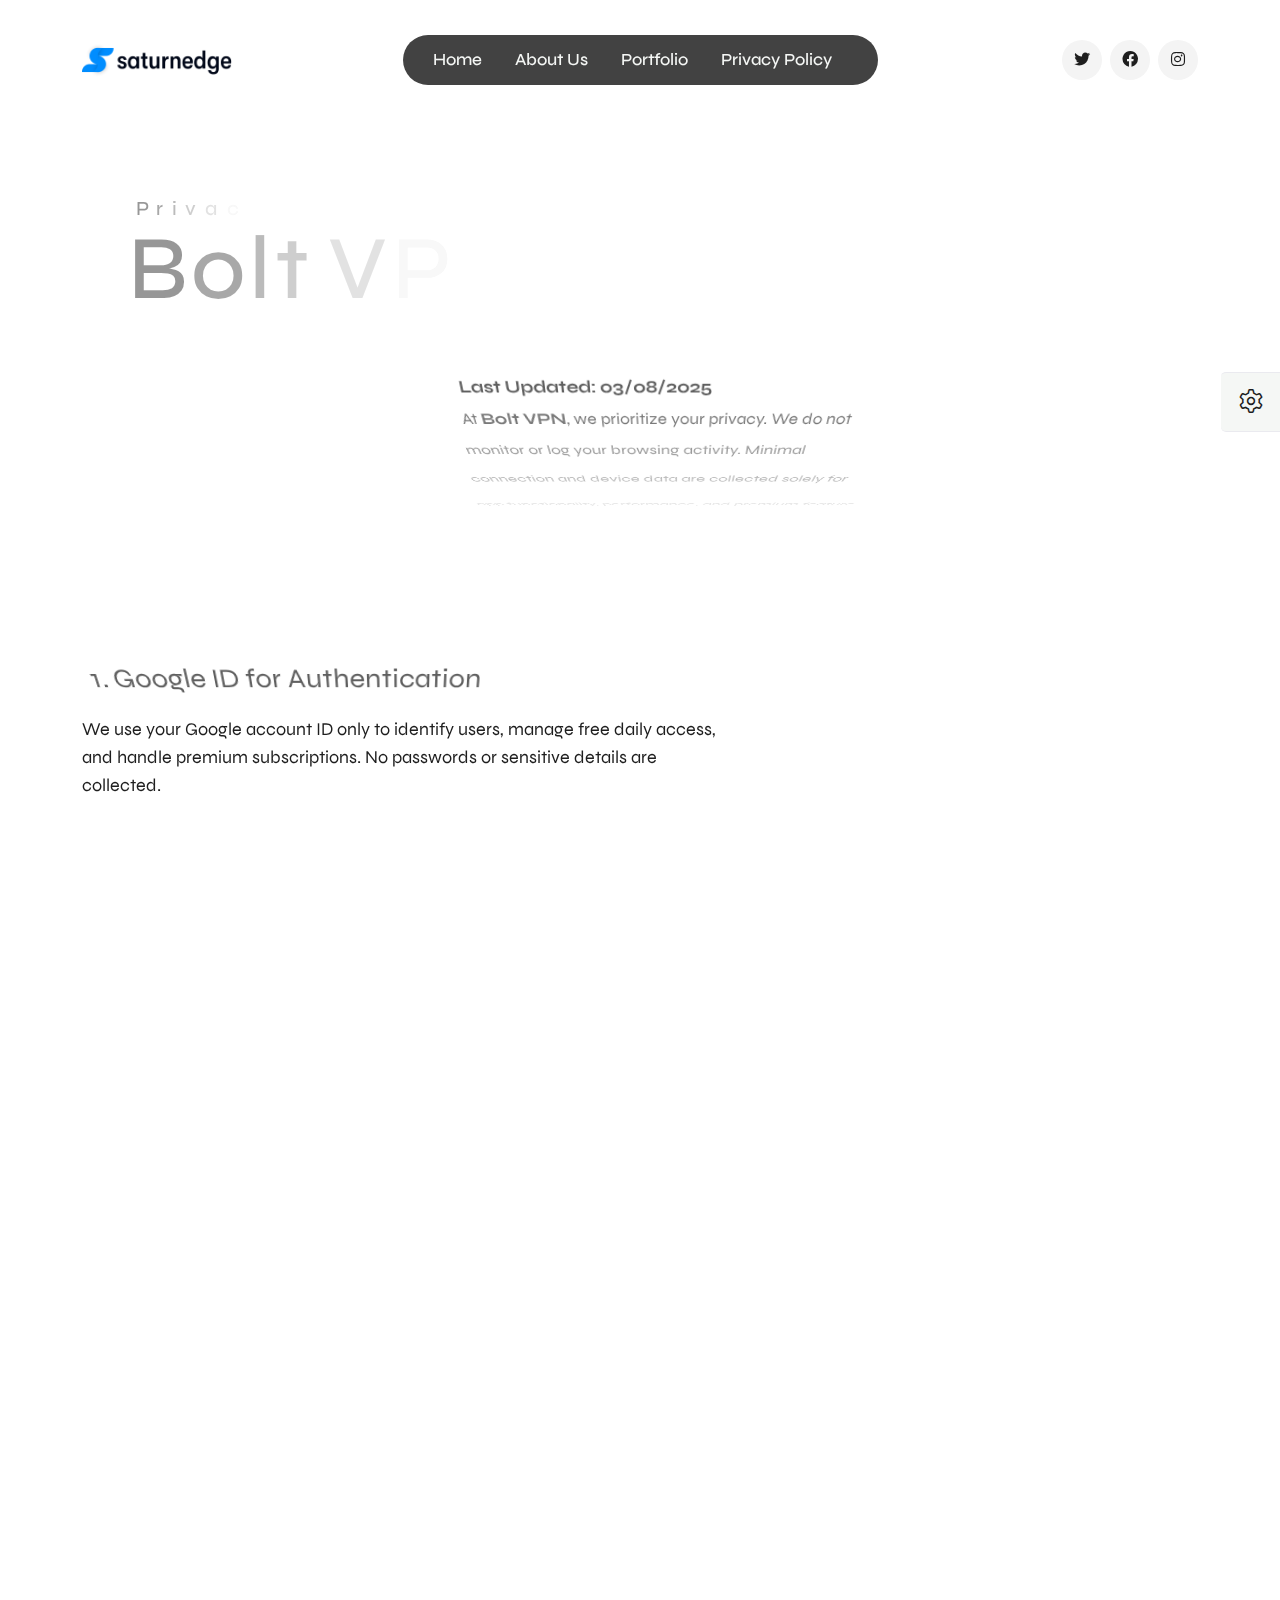
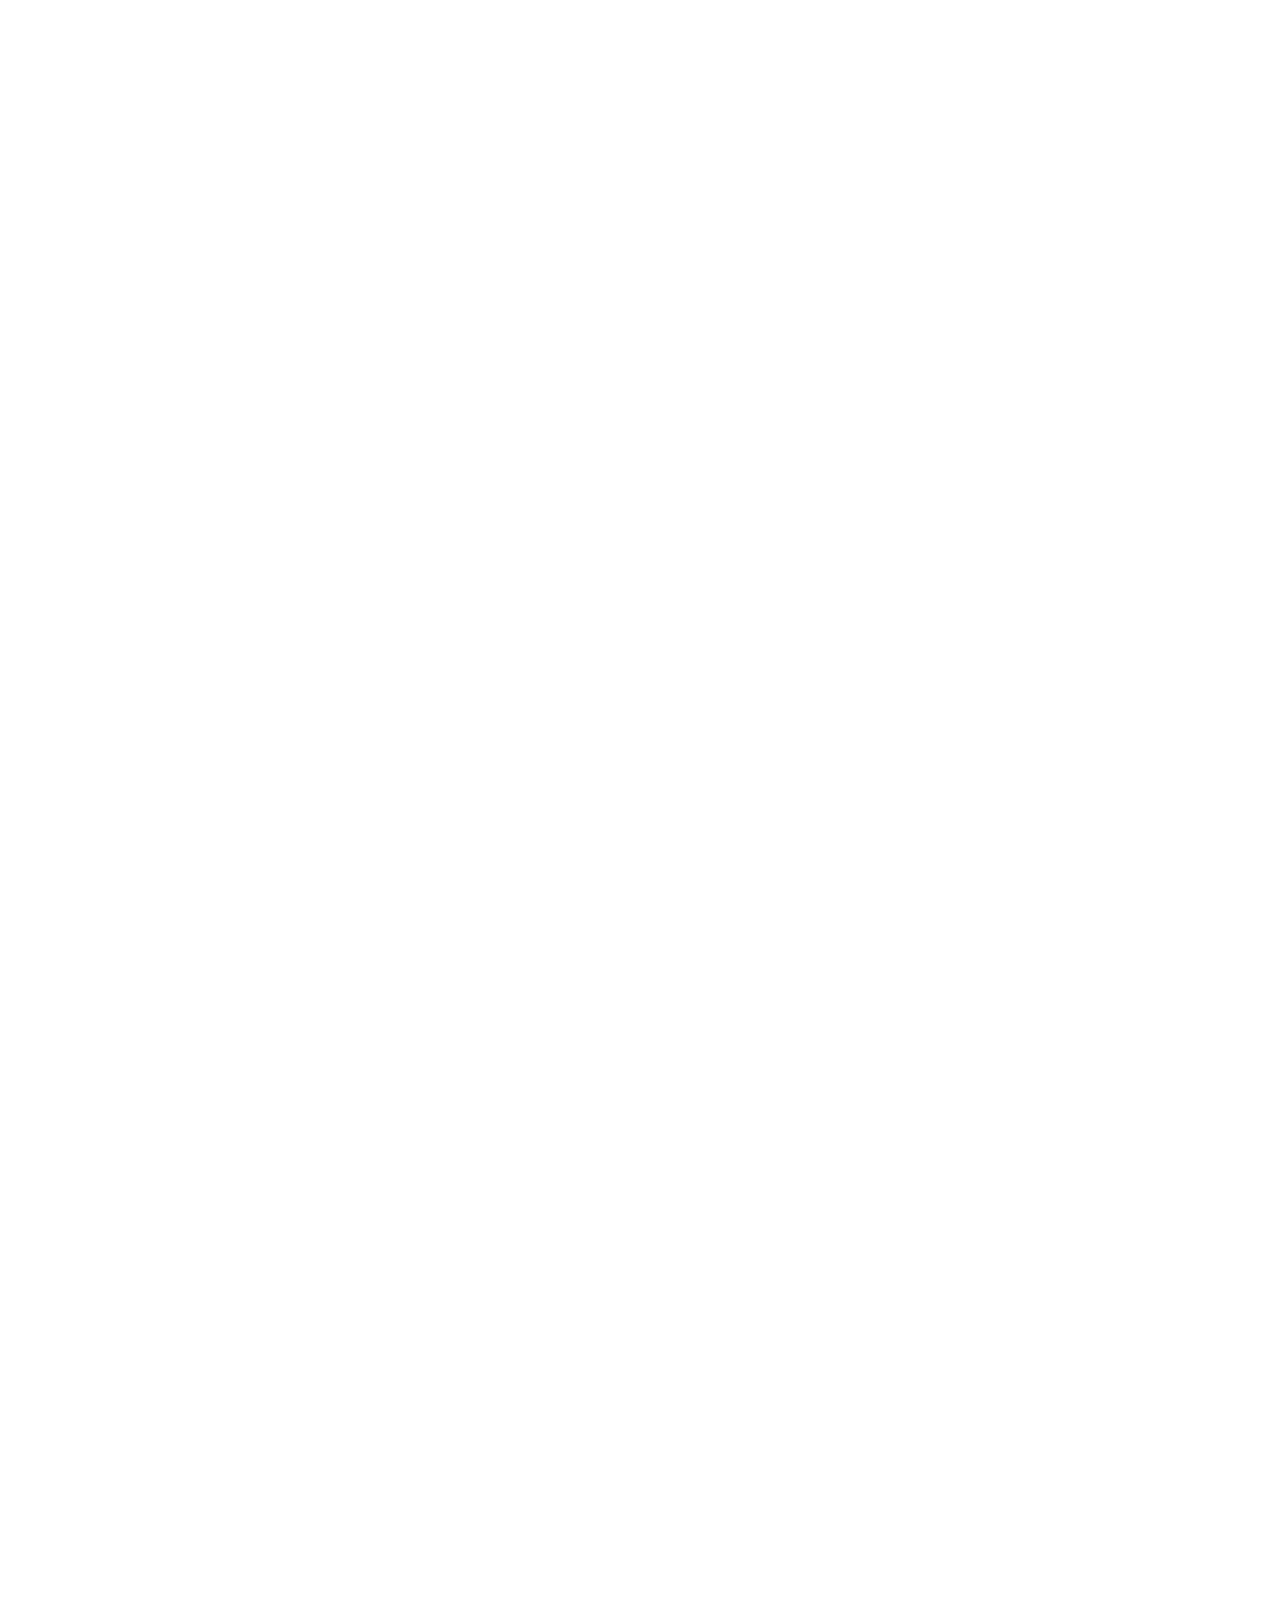
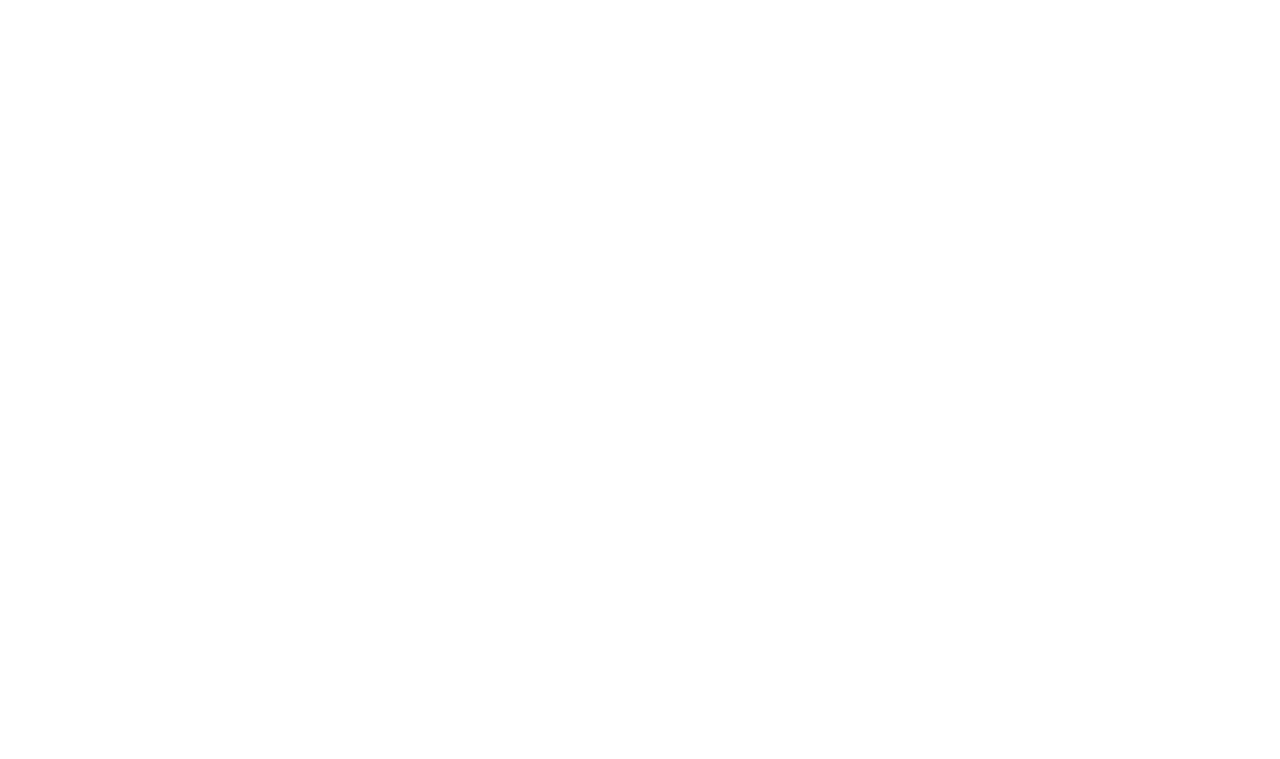
<file: privacy-policy-for-BoltVPN.html>
<!doctype html>
<html class="no-js" lang="zxx">

<head>
   <meta charset="utf-8">
   <meta http-equiv="x-ua-compatible" content="ie=edge">
   <title>Saturnedge</title>
   <meta name="description" content="">
   <meta name="viewport" content="width=device-width, initial-scale=1">

   <!-- Place favicon.ico in the root directory -->
   <link rel="shortcut icon" type="image/x-icon" href="assets/img/favicon.png">

   <!-- CSS here -->
   <link rel="stylesheet" href="assets/css/bootstrap.css">
   <link rel="stylesheet" href="assets/css/animate.css">
   <link rel="stylesheet" href="assets/css/swiper-bundle.css">
   <link rel="stylesheet" href="assets/css/slick.css">
   <link rel="stylesheet" href="assets/css/magnific-popup.css">
   <link rel="stylesheet" href="assets/css/font-awesome-pro.css">
   <link rel="stylesheet" href="assets/css/spacing.css">
   <link rel="stylesheet" href="assets/css/custom-animation.css">
   <link rel="stylesheet" href="assets/css/main.css">
</head>

<body id="body" class="tp-smooth-scroll">
   <!--[if lte IE 9]>
      <p class="browserupgrade">You are using an <strong>outdated</strong> browser. Please <a href="https://browsehappy.com/">upgrade your browser</a> to improve your experience and security.</p>
      <![endif]-->


   <!-- pre loader area start -->
   <div id="loading" class="preloader-wrap">
      <div class="preloader-2 text-center">
         <span class="line line-1"></span>
         <span class="line line-2"></span>
         <span class="line line-3"></span>
         <span class="line line-4"></span>
         <span class="line line-5"></span>
         <span class="line line-6"></span>
         <span class="line line-7"></span>
         <span class="line line-8"></span>
         <span class="line line-9"></span>
         <div class="loader-text">Loading ...</div>
      </div>
   </div>
   <!-- pre loader area end -->

   <!-- back to top start -->
   <div class="back-to-top-wrapper">
      <button id="back_to_top" type="button" class="back-to-top-btn">
         <svg width="12" height="7" viewBox="0 0 12 7" fill="none" xmlns="http://www.w3.org/2000/svg">
            <path d="M11 6L6 1L1 6" stroke="currentColor" stroke-width="1.5" stroke-linecap="round"
               stroke-linejoin="round" />
         </svg>
      </button>
   </div>
   <!-- back to top end -->

   <!-- tp-offcanvus-area-end -->
   <div class="tp-offcanvas-area">
      <div class="tp-offcanvas-wrapper">
         <div class="tp-offcanvas-top d-flex align-items-center justify-content-between">
                       <div class="tp-offcanvas-logo">
               <a href="index.html">
                  <img class="logo-1" src="assets/img/logo/logo.png" alt="">
                  <img class="logo-2" src="assets/img/logo/logo-white.png" alt="">
               </a>
            </div>
            <div class="tp-offcanvas-close">
               <button class="tp-offcanvas-close-btn">
                  <svg width="37" height="38" viewBox="0 0 37 38" fill="none" xmlns="http://www.w3.org/2000/svg">
                     <path d="M9.19141 9.80762L27.5762 28.1924" stroke="currentColor" stroke-width="1.5"
                        stroke-linecap="round" stroke-linejoin="round" />
                     <path d="M9.19141 28.1924L27.5762 9.80761" stroke="currentColor" stroke-width="1.5"
                        stroke-linecap="round" stroke-linejoin="round" />
                  </svg>
               </button>
            </div>
         </div>
         <div class="tp-offcanvas-main">
            <div class="tp-offcanvas-content">
               <h3 class="tp-offcanvas-title">Hello There!</h3>
               <p> </p>
            </div>
            <!--<div class="tp-main-menu-mobile d-xl-none"></div>
            <div class="tp-offcanvas-gallery">
               <div class="row gx-2">
                  <div class="col-md-3 col-3">
                     <div class="tp-offcanvas-gallery-img fix">
                        <a href="#"><img src="assets/img/menu/offcanvas/offcanvas-1.jpg" alt=""></a>
                     </div>
                  </div>
                  <div class="col-md-3 col-3">
                     <div class="tp-offcanvas-gallery-img fix">
                        <a href="#"><img src="assets/img/menu/offcanvas/offcanvas-2.jpg" alt=""></a>
                     </div>
                  </div>
                  <div class="col-md-3 col-3">
                     <div class="tp-offcanvas-gallery-img fix">
                        <a href="#"><img src="assets/img/menu/offcanvas/offcanvas-3.jpg" alt=""></a>
                     </div>
                  </div>
                  <div class="col-md-3 col-3">
                     <div class="tp-offcanvas-gallery-img fix">
                        <a href="#"><img src="assets/img/menu/offcanvas/offcanvas-4.jpg" alt=""></a>
                     </div>
                  </div>
               </div>-->
            </div>
            <div class="tp-offcanvas-contact">
               <h3 class="tp-offcanvas-title sm">Information</h3>

               <ul>
                  <li><a href="tel:1245654">  </a></li>
                  <li><a href="mailto:hello@saturnedge.in">hello@saturnedge.in</a></li>
                  <li><a href="#"> </a></li>
               </ul>
            </div>
            <div class="tp-offcanvas-social">
               <h3 class="tp-offcanvas-title sm">Follow Us</h3>
               <ul>
                  <li>
                     <a href="https://x.com/saturn59271">
                        <svg width="16" height="16" viewBox="0 0 16 16" fill="none" xmlns="http://www.w3.org/2000/svg">
                           <path
                              d="M11.25 1.5H4.75C2.95507 1.5 1.5 2.95507 1.5 4.75V11.25C1.5 13.0449 2.95507 14.5 4.75 14.5H11.25C13.0449 14.5 14.5 13.0449 14.5 11.25V4.75C14.5 2.95507 13.0449 1.5 11.25 1.5Z"
                              stroke="currentColor" stroke-width="1.5" stroke-linecap="round" stroke-linejoin="round" />
                           <path
                              d="M10.6016 7.5907C10.6818 8.13166 10.5894 8.68414 10.3375 9.16955C10.0856 9.65497 9.68711 10.0486 9.19862 10.2945C8.71014 10.5404 8.15656 10.6259 7.61663 10.5391C7.0767 10.4522 6.57791 10.1972 6.19121 9.81055C5.80451 9.42385 5.54959 8.92506 5.46271 8.38513C5.37583 7.8452 5.46141 7.29163 5.70728 6.80314C5.95315 6.31465 6.34679 5.91613 6.83221 5.66425C7.31763 5.41238 7.87011 5.31998 8.41107 5.4002C8.96287 5.48202 9.47372 5.73915 9.86817 6.1336C10.2626 6.52804 10.5197 7.0389 10.6016 7.5907Z"
                              stroke="currentColor" stroke-width="1.5" stroke-linecap="round" stroke-linejoin="round" />
                           <path d="M11.5742 4.42578H11.5842" stroke="currentColor" stroke-width="1.5"
                              stroke-linecap="round" stroke-linejoin="round" />
                        </svg>
                     </a>
                  </li>
                  <li>
                     <a href="https://www.facebook.com/profile.php?id=61577930429081">
                        <svg width="18" height="18" viewBox="0 0 18 18" fill="none" xmlns="http://www.w3.org/2000/svg">
                           <path
                              d="M2.50589 12.7494C4.57662 16.336 9.16278 17.5648 12.7494 15.4941C14.2113 14.65 15.2816 13.388 15.8962 11.9461C16.7895 9.85066 16.7208 7.37526 15.4941 5.25063C14.2674 3.12599 12.1581 1.82872 9.89669 1.55462C8.34063 1.366 6.71259 1.66183 5.25063 2.50589C1.66403 4.57662 0.435172 9.16278 2.50589 12.7494Z"
                              stroke="currentColor" stroke-width="1.5" />
                           <path
                              d="M12.7127 15.4292C12.7127 15.4292 12.0086 10.4867 10.5011 7.87559C8.99362 5.26451 5.28935 2.57155 5.28935 2.57155M5.68449 15.6124C6.79553 12.2606 12.34 8.54524 16.3975 9.43537M12.311 2.4082C11.1953 5.72344 5.75732 9.38453 1.71875 8.58915"
                              stroke="currentColor" stroke-width="1.5" stroke-linecap="round" />
                        </svg>
                     </a>
                  </li>
                  <li>
                     <a href="#">
                        <svg width="18" height="11" viewBox="0 0 18 11" fill="none" xmlns="http://www.w3.org/2000/svg">
                           <path
                              d="M1 5.5715H6.33342C7.62867 5.5715 8.61917 6.56199 8.61917 7.85725C8.61917 9.15251 7.62867 10.143 6.33342 10.143H1.76192C1.30477 10.143 1 9.83823 1 9.38108V1.76192C1 1.30477 1.30477 1 1.76192 1H5.5715C6.86676 1 7.85725 1.99049 7.85725 3.28575C7.85725 4.58101 6.86676 5.5715 5.5715 5.5715H1Z"
                              stroke="currentColor" stroke-width="1.5" stroke-miterlimit="10" />
                           <path
                              d="M10.9062 7.09454H17.0016C17.0016 5.41832 15.6301 4.04688 13.9539 4.04688C12.2777 4.04688 10.9062 5.41832 10.9062 7.09454ZM10.9062 7.09454C10.9062 8.77076 12.2777 10.1422 13.9539 10.1422H15.2492"
                              stroke="currentColor" stroke-width="1.5" stroke-miterlimit="10" stroke-linecap="round"
                              stroke-linejoin="round" />
                           <path d="M16.1125 1.44434H11.668" stroke="currentColor" stroke-width="1.2"
                              stroke-miterlimit="10" stroke-linecap="round" stroke-linejoin="round" />
                        </svg>
                     </a>
                  </li>
                  <li>
                     <a href="#">
                        <svg width="18" height="14" viewBox="0 0 18 14" fill="none" xmlns="http://www.w3.org/2000/svg">
                           <path
                              d="M12.75 13H5.25C3 13 1.5 11.5 1.5 9.25V4.75C1.5 2.5 3 1 5.25 1H12.75C15 1 16.5 2.5 16.5 4.75V9.25C16.5 11.5 15 13 12.75 13Z"
                              stroke="currentColor" stroke-width="1.5" stroke-miterlimit="10" stroke-linecap="round"
                              stroke-linejoin="round" />
                           <path
                              d="M8.70676 5.14837L10.8006 6.40465C11.5543 6.90716 11.5543 7.66093 10.8006 8.16344L8.70676 9.41972C7.86923 9.92224 7.19922 9.50348 7.19922 8.5822V6.06964C7.19922 4.98086 7.86923 4.64585 8.70676 5.14837Z"
                              fill="currentColor" />
                        </svg>
                     </a>
                  </li>
               </ul>
            </div>
         </div>
      </div>
   </div>
   <div class="body-overlay"></div>
   <!-- tp-offcanvus-area-end -->

   <!-- cart mini area start 
    <div class="cartmini__area">
      <div class="cartmini__wrapper d-flex justify-content-between flex-column">
          <div class="cartmini__top-wrapper">
              <div class="cartmini__top p-relative">
                  <div class="cartmini__top-title">
                      <h4>Shopping cart</h4>
                  </div>
                  <div class="cartmini__close">
                      <button type="button" class="cartmini__close-btn cartmini-close-btn"><i class="fal fa-times"></i></button>
                  </div>
              </div>
              <div class="cartmini__shipping">
               <p> Free Shipping for all orders over <span>$50</span></p>
               <div class="progress">
                  <div class="progress-bar progress-bar-striped progress-bar-animated" role="progressbar" data-width="70%" aria-valuenow="70" aria-valuemin="0" aria-valuemax="100"></div>
                </div>                   
              </div>
              <div class="cartmini__widget">
                  <div class="cartmini__widget-item">
                      <div class="cartmini__thumb">
                        <a href="shop-details.html">
                           <img src="assets/img/inner-blog/blog-sidebar/rc-post/rc-1.jpg" alt="">
                        </a>
                      </div>
                      <div class="cartmini__content">
                        <h5 class="cartmini__title"><a href="shop-details.html">Level Bolt Smart Lock</a></h5>
                        <div class="cartmini__price-wrapper">
                           <span class="cartmini__price">$46.00</span>
                           <span class="cartmini__quantity">x2</span>
                        </div>
                      </div>
                      <a href="#" class="cartmini__del"><i class="fa-regular fa-xmark"></i></a>
                  </div>
              </div>
         
              <div class="cartmini__empty text-center d-none">
                  <img src="assets/img/product/cartmini/empty-cart.png" alt="">
                  <p>Your Cart is empty</p>
                  <a href="shop.html" class="tp-btn">Go to Shop</a>
              </div>
          </div>
          <div class="cartmini__checkout">
              <div class="cartmini__checkout-title mb-30">
                  <h4>Subtotal:</h4>
                  <span>$113.00</span>
              </div>
              <div class="cartmini__checkout-btn">
                  <a href="cart.html" class="tp-btn-black-2 text-center mb-10 w-100"> view cart</a>
                  <a href="checkout.html" class="tp-btn-black-2 text-center w-100"> checkout</a>
              </div>
          </div>
      </div>
    </div>
  cart mini area end -->


   <header>

      <!-- header top area start -->
      <div id="header-sticky" class="tp-header-3-area mt-35 z-index-5">
            <span class="menu-bg"></span>
            <div class="container container-1740">
               <div class="row align-items-center">
                  <div class="col-xl-3 col-lg-6 col-md-6 col-6">
                     <div class="tp-header-logo tp-header-3-logo">
                        <a class="logo-1" href="index.html"><img src="assets/img/logo/logo.png" alt=""></a>
                        <a class="logo-2" href="index.html"><img src="assets/img/logo/logo-white.png" alt=""></a>
                     </div>
                  </div>
                  <div class="col-xl-6 col-lg-6 d-none d-xl-block">
                     <div class="tp-header-3-menu-wrap text-center">
                        <div class="tp-header-3-menu-box d-inline-flex align-items-center justify-content-between">
                           <div class="tp-header-3-menu header-main-menu">
                              <nav class="tp-main-menu-content">
                                 <ul>
                                    <li class="has-dropdown">
                                       <a href="index.html">Home</a>
         
                                    </li>
                                    <li class="has-dropdown">
                                       <a href="#">About Us</a> 
                                    </li>
                                    <li class="has-dropdown">
                                       <a href="https://saturnedgeportfolio.designfolio.me/" target="_blank">Portfolio</a>
                                       <div class="tp-submenu submenu tp-mega-menu">
                                          <div class="tp-menu-fullwidth">
                                             
                                          </div>
                                       </div>
                                    </li>
                                  <!-- <li class="has-dropdown">
                                       <a href="#">
                                          
                                          
                                       </a>
                                       
                                    </li>-->
                                    <li class="has-dropdown">
                                       <a href="Privacy policy.html">Privacy Policy</a> 
                                    </li>
                                 </ul>
                              </nav>
                           </div>
                           
                        </div>
                     </div>
                  </div>
                  <div class="col-xl-3 col-lg-6 col-md-6 col-6">
                     <div class="tp-header-3-right d-flex align-items-center justify-content-end">
                        <div class="tp-header-3-social d-none d-sm-block">
                           <a href="https://x.com/saturn59271" target="_blank" ><i class="fa-brands fa-twitter"></i></a>
                           <a href="https://www.facebook.com/profile.php?id=61577930429081" target="_blank"><i class="fa-brands fa-facebook"></i></a>
                           <a href="https://www.instagram.com/saturn.edge.official" target="_blank"><i class="fa-brands fa-instagram"></i></a>
                        </div>
                        <button class="tp-header-3-bar tp-offcanvas-open-btn d-xl-none"><i class="fa-solid fa-bars"></i></button>
                     </div>
                  </div>
               </div>
            </div>
      </div>
      <!-- header top area end -->

   </header>

   <div id="smooth-wrapper">
      <div id="smooth-content">

         <main>

           <!-- service-details-area-start -->
<div class="service-details__area service-details__space pt-200 pb-120">
   <div class="container">
      <div class="row">
         <div class="col-xl-12">
            <div class="service-details__title-box mb-40">
               <span class="service-details__subtitle tp-char-animation">Privacy Policy</span>
               <h4 class="sv-hero-title tp-char-animation">Bolt VPN</h4>
            </div>
         </div>
         <div class="row">
            <div class="offset-xl-4 col-xl-5">
               <div class="service-details__banner-text mb-80">
                  <p class="mb-30 tp_title_anim">
                     <b>Last Updated: 03/08/2025</b><br>
                     At <strong>Bolt VPN</strong>, we prioritize your privacy. We do not monitor or log your browsing activity. 
                     Minimal connection and device data are collected solely for app functionality, performance, and premium feature management. 
                     Payment information is securely handled by Google Play Billing, and no sensitive data is stored on our servers.
                  </p>
               </div>
            </div>
         </div>
      </div>
   </div>
   <div class="container">
      <div class="row">
         <div class="col-xl-7 col-lg-7">

            <!--1-->
            <div class="service-details__left-wrap">
               <div class="service-details__left-text pb-20">
                  <p class="text-1 tp_title_anim">1. Google ID for Authentication</p>
                  <p>We use your Google account ID only to identify users, manage free daily access, and handle premium subscriptions. No passwords or sensitive details are collected.</p>
               </div>
            </div>
            <!--End 1-->

            <!--2-->
            <div class="service-details__left-wrap">
               <div class="service-details__left-text pb-20">
                  <p class="text-1 tp_title_anim">2. Minimal Connection Data</p>
                  <p>Session time, server region, and bandwidth usage may be temporarily collected for technical support and performance optimization.</p>
               </div>
            </div>
            <!--End 2-->

            <!--3-->
            <div class="service-details__left-wrap">
               <div class="service-details__left-text pb-20">
                  <p class="text-1 tp_title_anim">3. Device Information</p>
                  <p>We may collect device type, OS version, app version, and crash logs to improve stability and fix bugs.</p>
               </div>
            </div>
            <!--End 3-->

            <!--4-->
            <div class="service-details__left-wrap">
               <div class="service-details__left-text pb-20">
                  <p class="text-1 tp_title_anim">4. Free Plan & Ads</p>
                  <p>Free users get 30 minutes of VPN per day. Extra minutes require watching rewarded ads provided by Google AdMob or other ad networks. These may collect anonymized identifiers for ad delivery.</p>
               </div>
            </div>
            <!--End 4-->

            <!--5-->
            <div class="service-details__left-wrap">
               <div class="service-details__left-text pb-20">
                  <p class="text-1 tp_title_anim">5. Premium Subscriptions</p>
                  <p>Payments for premium plans are securely processed via Google Play Billing. We do not store your payment details.</p>
               </div>
            </div>
            <!--End 5-->

            <!--6-->
            <div class="service-details__left-wrap">
               <div class="service-details__left-text pb-20">
                  <p class="text-1 tp_title_anim">6. How We Use Information</p>
                  <p>Data is used to:</p>
                  <div class="service-details__fea-list">
                     <ul>
                        <li>Authenticate users via Google ID</li>
                        <li>Deliver rewarded video ads for extra usage</li>
                        <li>Process subscriptions and provide premium features</li>
                        <li>Maintain VPN infrastructure</li>
                        <li>Track daily free usage</li>
                     </ul>
                  </div>
                  <p>We never sell or rent personal data to advertisers.</p>
               </div>
            </div>
            <!--End 6-->

            <!--7-->
            <div class="service-details__left-wrap">
               <div class="service-details__left-text pb-20">
                  <p class="text-1 tp_title_anim">7. Security</p>
                  <p>Industry-standard encryption and safeguards protect your data. We never store browsing activity or sensitive identifiers.</p>
               </div>
            </div>
            <!--End 7-->

            <!--8-->
            <div class="service-details__left-wrap">
               <div class="service-details__left-text pb-20">
                  <p class="text-1 tp_title_anim">8. Push Notifications</p>
                  <p>Notifications announce updates or reminders. They do not involve personal data collection. You can disable them anytime.</p>
               </div>
            </div>
            <!--End 8-->

            <!--9-->
            <div class="service-details__left-wrap">
               <div class="service-details__left-text pb-20">
                  <p class="text-1 tp_title_anim">9. Third-Party Services</p>
                  <p>Bolt VPN integrates with Google Identity Services, Google Play Billing, Google AdMob, and Firebase/Crashlytics. Each follows its own privacy policy.</p>
               </div>
            </div>
            <!--End 9-->

            <!--10-->
            <div class="service-details__left-wrap">
               <div class="service-details__left-text pb-20">
                  <p class="text-1 tp_title_anim">10. Your Rights</p>
                  <p>You may request deletion of your account data (Google ID and related records) or stop using Bolt VPN if you do not agree with this policy. Contact:</p>
                  <p><strong>helpsaturnedge@gmail.com</strong><br>Company: Saturn Edge</p>
               </div>
            </div>
            <!--End 10-->

            <!--11-->
            <div class="service-details__left-wrap">
               <div class="service-details__left-text pb-20">
                  <p class="text-1 tp_title_anim">11. Children’s Privacy</p>
                  <p>Bolt VPN is not designed for children under 13. We do not knowingly collect information from minors.</p>
               </div>
            </div>
            <!--End 11-->

            <!--12-->
            <div class="service-details__left-wrap">
               <div class="service-details__left-text pb-20">
                  <p class="text-1 tp_title_anim">12. Changes to This Policy</p>
                  <p>We may update this Privacy Policy as new features roll out. The updated version will always be available in the app and on our website.</p>
               </div>
            </div>
            <!--End 12-->

         </div>
      </div>
   </div>
</div>
<!-- service-details-area-end -->





            <!-- port area start 
            <div class="tp-line-text-wrap tp-line-text-wrap-2 pb-120">
               <div class="swiper tp-img-slide">
                  <div class="swiper-wrapper">
                     <div class="swiper-slide">
                        <div class="sv-port-thumb port-thumb-1">
                           <img src="assets/img/inner-service/portfolio/port-2.jpg" alt="">
                        </div> 
                     </div>
                     <div class="swiper-slide">
                        <div class="sv-port-thumb port-thumb-2">
                           <img src="assets/img/inner-service/portfolio/port-2.jpg" alt="">
                        </div> 
                     </div>
                     <div class="swiper-slide">
                        <div class="sv-port-thumb port-thumb-1">
                           <img src="assets/img/inner-service/portfolio/port-3.jpg" alt="">
                        </div> 
                     </div>
                     <div class="swiper-slide">
                        <div class="sv-port-thumb port-thumb-2">
                           <img src="assets/img/inner-service/portfolio/port-4.jpg" alt="">
                        </div> 
                     </div>
                     <div class="swiper-slide">
                        <div class="sv-port-thumb port-thumb-1">
                           <img src="assets/img/inner-service/portfolio/port-2.jpg" alt="">
                        </div> 
                     </div>
                     <div class="swiper-slide">
                        <div class="sv-port-thumb port-thumb-2">
                           <img src="assets/img/inner-service/portfolio/port-1.jpg" alt="">
                        </div> 
                     </div>
                  </div>
               </div>
            </div>
           port area end -->

            <!-- contact area start -->
            <div class="sv-big-text-area pb-80">
               <div class="container container-1530">
                  <div class="sv-small-text-box d-flex justify-content-between">
                     <span>DIGITAL DESIGN EXPERIENCE</span>
                     <span>CREATIVE STUDIO</span>
                  </div>
                  <div class="sv-big-text-box">
                     <h4 class="sv-big-text tp-char-animation"><a href="contact.html">Get in Touch</a></h4>
                  </div>
               </div>
            </div>
            <!-- contact area end -->


         </main>

         <footer>
      
            <!-- footer area start -->
            <div class="tp-footer-2-area black-bg pt-100 pb-20">
               <div class="container container-1480">
                  <div class="row">
                     <div class="col-xl-3 col-lg-4 col-md-6 mb-50">
                        <div class="tp-footer-2-widget footer-col-2-1">
                           <div class="tp-footer-2-widget-logo">
                              <a href="index.html"><img src="assets/img/logo/logo-white.png" alt=""></a>
                           </div>
                           <div class="tp-footer-2-widget-text">
                              <p>Drop us a line sed id semper <br> risus in hend rerit.</p>                         
                           </div>
                        </div>
                     </div>
                     <div class="col-xl-2 col-lg-3 col-md-6 mb-50">
                        <div class="tp-footer-2-widget footer-col-2-2">
                           <div class="tp-footer-2-widget-menu">
                              <h4 class="tp-footer-2-widget-title">Sitemap</h4>
                              <ul>
                                 <li><a href="index.html">Home</a></li>
                                 <li><a href="about-us.html">About</a></li>
                                 <li><a href="contact.html">Contact</a></li>
                                 <li><a href="blog-details.html">Blog</a></li>
                                 <li><a href="portfolio-details-1.html">Portfolio</a></li>
                              </ul>
                           </div>
                        </div>
                     </div>
                     <div class="col-xl-3 col-lg-5 col-md-6 mb-50">
                        <div class="tp-footer-2-widget footer-col-2-3">
                           <h4 class="tp-footer-2-widget-title">Office</h4>
                           <div class="tp-footer-2-contact-item">
                              <span><a href="https://www.google.com/maps/@23.8223596,90.3656686,15z?entry=ttu" target="_blank">740 NEW SOUTH HEAD RD, TRIPLE BAY SWFW 3108, NEW YORK</a></span>
                           </div>
                           <div class="tp-footer-2-contact-item">
                              <span><a href="tel:+725214456">P: + 725 214 456</a></span>
                           </div>
                           <div class="tp-footer-2-contact-item">
                              <span><a href="mailto:contact@liko.com">E: contact@liko.com</a></span>
                           </div>
                        </div>
                     </div>
                     <div class="col-xl-4 col-lg-5 col-md-6 mb-50">
                        <div class="tp-footer-2-widget footer-col-2-4">
                           <div class="tp-footer-2-widget-newslatter">
                              <h4 class="tp-footer-2-widget-title">Subscribe to our newsletter</h4>
                              <form action="#">
                                 <div class="tp-footer-2-input p-relative">
                                    <input type="text" placeholder="Enter your email...">
                                    <button>
                                       <svg width="16" height="17" viewBox="0 0 16 17" fill="none" xmlns="http://www.w3.org/2000/svg">
                                          <path d="M15.7767 8.06743C15.9198 8.21703 16 8.41908 16 8.62965C16 8.84022 15.9198 9.04228 15.7767 9.19189L8.92138 16.2938C8.77516 16.4386 8.58094 16.5198 8.37867 16.5206C8.27759 16.5201 8.17746 16.5002 8.08351 16.4614C7.94489 16.4012 7.8266 16.2996 7.74358 16.1697C7.66056 16.0398 7.61651 15.8873 7.61698 15.7316V9.41876H0.761697C0.559684 9.41876 0.365942 9.33563 0.223096 9.18764C0.0802502 9.03964 0 8.83894 0 8.62965C0 8.42038 0.0802502 8.21966 0.223096 8.07168C0.365942 7.92369 0.559684 7.84056 0.761697 7.84056H7.61698V1.52777C7.61651 1.37198 7.66056 1.21953 7.74358 1.08964C7.8266 0.959746 7.94489 0.858218 8.08351 0.797851C8.2242 0.741 8.37756 0.726577 8.52585 0.756252C8.67412 0.785926 8.81125 0.858486 8.92138 0.965535L15.7767 8.06743Z" fill="#F3F3F4"/>
                                       </svg>                                       
                                    </button>
                                 </div>
                              </form>
                           </div>
                        </div>
                     </div>
                  </div>
               </div>
            </div>
      
            <div class="tp-copyright-2-area tp-copyright-2-bdr-top black-bg">
               <div class="container container-1480">
                  <div class="row align-items-center">
                     <div class="col-xl-4 col-lg-5">
                        <div class="tp-copyright-2-left text-center text-lg-start">
                           <p>All rights reserved — 2024 © Themepure</p>
                        </div>
                     </div>
                     <div class="col-xl-8 col-lg-7">
                        <div class="tp-copyright-2-social text-center text-lg-end">
                           <a class="mb-10" href="#">Linkedin</a>
                           <a class="mb-10" href="#">Twitter</a>
                           <a class="mb-10" href="#">Instagram</a>
                        </div>
                     </div>
                  </div>
               </div>
            </div>
            <!-- footer area end -->
      
         </footer>
         
      </div>
   </div>
   


   <!-- JS here -->
   <script src="assets/js/vendor/jquery.js"></script>
   <script src="assets/js/bootstrap-bundle.js"></script>

   <script src="assets/js/gsap.js"></script>
   <script src="assets/js/gsap-scroll-to-plugin.js"></script>
   <script src="assets/js/gsap-scroll-smoother.js"></script>
   <script src="assets/js/gsap-scroll-trigger.js"></script>
   <script src="assets/js/gsap-split-text.js"></script>
   <script src="assets/js/chroma.min.js"></script>

   <script src='assets/js/three.js'></script>
   <script src='assets/js/tween-max.js'></script>
   <script src='assets/js/scroll-magic.js'></script>

   <script src="assets/js/range-slider.js"></script>
   <script src="assets/js/swiper-bundle.js"></script>
   <script src="assets/js/slick.js"></script>
   <script src="assets/js/magnific-popup.js"></script>
   <script src="assets/js/nice-select.js"></script>
   <script src="assets/js/purecounter.js"></script>
   <script src="assets/js/beforeafter.js"></script>
   <script src="assets/js/isotope-pkgd.js"></script>
   <script src="assets/js/imagesloaded-pkgd.js"></script>
   <script src="assets/js/ajax-form.js"></script>
   <script src="assets/js/webgl.js"></script>
   <script src="assets/js/main.js"></script>
   <script src="assets/js/tp-cursor.js"></script>


</body>

</html>
</file>
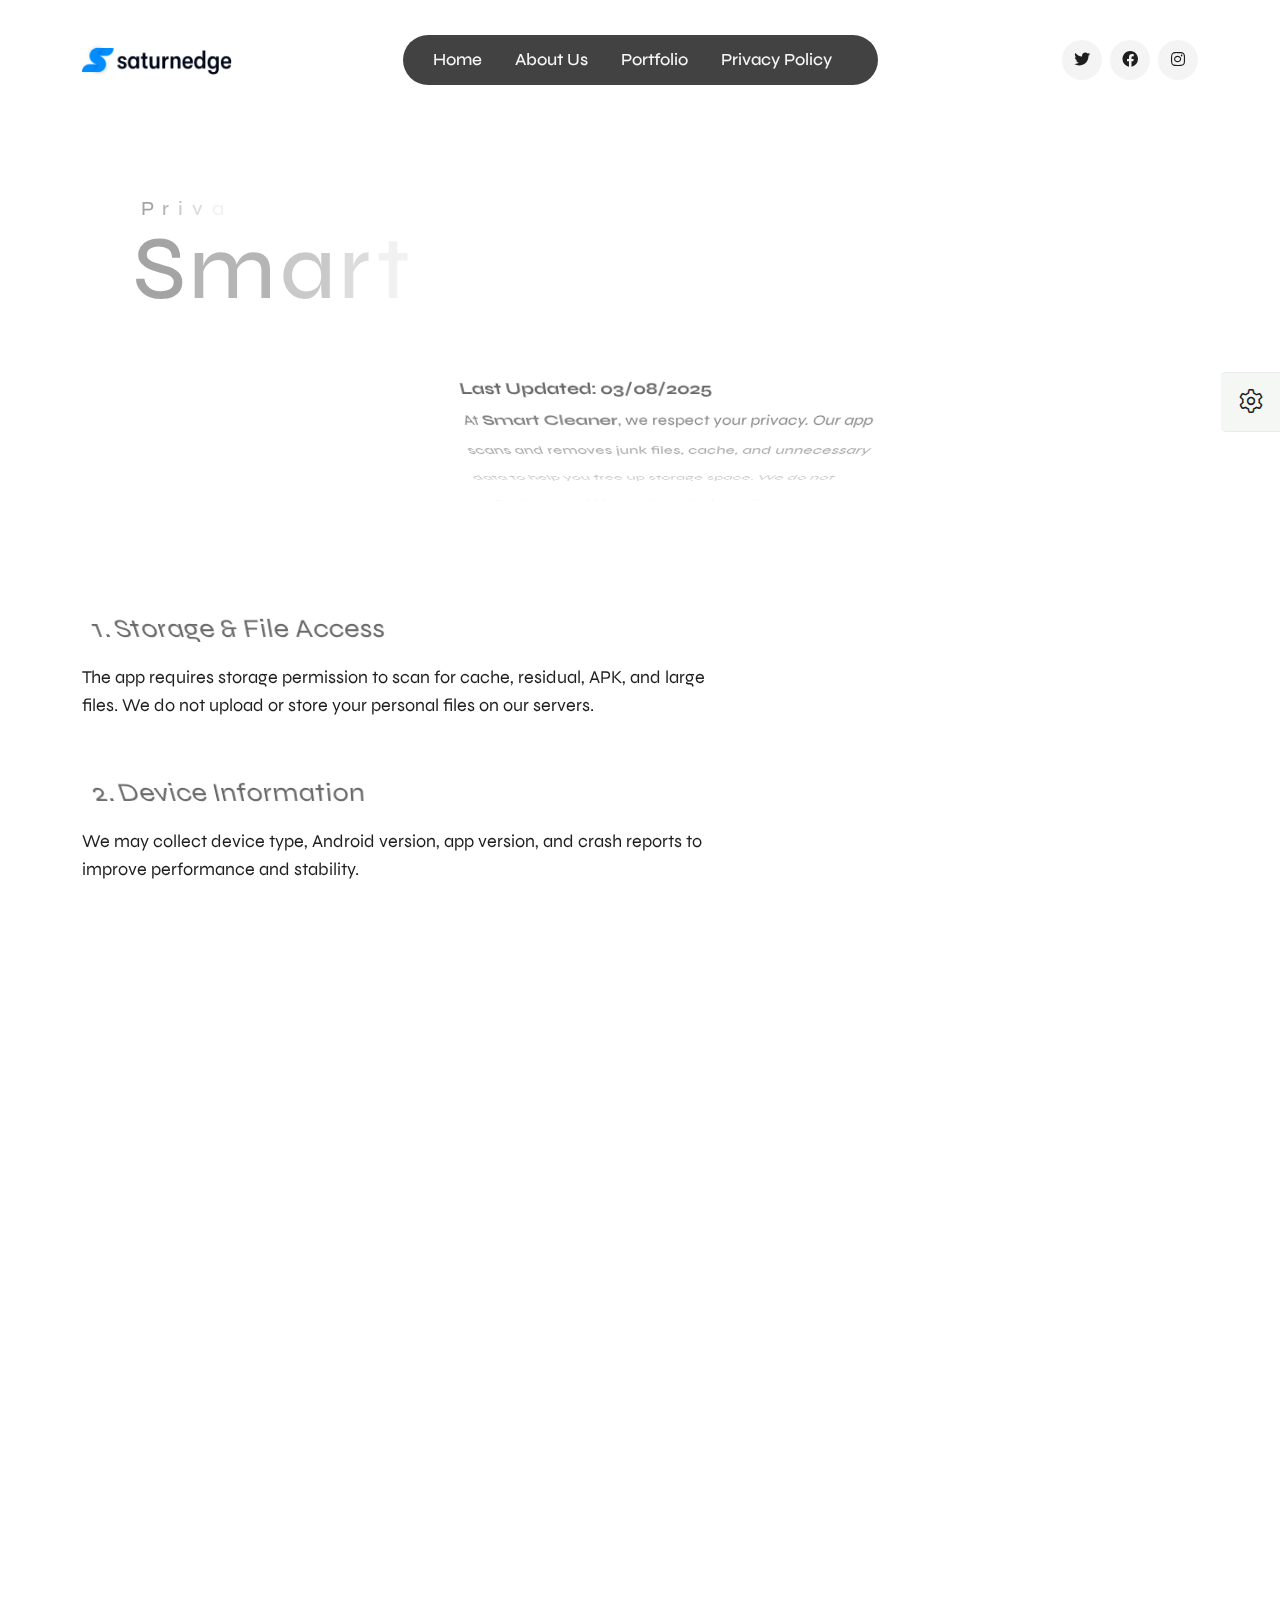
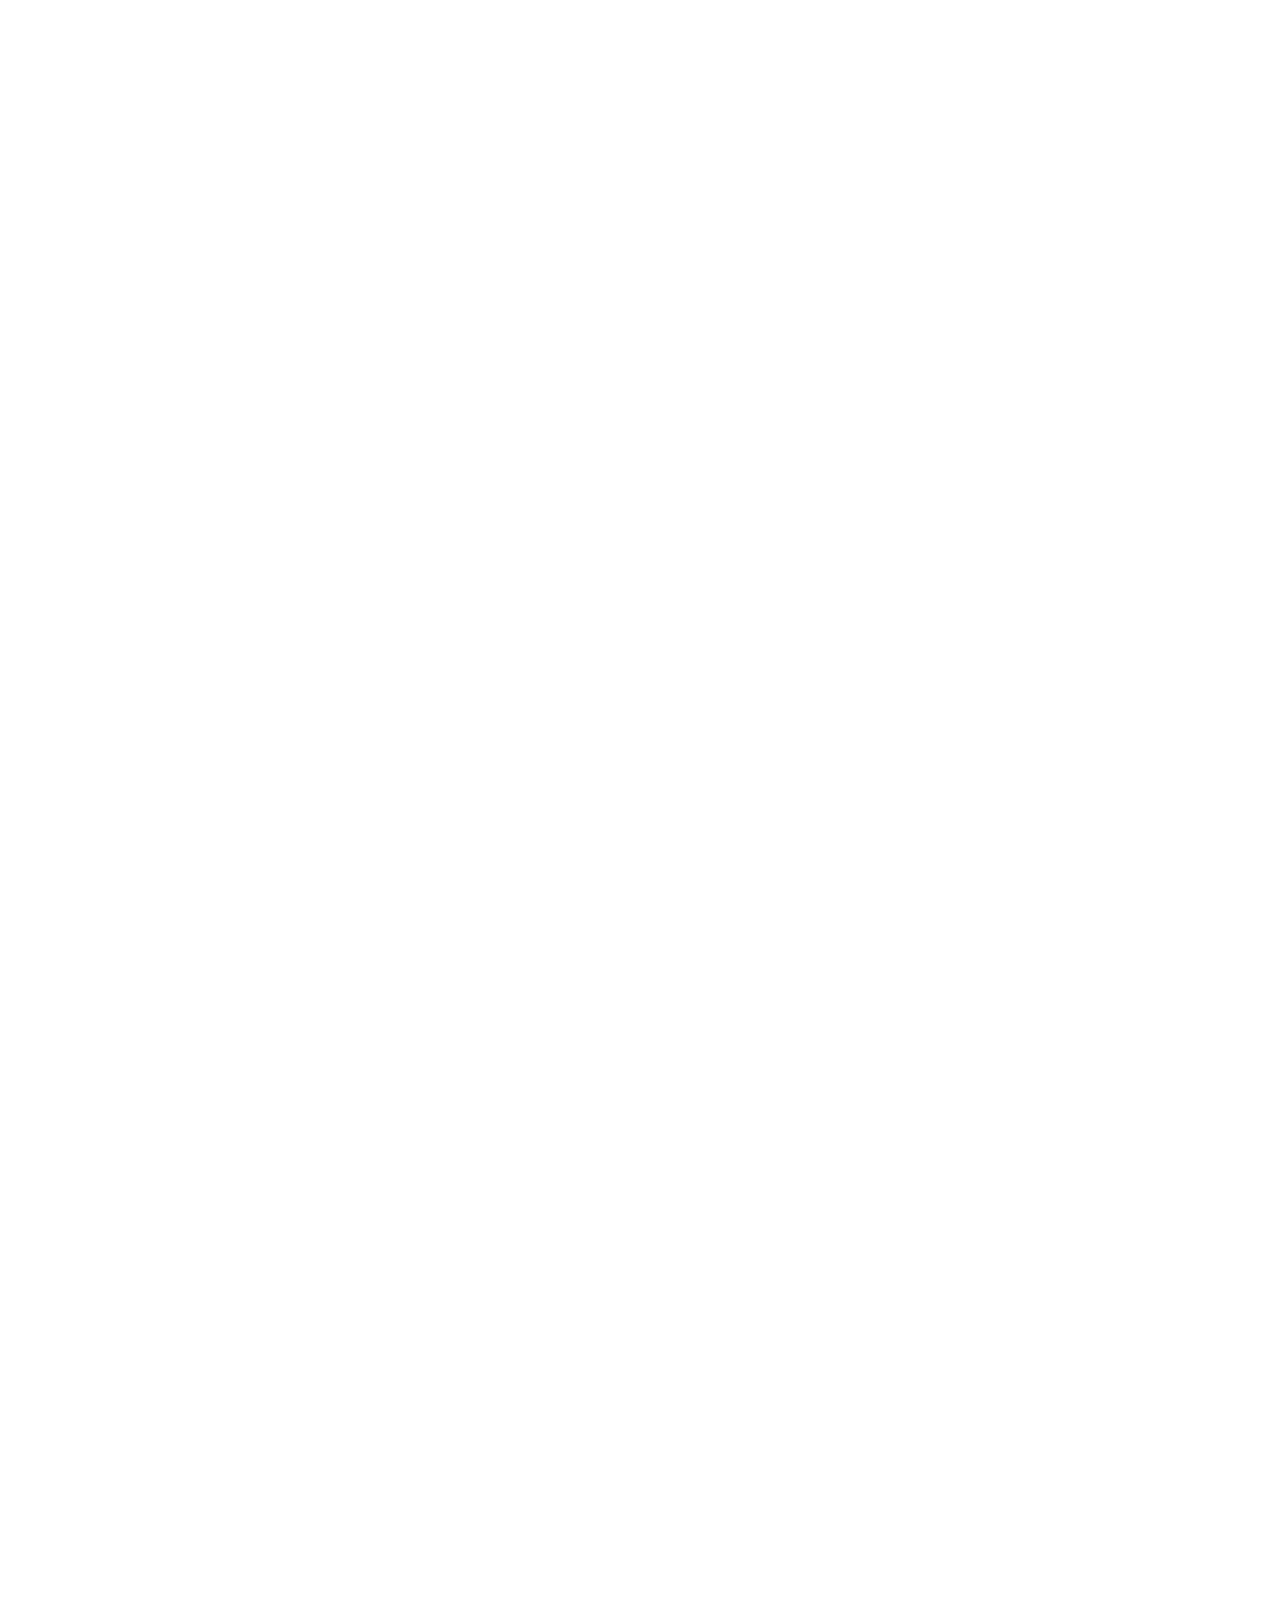
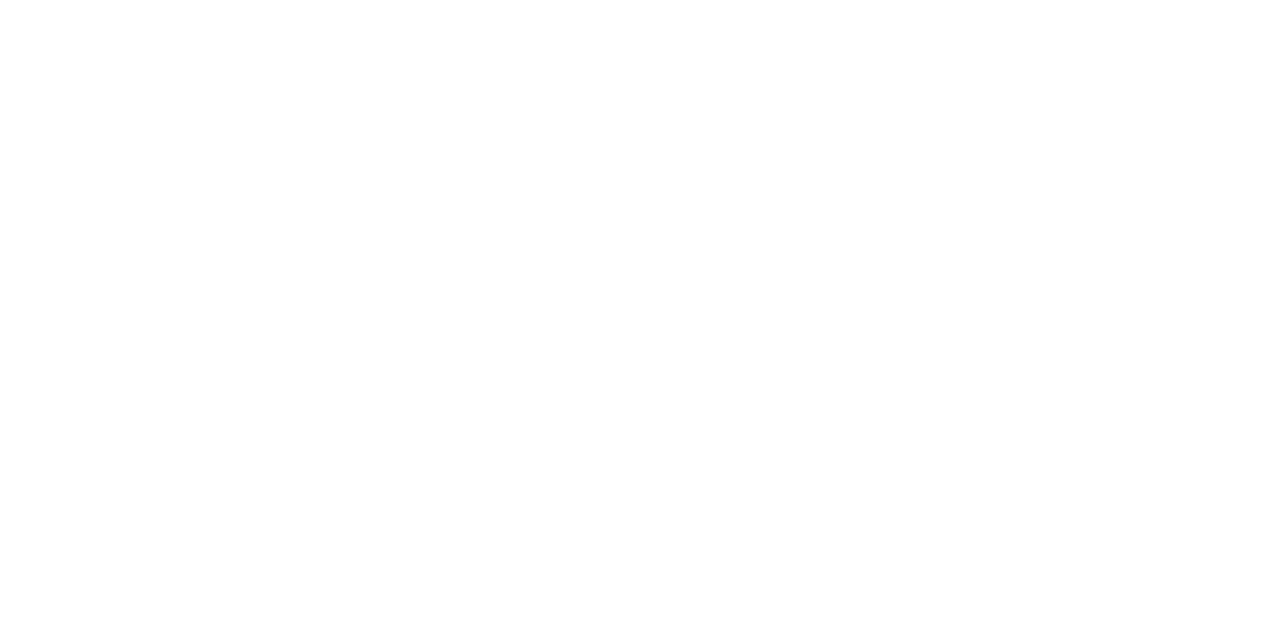
<file: privacy-policy-for-SmartCleaner.html>
<!doctype html>
<html class="no-js" lang="en">

<head>
  <meta charset="utf-8">
  <meta http-equiv="x-ua-compatible" content="ie=edge">
  <title>Privacy Policy – Smart Cleaner</title>
  <meta name="description" content="Privacy Policy for Smart Cleaner. Learn how Smart Cleaner detects junk files, cleans unnecessary data, and helps free up storage space while protecting your privacy.">
  <meta name="viewport" content="width=device-width, initial-scale=1">
  <meta name="robots" content="index, follow">
  <link rel="canonical" href="https://saturnedge.in/privacy-policy-for-SmartCleaner.html">

  <!-- Favicon -->
  <link rel="shortcut icon" type="image/x-icon" href="assets/img/favicon.png">

  
  <!-- CSS -->
  <link rel="stylesheet" href="assets/css/bootstrap.css">
  <link rel="stylesheet" href="assets/css/animate.css">
  <link rel="stylesheet" href="assets/css/swiper-bundle.css">
  <link rel="stylesheet" href="assets/css/slick.css">
  <link rel="stylesheet" href="assets/css/magnific-popup.css">
  <link rel="stylesheet" href="assets/css/font-awesome-pro.css">
  <link rel="stylesheet" href="assets/css/spacing.css">
  <link rel="stylesheet" href="assets/css/custom-animation.css">
  <link rel="stylesheet" href="assets/css/main.css">
</head>


<body id="body" class="tp-smooth-scroll">
   <!--[if lte IE 9]>
      <p class="browserupgrade">You are using an <strong>outdated</strong> browser. Please <a href="https://browsehappy.com/">upgrade your browser</a> to improve your experience and security.</p>
      <![endif]-->


   <!-- pre loader area start -->
   <div id="loading" class="preloader-wrap">
      <div class="preloader-2 text-center">
         <span class="line line-1"></span>
         <span class="line line-2"></span>
         <span class="line line-3"></span>
         <span class="line line-4"></span>
         <span class="line line-5"></span>
         <span class="line line-6"></span>
         <span class="line line-7"></span>
         <span class="line line-8"></span>
         <span class="line line-9"></span>
         <div class="loader-text">Loading ...</div>
      </div>
   </div>
   <!-- pre loader area end -->

   <!-- back to top start -->
   <div class="back-to-top-wrapper">
      <button id="back_to_top" type="button" class="back-to-top-btn">
         <svg width="12" height="7" viewBox="0 0 12 7" fill="none" xmlns="http://www.w3.org/2000/svg">
            <path d="M11 6L6 1L1 6" stroke="currentColor" stroke-width="1.5" stroke-linecap="round"
               stroke-linejoin="round" />
         </svg>
      </button>
   </div>
   <!-- back to top end -->

   <!-- tp-offcanvus-area-end -->
   <div class="tp-offcanvas-area">
      <div class="tp-offcanvas-wrapper">
         <div class="tp-offcanvas-top d-flex align-items-center justify-content-between">
                       <div class="tp-offcanvas-logo">
               <a href="index.html">
                  <img class="logo-1" src="assets/img/logo/logo.png" alt="">
                  <img class="logo-2" src="assets/img/logo/logo-white.png" alt="">
               </a>
            </div>
            <div class="tp-offcanvas-close">
               <button class="tp-offcanvas-close-btn">
                  <svg width="37" height="38" viewBox="0 0 37 38" fill="none" xmlns="http://www.w3.org/2000/svg">
                     <path d="M9.19141 9.80762L27.5762 28.1924" stroke="currentColor" stroke-width="1.5"
                        stroke-linecap="round" stroke-linejoin="round" />
                     <path d="M9.19141 28.1924L27.5762 9.80761" stroke="currentColor" stroke-width="1.5"
                        stroke-linecap="round" stroke-linejoin="round" />
                  </svg>
               </button>
            </div>
         </div>
         <div class="tp-offcanvas-main">
            <div class="tp-offcanvas-content">
               <h3 class="tp-offcanvas-title">Hello There!</h3>
               <p> </p>
            </div>
            <!--<div class="tp-main-menu-mobile d-xl-none"></div>
            <div class="tp-offcanvas-gallery">
               <div class="row gx-2">
                  <div class="col-md-3 col-3">
                     <div class="tp-offcanvas-gallery-img fix">
                        <a href="#"><img src="assets/img/menu/offcanvas/offcanvas-1.jpg" alt=""></a>
                     </div>
                  </div>
                  <div class="col-md-3 col-3">
                     <div class="tp-offcanvas-gallery-img fix">
                        <a href="#"><img src="assets/img/menu/offcanvas/offcanvas-2.jpg" alt=""></a>
                     </div>
                  </div>
                  <div class="col-md-3 col-3">
                     <div class="tp-offcanvas-gallery-img fix">
                        <a href="#"><img src="assets/img/menu/offcanvas/offcanvas-3.jpg" alt=""></a>
                     </div>
                  </div>
                  <div class="col-md-3 col-3">
                     <div class="tp-offcanvas-gallery-img fix">
                        <a href="#"><img src="assets/img/menu/offcanvas/offcanvas-4.jpg" alt=""></a>
                     </div>
                  </div>
               </div>-->
            </div>
            <div class="tp-offcanvas-contact">
               <h3 class="tp-offcanvas-title sm">Information</h3>

               <ul>
                  <li><a href="tel:1245654">  </a></li>
                  <li><a href="mailto:hello@saturnedge.in">hello@saturnedge.in</a></li>
                  <li><a href="#"> </a></li>
               </ul>
            </div>
            <div class="tp-offcanvas-social">
               <h3 class="tp-offcanvas-title sm">Follow Us</h3>
               <ul>
                  <li>
                     <a href="https://x.com/saturn59271">
                        <svg width="16" height="16" viewBox="0 0 16 16" fill="none" xmlns="http://www.w3.org/2000/svg">
                           <path
                              d="M11.25 1.5H4.75C2.95507 1.5 1.5 2.95507 1.5 4.75V11.25C1.5 13.0449 2.95507 14.5 4.75 14.5H11.25C13.0449 14.5 14.5 13.0449 14.5 11.25V4.75C14.5 2.95507 13.0449 1.5 11.25 1.5Z"
                              stroke="currentColor" stroke-width="1.5" stroke-linecap="round" stroke-linejoin="round" />
                           <path
                              d="M10.6016 7.5907C10.6818 8.13166 10.5894 8.68414 10.3375 9.16955C10.0856 9.65497 9.68711 10.0486 9.19862 10.2945C8.71014 10.5404 8.15656 10.6259 7.61663 10.5391C7.0767 10.4522 6.57791 10.1972 6.19121 9.81055C5.80451 9.42385 5.54959 8.92506 5.46271 8.38513C5.37583 7.8452 5.46141 7.29163 5.70728 6.80314C5.95315 6.31465 6.34679 5.91613 6.83221 5.66425C7.31763 5.41238 7.87011 5.31998 8.41107 5.4002C8.96287 5.48202 9.47372 5.73915 9.86817 6.1336C10.2626 6.52804 10.5197 7.0389 10.6016 7.5907Z"
                              stroke="currentColor" stroke-width="1.5" stroke-linecap="round" stroke-linejoin="round" />
                           <path d="M11.5742 4.42578H11.5842" stroke="currentColor" stroke-width="1.5"
                              stroke-linecap="round" stroke-linejoin="round" />
                        </svg>
                     </a>
                  </li>
                  <li>
                     <a href="https://www.facebook.com/profile.php?id=61577930429081">
                        <svg width="18" height="18" viewBox="0 0 18 18" fill="none" xmlns="http://www.w3.org/2000/svg">
                           <path
                              d="M2.50589 12.7494C4.57662 16.336 9.16278 17.5648 12.7494 15.4941C14.2113 14.65 15.2816 13.388 15.8962 11.9461C16.7895 9.85066 16.7208 7.37526 15.4941 5.25063C14.2674 3.12599 12.1581 1.82872 9.89669 1.55462C8.34063 1.366 6.71259 1.66183 5.25063 2.50589C1.66403 4.57662 0.435172 9.16278 2.50589 12.7494Z"
                              stroke="currentColor" stroke-width="1.5" />
                           <path
                              d="M12.7127 15.4292C12.7127 15.4292 12.0086 10.4867 10.5011 7.87559C8.99362 5.26451 5.28935 2.57155 5.28935 2.57155M5.68449 15.6124C6.79553 12.2606 12.34 8.54524 16.3975 9.43537M12.311 2.4082C11.1953 5.72344 5.75732 9.38453 1.71875 8.58915"
                              stroke="currentColor" stroke-width="1.5" stroke-linecap="round" />
                        </svg>
                     </a>
                  </li>
                  <li>
                     <a href="#">
                        <svg width="18" height="11" viewBox="0 0 18 11" fill="none" xmlns="http://www.w3.org/2000/svg">
                           <path
                              d="M1 5.5715H6.33342C7.62867 5.5715 8.61917 6.56199 8.61917 7.85725C8.61917 9.15251 7.62867 10.143 6.33342 10.143H1.76192C1.30477 10.143 1 9.83823 1 9.38108V1.76192C1 1.30477 1.30477 1 1.76192 1H5.5715C6.86676 1 7.85725 1.99049 7.85725 3.28575C7.85725 4.58101 6.86676 5.5715 5.5715 5.5715H1Z"
                              stroke="currentColor" stroke-width="1.5" stroke-miterlimit="10" />
                           <path
                              d="M10.9062 7.09454H17.0016C17.0016 5.41832 15.6301 4.04688 13.9539 4.04688C12.2777 4.04688 10.9062 5.41832 10.9062 7.09454ZM10.9062 7.09454C10.9062 8.77076 12.2777 10.1422 13.9539 10.1422H15.2492"
                              stroke="currentColor" stroke-width="1.5" stroke-miterlimit="10" stroke-linecap="round"
                              stroke-linejoin="round" />
                           <path d="M16.1125 1.44434H11.668" stroke="currentColor" stroke-width="1.2"
                              stroke-miterlimit="10" stroke-linecap="round" stroke-linejoin="round" />
                        </svg>
                     </a>
                  </li>
                  <li>
                     <a href="#">
                        <svg width="18" height="14" viewBox="0 0 18 14" fill="none" xmlns="http://www.w3.org/2000/svg">
                           <path
                              d="M12.75 13H5.25C3 13 1.5 11.5 1.5 9.25V4.75C1.5 2.5 3 1 5.25 1H12.75C15 1 16.5 2.5 16.5 4.75V9.25C16.5 11.5 15 13 12.75 13Z"
                              stroke="currentColor" stroke-width="1.5" stroke-miterlimit="10" stroke-linecap="round"
                              stroke-linejoin="round" />
                           <path
                              d="M8.70676 5.14837L10.8006 6.40465C11.5543 6.90716 11.5543 7.66093 10.8006 8.16344L8.70676 9.41972C7.86923 9.92224 7.19922 9.50348 7.19922 8.5822V6.06964C7.19922 4.98086 7.86923 4.64585 8.70676 5.14837Z"
                              fill="currentColor" />
                        </svg>
                     </a>
                  </li>
               </ul>
            </div>
         </div>
      </div>
   </div>
   <div class="body-overlay"></div>
   <!-- tp-offcanvus-area-end -->

   <!-- cart mini area start 
    <div class="cartmini__area">
      <div class="cartmini__wrapper d-flex justify-content-between flex-column">
          <div class="cartmini__top-wrapper">
              <div class="cartmini__top p-relative">
                  <div class="cartmini__top-title">
                      <h4>Shopping cart</h4>
                  </div>
                  <div class="cartmini__close">
                      <button type="button" class="cartmini__close-btn cartmini-close-btn"><i class="fal fa-times"></i></button>
                  </div>
              </div>
              <div class="cartmini__shipping">
               <p> Free Shipping for all orders over <span>$50</span></p>
               <div class="progress">
                  <div class="progress-bar progress-bar-striped progress-bar-animated" role="progressbar" data-width="70%" aria-valuenow="70" aria-valuemin="0" aria-valuemax="100"></div>
                </div>                   
              </div>
              <div class="cartmini__widget">
                  <div class="cartmini__widget-item">
                      <div class="cartmini__thumb">
                        <a href="shop-details.html">
                           <img src="assets/img/inner-blog/blog-sidebar/rc-post/rc-1.jpg" alt="">
                        </a>
                      </div>
                      <div class="cartmini__content">
                        <h5 class="cartmini__title"><a href="shop-details.html">Level Bolt Smart Lock</a></h5>
                        <div class="cartmini__price-wrapper">
                           <span class="cartmini__price">$46.00</span>
                           <span class="cartmini__quantity">x2</span>
                        </div>
                      </div>
                      <a href="#" class="cartmini__del"><i class="fa-regular fa-xmark"></i></a>
                  </div>
              </div>
         
              <div class="cartmini__empty text-center d-none">
                  <img src="assets/img/product/cartmini/empty-cart.png" alt="">
                  <p>Your Cart is empty</p>
                  <a href="shop.html" class="tp-btn">Go to Shop</a>
              </div>
          </div>
          <div class="cartmini__checkout">
              <div class="cartmini__checkout-title mb-30">
                  <h4>Subtotal:</h4>
                  <span>$113.00</span>
              </div>
              <div class="cartmini__checkout-btn">
                  <a href="cart.html" class="tp-btn-black-2 text-center mb-10 w-100"> view cart</a>
                  <a href="checkout.html" class="tp-btn-black-2 text-center w-100"> checkout</a>
              </div>
          </div>
      </div>
    </div>
  cart mini area end -->


   <header>

      <!-- header top area start -->
      <div id="header-sticky" class="tp-header-3-area mt-35 z-index-5">
            <span class="menu-bg"></span>
            <div class="container container-1740">
               <div class="row align-items-center">
                  <div class="col-xl-3 col-lg-6 col-md-6 col-6">
                     <div class="tp-header-logo tp-header-3-logo">
                        <a class="logo-1" href="index.html"><img src="assets/img/logo/logo.png" alt=""></a>
                        <a class="logo-2" href="index.html"><img src="assets/img/logo/logo-white.png" alt=""></a>
                     </div>
                  </div>
                  <div class="col-xl-6 col-lg-6 d-none d-xl-block">
                     <div class="tp-header-3-menu-wrap text-center">
                        <div class="tp-header-3-menu-box d-inline-flex align-items-center justify-content-between">
                           <div class="tp-header-3-menu header-main-menu">
                              <nav class="tp-main-menu-content">
                                 <ul>
                                    <li class="has-dropdown">
                                       <a href="index.html">Home</a>
         
                                    </li>
                                    <li class="has-dropdown">
                                       <a href="#">About Us</a> 
                                    </li>
                                    <li class="has-dropdown">
                                       <a href="https://saturnedgeportfolio.designfolio.me/" target="_blank">Portfolio</a>
                                       <div class="tp-submenu submenu tp-mega-menu">
                                          <div class="tp-menu-fullwidth">
                                             
                                          </div>
                                       </div>
                                    </li>
                                  <!-- <li class="has-dropdown">
                                       <a href="#">
                                          
                                          
                                       </a>
                                       
                                    </li>-->
                                    <li class="has-dropdown">
                                       <a href="privacy-policy.html">Privacy Policy</a> 
                                    </li>
                                 </ul>
                              </nav>
                           </div>
                           
                        </div>
                     </div>
                  </div>
                  <div class="col-xl-3 col-lg-6 col-md-6 col-6">
                     <div class="tp-header-3-right d-flex align-items-center justify-content-end">
                        <div class="tp-header-3-social d-none d-sm-block">
                           <a href="https://x.com/saturn59271" target="_blank" ><i class="fa-brands fa-twitter"></i></a>
                           <a href="https://www.facebook.com/profile.php?id=61577930429081" target="_blank"><i class="fa-brands fa-facebook"></i></a>
                           <a href="https://www.instagram.com/saturn.edge.official" target="_blank"><i class="fa-brands fa-instagram"></i></a>
                        </div>
                        <button class="tp-header-3-bar tp-offcanvas-open-btn d-xl-none"><i class="fa-solid fa-bars"></i></button>
                     </div>
                  </div>
               </div>
            </div>
      </div>
      <!-- header top area end -->

   </header>

   <div id="smooth-wrapper">
      <div id="smooth-content">

         <main>

           <!-- service-details-area-start -->
<div class="service-details__area service-details__space pt-200 pb-120">
   <div class="container">
      <div class="row">
         <div class="col-xl-12">
            <div class="service-details__title-box mb-40">
               <span class="service-details__subtitle tp-char-animation">Privacy Policy</span>
               <h4 class="sv-hero-title tp-char-animation">Smart Cleaner</h4>
            </div>
         </div>
         <div class="row">
            <div class="offset-xl-4 col-xl-5">
               <div class="service-details__banner-text mb-80">
                  <p class="mb-30 tp_title_anim">
                     <b>Last Updated: 03/08/2025</b><br>
                     At <strong>Smart Cleaner</strong>, we respect your privacy. Our app scans and removes junk files, cache, 
                     and unnecessary data to help you free up storage space. We do not collect personal files such as photos, videos, 
                     documents, or browsing history.
                  </p>
               </div>
            </div>
         </div>
      </div>
   </div>
   <div class="container">
      <div class="row">
         <div class="col-xl-7 col-lg-7">

            <!--1-->
            <div class="service-details__left-wrap">
               <div class="service-details__left-text pb-20">
                  <p class="text-1 tp_title_anim">1. Storage & File Access</p>
                  <p>The app requires storage permission to scan for cache, residual, APK, and large files. We do not upload or store your personal files on our servers.</p>
               </div>
            </div>
            <!--End 1-->

            <!--2-->
            <div class="service-details__left-wrap">
               <div class="service-details__left-text pb-20">
                  <p class="text-1 tp_title_anim">2. Device Information</p>
                  <p>We may collect device type, Android version, app version, and crash reports to improve performance and stability.</p>
               </div>
            </div>
            <!--End 2-->

            <!--3-->
            <div class="service-details__left-wrap">
               <div class="service-details__left-text pb-20">
                  <p class="text-1 tp_title_anim">3. Ads & Analytics</p>
                  <p>Free features are supported by Google AdMob and similar ad networks. These may collect anonymized identifiers (such as advertising ID) for ad delivery and analytics.</p>
               </div>
            </div>
            <!--End 3-->

            <!--4-->
            <div class="service-details__left-wrap">
               <div class="service-details__left-text pb-20">
                  <p class="text-1 tp_title_anim">4. Premium Subscription</p>
                  <p>Payments for premium features are securely handled via Google Play Billing. We do not store or have access to your payment details.</p>
               </div>
            </div>
            <!--End 4-->

            <!--5-->
            <div class="service-details__left-wrap">
               <div class="service-details__left-text pb-20">
                  <p class="text-1 tp_title_anim">5. How We Use Information</p>
                  <p>Information is used only to:</p>
                  <div class="service-details__fea-list">
                     <ul>
                        <li>Identify and delete junk files from your device</li>
                        <li>Improve app performance and fix bugs</li>
                        <li>Deliver relevant ads for free users</li>
                        <li>Provide premium features</li>
                     </ul>
                  </div>
                  <p>We never sell or rent personal information to third parties.</p>
               </div>
            </div>
            <!--End 5-->

            <!--6-->
            <div class="service-details__left-wrap">
               <div class="service-details__left-text pb-20">
                  <p class="text-1 tp_title_anim">6. Security</p>
                  <p>We use industry-standard measures to secure your data. Smart Cleaner does not transfer your personal files outside your device.</p>
               </div>
            </div>
            <!--End 6-->

            <!--7-->
            <div class="service-details__left-wrap">
               <div class="service-details__left-text pb-20">
                  <p class="text-1 tp_title_anim">7. Push Notifications</p>
                  <p>Notifications may be used to alert you about cleaning reminders or app updates. They do not involve personal data collection. You can disable them anytime.</p>
               </div>
            </div>
            <!--End 7-->

            <!--8-->
            <div class="service-details__left-wrap">
               <div class="service-details__left-text pb-20">
                  <p class="text-1 tp_title_anim">8. Third-Party Services</p>
                  <p>Smart Cleaner integrates with Google Play Billing, Google AdMob, and Firebase/Crashlytics. Each service follows its own privacy policy.</p>
               </div>
            </div>
            <!--End 8-->

            <!--9-->
            <div class="service-details__left-wrap">
               <div class="service-details__left-text pb-20">
                  <p class="text-1 tp_title_anim">9. Your Rights</p>
                  <p>You may request deletion of any data associated with your account or stop using Smart Cleaner if you do not agree with this policy. Contact:</p>
                  <p><strong>helpsaturnedge@gmail.com</strong><br>Company: Saturn Edge</p>
               </div>
            </div>
            <!--End 9-->

            <!--10-->
            <div class="service-details__left-wrap">
               <div class="service-details__left-text pb-20">
                  <p class="text-1 tp_title_anim">10. Children’s Privacy</p>
                  <p>Smart Cleaner is not intended for children under 13. We do not knowingly collect information from minors.</p>
               </div>
            </div>
            <!--End 10-->

            <!--11-->
            <div class="service-details__left-wrap">
               <div class="service-details__left-text pb-20">
                  <p class="text-1 tp_title_anim">11. Changes to This Policy</p>
                  <p>We may update this Privacy Policy as the app evolves. The updated version will always be available in the app and on our website.</p>
               </div>
            </div>
            <!--End 11-->

         </div>
      </div>
   </div>
</div>
<!-- service-details-area-end -->

            <!-- port area start 
            <div class="tp-line-text-wrap tp-line-text-wrap-2 pb-120">
               <div class="swiper tp-img-slide">
                  <div class="swiper-wrapper">
                     <div class="swiper-slide">
                        <div class="sv-port-thumb port-thumb-1">
                           <img src="assets/img/inner-service/portfolio/port-2.jpg" alt="">
                        </div> 
                     </div>
                     <div class="swiper-slide">
                        <div class="sv-port-thumb port-thumb-2">
                           <img src="assets/img/inner-service/portfolio/port-2.jpg" alt="">
                        </div> 
                     </div>
                     <div class="swiper-slide">
                        <div class="sv-port-thumb port-thumb-1">
                           <img src="assets/img/inner-service/portfolio/port-3.jpg" alt="">
                        </div> 
                     </div>
                     <div class="swiper-slide">
                        <div class="sv-port-thumb port-thumb-2">
                           <img src="assets/img/inner-service/portfolio/port-4.jpg" alt="">
                        </div> 
                     </div>
                     <div class="swiper-slide">
                        <div class="sv-port-thumb port-thumb-1">
                           <img src="assets/img/inner-service/portfolio/port-2.jpg" alt="">
                        </div> 
                     </div>
                     <div class="swiper-slide">
                        <div class="sv-port-thumb port-thumb-2">
                           <img src="assets/img/inner-service/portfolio/port-1.jpg" alt="">
                        </div> 
                     </div>
                  </div>
               </div>
            </div>
           port area end -->

            <!-- contact area start -->
            <div class="sv-big-text-area pb-80">
               <div class="container container-1530">
                  <div class="sv-small-text-box d-flex justify-content-between">
                     <span>DIGITAL DESIGN EXPERIENCE</span>
                     <span>CREATIVE STUDIO</span>
                  </div>
                  <div class="sv-big-text-box">
                     <h4 class="sv-big-text tp-char-animation"><a href="contact.html">Get in Touch</a></h4>
                  </div>
               </div>
            </div>
            <!-- contact area end -->


         </main>

        <footer>

            <!-- footer area start -->
            <div class="tp-footer-3-area dark-bg pt-120">
               <div class="container">
                  <div class="row">
                     <div class="col-xl-4 col-lg-6 col-md-6 mb-60">
                        <div class="tp-footer-3-widget-wrapper footer-col-3-1">
                           <div class="tp-footer-3-widget mb-40">
                              <h4 class="tp-footer-3-title">Check Out</h4>
                              <div class="tp-footer-3-menu">
                                 <ul>
                                    <li><a href="index.html">Home</a></li><br>
                                    <li><a href="#">About</a></li>
                                    

                                 </ul>
                              </div>
                           </div>
                           <div class="tp-footer-3-widget">
                              <h4 class="tp-footer-3-title">Newsletter</h4>
                              <div class="tp-footer-3-input-box d-flex align-items-center">
                                 <input type="text" placeholder="Enter Address...">
                                 <button class="tp-footer-3-btn p-relative">
                                    <span class="icon-1">
                                       <svg width="16" height="16" viewBox="0 0 16 16" fill="none"
                                          xmlns="http://www.w3.org/2000/svg">
                                          <path
                                             d="M15.7767 7.42864C15.9198 7.58033 16 7.78521 16 7.99872C16 8.21223 15.9198 8.41711 15.7767 8.56882L8.92138 15.77C8.77516 15.9169 8.58094 15.9992 8.37867 16C8.27759 15.9995 8.17746 15.9793 8.08351 15.9399C7.94489 15.8789 7.8266 15.7759 7.74358 15.6441C7.66056 15.5124 7.61651 15.3579 7.61698 15.1999V8.79885H0.761697C0.559684 8.79885 0.365942 8.71456 0.223096 8.5645C0.0802502 8.41444 0 8.21094 0 7.99872C0 7.78652 0.0802502 7.583 0.223096 7.43295C0.365942 7.28289 0.559684 7.1986 0.761697 7.1986H7.61698V0.797552C7.61651 0.639587 7.66056 0.485009 7.74358 0.3533C7.8266 0.22159 7.94489 0.118642 8.08351 0.0574314C8.2242 -0.000213911 8.37756 -0.0148385 8.52585 0.0152518C8.67412 0.0453405 8.81125 0.118914 8.92138 0.22746L15.7767 7.42864Z"
                                             fill="#19191A" />
                                       </svg>
                                    </span>
                                    <span class="icon-2">
                                       <svg width="56" height="56" viewBox="0 0 56 56" fill="none"
                                          xmlns="http://www.w3.org/2000/svg">
                                          <path
                                             d="M25.1322 1.5092C26.6141 -0.304124 29.3859 -0.304124 30.8678 1.5092C31.9895 2.88181 33.9265 3.26711 35.4881 2.42825C37.5511 1.32004 40.1119 2.38076 40.7871 4.62313C41.2981 6.32052 42.9403 7.41778 44.704 7.24036C47.0341 7.00599 48.994 8.96594 48.7596 11.296C48.5822 13.0597 49.6795 14.7019 51.3769 15.2129C53.6192 15.8881 54.68 18.4489 53.5718 20.5119C52.7329 22.0735 53.1182 24.0105 54.4908 25.1322C56.3041 26.6141 56.3041 29.3859 54.4908 30.8678C53.1182 31.9895 52.7329 33.9265 53.5718 35.4881C54.68 37.5511 53.6192 40.1119 51.3769 40.7871C49.6795 41.2981 48.5822 42.9403 48.7596 44.704C48.994 47.0341 47.0341 48.994 44.704 48.7596C42.9403 48.5822 41.2981 49.6795 40.7871 51.3769C40.1119 53.6192 37.5511 54.68 35.4881 53.5718C33.9265 52.7329 31.9895 53.1182 30.8678 54.4908C29.3859 56.3041 26.6141 56.3041 25.1322 54.4908C24.0105 53.1182 22.0735 52.7329 20.5119 53.5718C18.4489 54.68 15.8881 53.6192 15.2129 51.3769C14.7019 49.6795 13.0597 48.5822 11.296 48.7596C8.96594 48.994 7.00599 47.0341 7.24036 44.704C7.41778 42.9403 6.32052 41.2981 4.62313 40.7871C2.38076 40.1119 1.32004 37.5511 2.42825 35.4881C3.26711 33.9265 2.88181 31.9895 1.5092 30.8678C-0.304124 29.3859 -0.304124 26.6141 1.5092 25.1322C2.88181 24.0105 3.26711 22.0735 2.42825 20.5119C1.32004 18.4489 2.38076 15.8881 4.62313 15.2129C6.32052 14.7019 7.41778 13.0597 7.24036 11.296C7.00599 8.96593 8.96593 7.00599 11.296 7.24036C13.0597 7.41778 14.7019 6.32052 15.2129 4.62313C15.8881 2.38076 18.4489 1.32004 20.5119 2.42825C22.0735 3.26711 24.0105 2.88181 25.1322 1.5092Z"
                                             fill="white" />
                                          <path
                                             d="M25.5194 1.82559C26.8012 0.257078 29.1988 0.257078 30.4806 1.82559C31.7537 3.38351 33.9523 3.82084 35.7247 2.86872C37.5092 1.91013 39.7243 2.82764 40.3083 4.76728C40.8883 6.69382 42.7522 7.93922 44.7541 7.73785C46.7695 7.53512 48.4649 9.23046 48.2621 11.2459C48.0608 13.2478 49.3062 15.1117 51.2327 15.6917C53.1724 16.2757 54.0899 18.4908 53.1313 20.2753C52.1792 22.0477 52.6165 24.2463 54.1744 25.5194C55.7429 26.8012 55.7429 29.1988 54.1744 30.4806C52.6165 31.7537 52.1792 33.9523 53.1313 35.7247C54.0899 37.5092 53.1724 39.7243 51.2327 40.3083C49.3062 40.8883 48.0608 42.7522 48.2621 44.7541C48.4649 46.7695 46.7695 48.4649 44.7541 48.2621C42.7522 48.0608 40.8883 49.3062 40.3083 51.2327C39.7243 53.1724 37.5092 54.0899 35.7247 53.1313C33.9523 52.1792 31.7537 52.6165 30.4806 54.1744C29.1988 55.7429 26.8012 55.7429 25.5194 54.1744C24.2463 52.6165 22.0477 52.1792 20.2753 53.1313C18.4908 54.0899 16.2757 53.1724 15.6917 51.2327C15.1117 49.3062 13.2478 48.0608 11.2459 48.2621C9.23046 48.4649 7.53512 46.7695 7.73785 44.7541C7.93922 42.7522 6.69382 40.8883 4.76728 40.3083C2.82764 39.7243 1.91013 37.5092 2.86872 35.7247C3.82084 33.9523 3.38351 31.7537 1.82559 30.4806C0.257078 29.1988 0.257078 26.8012 1.82559 25.5194C3.38351 24.2463 3.82084 22.0477 2.86872 20.2753C1.91013 18.4908 2.82764 16.2757 4.76728 15.6917C6.69382 15.1117 7.93922 13.2478 7.73785 11.2459C7.53512 9.23046 9.23046 7.53512 11.2459 7.73785C13.2478 7.93922 15.1117 6.69382 15.6917 4.76728C16.2757 2.82764 18.4908 1.91013 20.2753 2.86872C22.0477 3.82084 24.2463 3.38351 25.5194 1.82559Z"
                                             stroke="white" stroke-opacity="0.12" />
                                       </svg>
                                    </span>
                                 </button>
                              </div>
                           </div>
                        </div>
                     </div>
                     <div class="col-xl-4 col-lg-6 col-md-6 mb-60">
                        <div class="tp-footer-3-widget text-md-center footer-col-3-2">
                           <div class="tp-footer-3-logo-box">
                              <p class="mb-100">
                                 Your brand deserves more than just a logo.
                              </p>
                              <a class="tp-footer-3-logo p-relative" href="index.html">
                                 <img src="assets/img/logo/logo-white.png" alt="">
                              </a>
                              <p class="tp-footer-3-copyright">
                                 2024 Saturnedge <br> © All rights reserved
                              </p>
                           </div>
                        </div>
                     </div>
                     <div class="col-xl-4 col-lg-6 col-md-6 mb-60">
                        <div class="tp-footer-3-widget-wrapper footer-col-3-3">
                           <div class="tp-footer-3-widget mb-30">
                              <h4 class="tp-footer-3-title">Contact</h4>
                              <div class="tp-footer-2-contact-item">
                                 <span><a href="#"
                                       target="_blank">Let’s Build Something Great Together</a></span>
                              </div>
                              <div class="tp-footer-2-contact-item">
                                <!--<span>P: <a href="tel:+725214456">+ 725 214 456</a></span>--> 
                                 <span>E: <a href="mailto:hello@saturnedge.in">hello@saturnedge.in</a></span>
                              </div>
                           </div>
                           <div class="tp-footer-3-widget">
                              <h4 class="tp-footer-3-title">Follow</h4>
                              <div class="tp-footer-3-social">
                                 <a href="#"><i class="fa-brands fa-twitter"></i></a>
                                 <a href="#"><i class="fa-brands fa-facebook-f"></i></a>
                                 <a href="#"><i class="fa-brands fa-instagram"></i></a>
                                 <a href="#"><i class="fa-brands fa-linkedin-in"></i></a>
                              </div>
                           </div>
                        </div>
                     </div>
                  </div>
               </div>
            </div>
            <div class="tp-copyright-2-area tp-copyright-2-bdr-top dark-bg">
               <div class="container container-1480">
                  <div class="row align-items-center">
                     <div class="col-xl-4 col-lg-5">
                        <div class="tp-copyright-2-left text-center text-lg-start">
                           <p>All rights reserved — 2024 © Saturnedge</p>
                        </div>
                     </div>
                     <div class="col-xl-8 col-lg-7">
                        <div class="tp-copyright-2-social text-center text-lg-end">
                           <a class="mb-10" href="#">Linkedin</a>
                           <a class="mb-10" href="#">Twitter</a>
                           <a class="mb-10" href="#">Instagram</a>
                        </div>
                     </div>
                  </div>
               </div>
            </div>
            <!-- footer area end -->

         </footer>
         
      </div>
   </div>
   


   <!-- JS here -->
   <script src="assets/js/vendor/jquery.js"></script>
   <script src="assets/js/bootstrap-bundle.js"></script>

   <script src="assets/js/gsap.js"></script>
   <script src="assets/js/gsap-scroll-to-plugin.js"></script>
   <script src="assets/js/gsap-scroll-smoother.js"></script>
   <script src="assets/js/gsap-scroll-trigger.js"></script>
   <script src="assets/js/gsap-split-text.js"></script>
   <script src="assets/js/chroma.min.js"></script>

   <script src='assets/js/three.js'></script>
   <script src='assets/js/tween-max.js'></script>
   <script src='assets/js/scroll-magic.js'></script>

   <script src="assets/js/range-slider.js"></script>
   <script src="assets/js/swiper-bundle.js"></script>
   <script src="assets/js/slick.js"></script>
   <script src="assets/js/magnific-popup.js"></script>
   <script src="assets/js/nice-select.js"></script>
   <script src="assets/js/purecounter.js"></script>
   <script src="assets/js/beforeafter.js"></script>
   <script src="assets/js/isotope-pkgd.js"></script>
   <script src="assets/js/imagesloaded-pkgd.js"></script>
   <script src="assets/js/ajax-form.js"></script>
   <script src="assets/js/webgl.js"></script>
   <script src="assets/js/main.js"></script>
   <script src="assets/js/tp-cursor.js"></script>


</body>

</html>
</file>
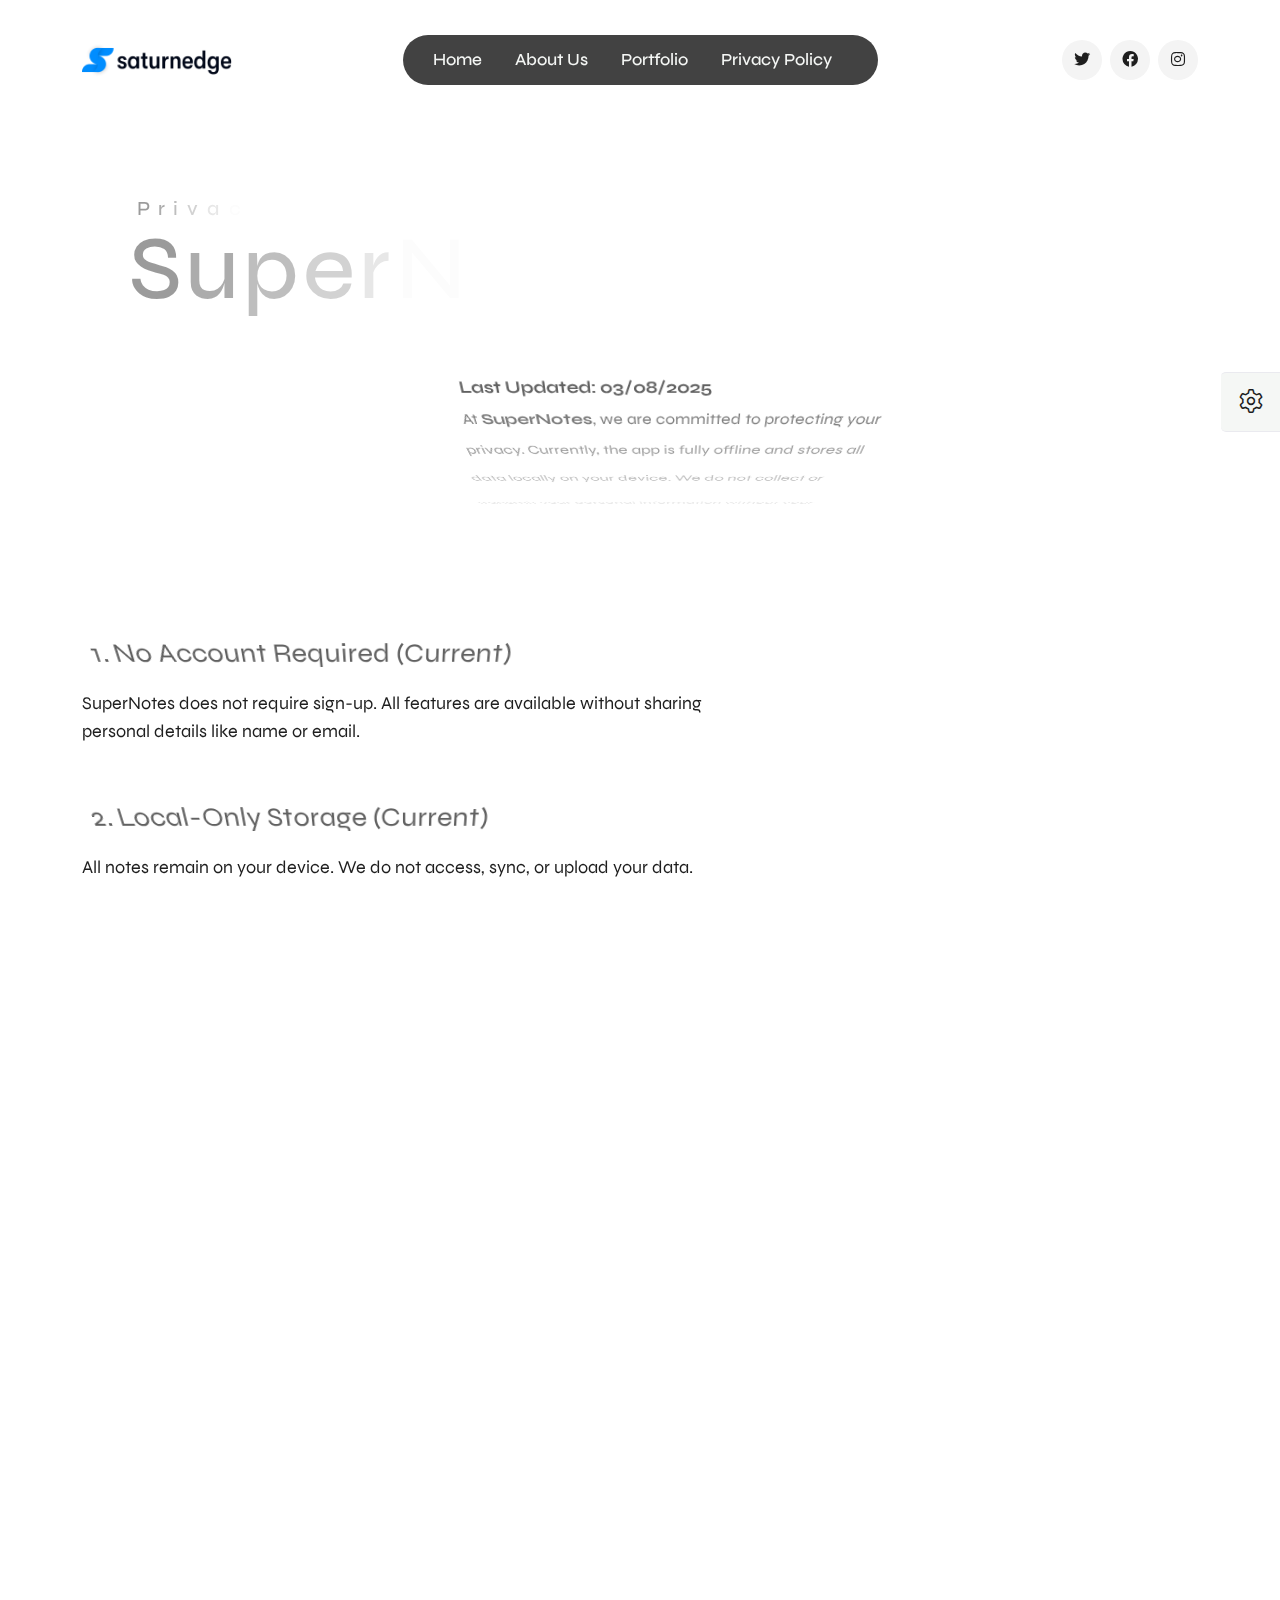
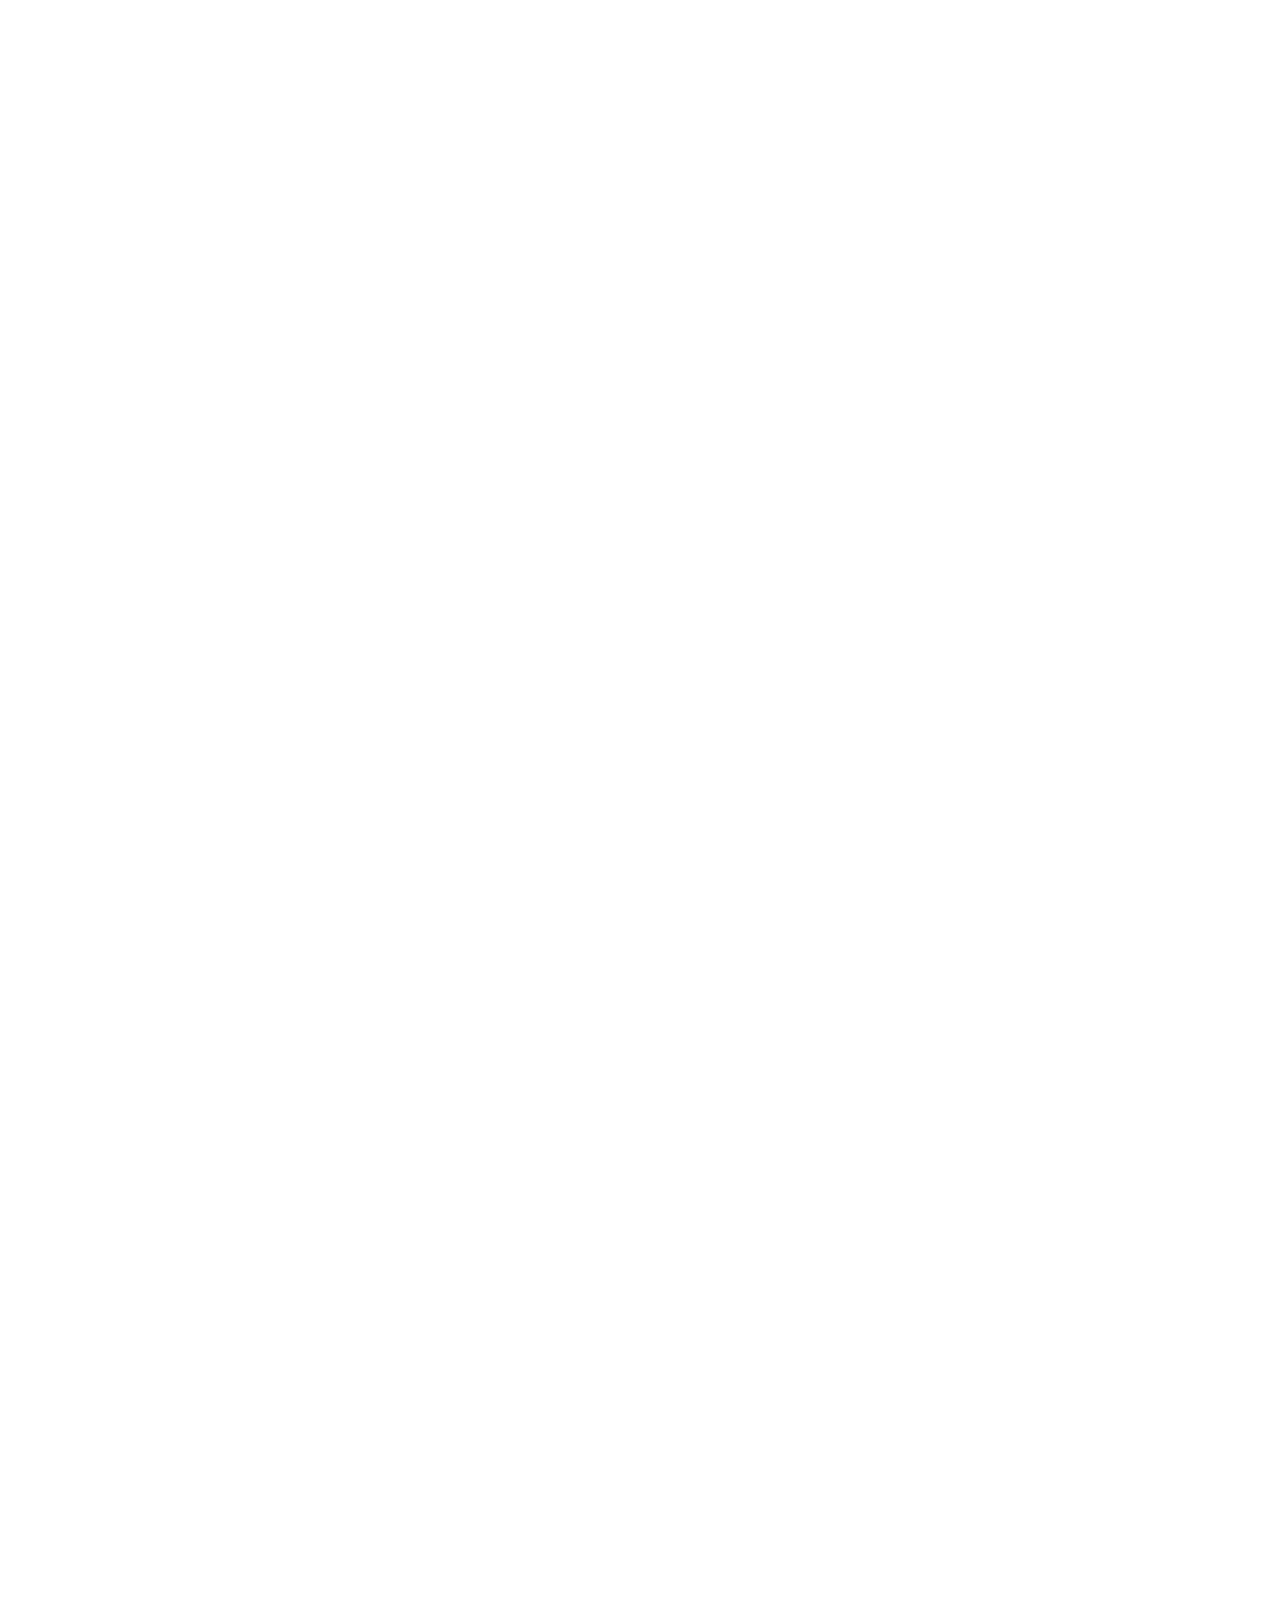
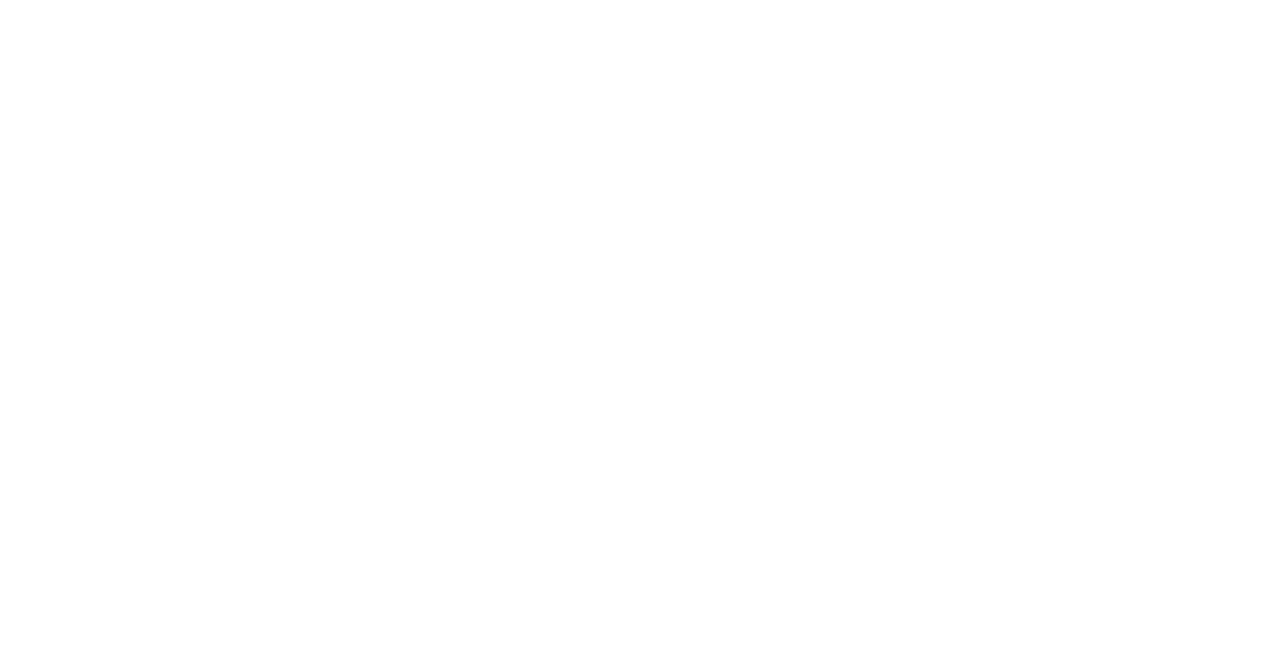
<file: privacy-policy-for-supernotes.html>
<!doctype html>
<html class="no-js" lang="zxx">

<head>
   <meta charset="utf-8">
   <meta http-equiv="x-ua-compatible" content="ie=edge">
   <title>Saturnedge</title>
   <meta name="description" content="">
   <meta name="viewport" content="width=device-width, initial-scale=1">

   <!-- Place favicon.ico in the root directory -->
   <link rel="shortcut icon" type="image/x-icon" href="assets/img/favicon.png">

   <!-- CSS here -->
   <link rel="stylesheet" href="assets/css/bootstrap.css">
   <link rel="stylesheet" href="assets/css/animate.css">
   <link rel="stylesheet" href="assets/css/swiper-bundle.css">
   <link rel="stylesheet" href="assets/css/slick.css">
   <link rel="stylesheet" href="assets/css/magnific-popup.css">
   <link rel="stylesheet" href="assets/css/font-awesome-pro.css">
   <link rel="stylesheet" href="assets/css/spacing.css">
   <link rel="stylesheet" href="assets/css/custom-animation.css">
   <link rel="stylesheet" href="assets/css/main.css">
</head>

<body id="body" class="tp-smooth-scroll">
   <!--[if lte IE 9]>
      <p class="browserupgrade">You are using an <strong>outdated</strong> browser. Please <a href="https://browsehappy.com/">upgrade your browser</a> to improve your experience and security.</p>
      <![endif]-->


   <!-- pre loader area start -->
   <div id="loading" class="preloader-wrap">
      <div class="preloader-2 text-center">
         <span class="line line-1"></span>
         <span class="line line-2"></span>
         <span class="line line-3"></span>
         <span class="line line-4"></span>
         <span class="line line-5"></span>
         <span class="line line-6"></span>
         <span class="line line-7"></span>
         <span class="line line-8"></span>
         <span class="line line-9"></span>
         <div class="loader-text">Loading ...</div>
      </div>
   </div>
   <!-- pre loader area end -->

   <!-- back to top start -->
   <div class="back-to-top-wrapper">
      <button id="back_to_top" type="button" class="back-to-top-btn">
         <svg width="12" height="7" viewBox="0 0 12 7" fill="none" xmlns="http://www.w3.org/2000/svg">
            <path d="M11 6L6 1L1 6" stroke="currentColor" stroke-width="1.5" stroke-linecap="round"
               stroke-linejoin="round" />
         </svg>
      </button>
   </div>
   <!-- back to top end -->

   <!-- tp-offcanvus-area-end -->
   <div class="tp-offcanvas-area">
      <div class="tp-offcanvas-wrapper">
         <div class="tp-offcanvas-top d-flex align-items-center justify-content-between">
                       <div class="tp-offcanvas-logo">
               <a href="index.html">
                  <img class="logo-1" src="assets/img/logo/logo.png" alt="">
                  <img class="logo-2" src="assets/img/logo/logo-white.png" alt="">
               </a>
            </div>
            <div class="tp-offcanvas-close">
               <button class="tp-offcanvas-close-btn">
                  <svg width="37" height="38" viewBox="0 0 37 38" fill="none" xmlns="http://www.w3.org/2000/svg">
                     <path d="M9.19141 9.80762L27.5762 28.1924" stroke="currentColor" stroke-width="1.5"
                        stroke-linecap="round" stroke-linejoin="round" />
                     <path d="M9.19141 28.1924L27.5762 9.80761" stroke="currentColor" stroke-width="1.5"
                        stroke-linecap="round" stroke-linejoin="round" />
                  </svg>
               </button>
            </div>
         </div>
         <div class="tp-offcanvas-main">
            <div class="tp-offcanvas-content">
               <h3 class="tp-offcanvas-title">Hello There!</h3>
               <p> </p>
            </div>
            <!--<div class="tp-main-menu-mobile d-xl-none"></div>
            <div class="tp-offcanvas-gallery">
               <div class="row gx-2">
                  <div class="col-md-3 col-3">
                     <div class="tp-offcanvas-gallery-img fix">
                        <a href="#"><img src="assets/img/menu/offcanvas/offcanvas-1.jpg" alt=""></a>
                     </div>
                  </div>
                  <div class="col-md-3 col-3">
                     <div class="tp-offcanvas-gallery-img fix">
                        <a href="#"><img src="assets/img/menu/offcanvas/offcanvas-2.jpg" alt=""></a>
                     </div>
                  </div>
                  <div class="col-md-3 col-3">
                     <div class="tp-offcanvas-gallery-img fix">
                        <a href="#"><img src="assets/img/menu/offcanvas/offcanvas-3.jpg" alt=""></a>
                     </div>
                  </div>
                  <div class="col-md-3 col-3">
                     <div class="tp-offcanvas-gallery-img fix">
                        <a href="#"><img src="assets/img/menu/offcanvas/offcanvas-4.jpg" alt=""></a>
                     </div>
                  </div>
               </div>-->
            </div>
            <div class="tp-offcanvas-contact">
               <h3 class="tp-offcanvas-title sm">Information</h3>

               <ul>
                  <li><a href="tel:1245654">  </a></li>
                  <li><a href="mailto:hello@saturnedge.in">hello@saturnedge.in</a></li>
                  <li><a href="#"> </a></li>
               </ul>
            </div>
            <div class="tp-offcanvas-social">
               <h3 class="tp-offcanvas-title sm">Follow Us</h3>
               <ul>
                  <li>
                     <a href="https://x.com/saturn59271">
                        <svg width="16" height="16" viewBox="0 0 16 16" fill="none" xmlns="http://www.w3.org/2000/svg">
                           <path
                              d="M11.25 1.5H4.75C2.95507 1.5 1.5 2.95507 1.5 4.75V11.25C1.5 13.0449 2.95507 14.5 4.75 14.5H11.25C13.0449 14.5 14.5 13.0449 14.5 11.25V4.75C14.5 2.95507 13.0449 1.5 11.25 1.5Z"
                              stroke="currentColor" stroke-width="1.5" stroke-linecap="round" stroke-linejoin="round" />
                           <path
                              d="M10.6016 7.5907C10.6818 8.13166 10.5894 8.68414 10.3375 9.16955C10.0856 9.65497 9.68711 10.0486 9.19862 10.2945C8.71014 10.5404 8.15656 10.6259 7.61663 10.5391C7.0767 10.4522 6.57791 10.1972 6.19121 9.81055C5.80451 9.42385 5.54959 8.92506 5.46271 8.38513C5.37583 7.8452 5.46141 7.29163 5.70728 6.80314C5.95315 6.31465 6.34679 5.91613 6.83221 5.66425C7.31763 5.41238 7.87011 5.31998 8.41107 5.4002C8.96287 5.48202 9.47372 5.73915 9.86817 6.1336C10.2626 6.52804 10.5197 7.0389 10.6016 7.5907Z"
                              stroke="currentColor" stroke-width="1.5" stroke-linecap="round" stroke-linejoin="round" />
                           <path d="M11.5742 4.42578H11.5842" stroke="currentColor" stroke-width="1.5"
                              stroke-linecap="round" stroke-linejoin="round" />
                        </svg>
                     </a>
                  </li>
                  <li>
                     <a href="https://www.facebook.com/profile.php?id=61577930429081">
                        <svg width="18" height="18" viewBox="0 0 18 18" fill="none" xmlns="http://www.w3.org/2000/svg">
                           <path
                              d="M2.50589 12.7494C4.57662 16.336 9.16278 17.5648 12.7494 15.4941C14.2113 14.65 15.2816 13.388 15.8962 11.9461C16.7895 9.85066 16.7208 7.37526 15.4941 5.25063C14.2674 3.12599 12.1581 1.82872 9.89669 1.55462C8.34063 1.366 6.71259 1.66183 5.25063 2.50589C1.66403 4.57662 0.435172 9.16278 2.50589 12.7494Z"
                              stroke="currentColor" stroke-width="1.5" />
                           <path
                              d="M12.7127 15.4292C12.7127 15.4292 12.0086 10.4867 10.5011 7.87559C8.99362 5.26451 5.28935 2.57155 5.28935 2.57155M5.68449 15.6124C6.79553 12.2606 12.34 8.54524 16.3975 9.43537M12.311 2.4082C11.1953 5.72344 5.75732 9.38453 1.71875 8.58915"
                              stroke="currentColor" stroke-width="1.5" stroke-linecap="round" />
                        </svg>
                     </a>
                  </li>
                  <li>
                     <a href="#">
                        <svg width="18" height="11" viewBox="0 0 18 11" fill="none" xmlns="http://www.w3.org/2000/svg">
                           <path
                              d="M1 5.5715H6.33342C7.62867 5.5715 8.61917 6.56199 8.61917 7.85725C8.61917 9.15251 7.62867 10.143 6.33342 10.143H1.76192C1.30477 10.143 1 9.83823 1 9.38108V1.76192C1 1.30477 1.30477 1 1.76192 1H5.5715C6.86676 1 7.85725 1.99049 7.85725 3.28575C7.85725 4.58101 6.86676 5.5715 5.5715 5.5715H1Z"
                              stroke="currentColor" stroke-width="1.5" stroke-miterlimit="10" />
                           <path
                              d="M10.9062 7.09454H17.0016C17.0016 5.41832 15.6301 4.04688 13.9539 4.04688C12.2777 4.04688 10.9062 5.41832 10.9062 7.09454ZM10.9062 7.09454C10.9062 8.77076 12.2777 10.1422 13.9539 10.1422H15.2492"
                              stroke="currentColor" stroke-width="1.5" stroke-miterlimit="10" stroke-linecap="round"
                              stroke-linejoin="round" />
                           <path d="M16.1125 1.44434H11.668" stroke="currentColor" stroke-width="1.2"
                              stroke-miterlimit="10" stroke-linecap="round" stroke-linejoin="round" />
                        </svg>
                     </a>
                  </li>
                  <li>
                     <a href="#">
                        <svg width="18" height="14" viewBox="0 0 18 14" fill="none" xmlns="http://www.w3.org/2000/svg">
                           <path
                              d="M12.75 13H5.25C3 13 1.5 11.5 1.5 9.25V4.75C1.5 2.5 3 1 5.25 1H12.75C15 1 16.5 2.5 16.5 4.75V9.25C16.5 11.5 15 13 12.75 13Z"
                              stroke="currentColor" stroke-width="1.5" stroke-miterlimit="10" stroke-linecap="round"
                              stroke-linejoin="round" />
                           <path
                              d="M8.70676 5.14837L10.8006 6.40465C11.5543 6.90716 11.5543 7.66093 10.8006 8.16344L8.70676 9.41972C7.86923 9.92224 7.19922 9.50348 7.19922 8.5822V6.06964C7.19922 4.98086 7.86923 4.64585 8.70676 5.14837Z"
                              fill="currentColor" />
                        </svg>
                     </a>
                  </li>
               </ul>
            </div>
         </div>
      </div>
   </div>
   <div class="body-overlay"></div>
   <!-- tp-offcanvus-area-end -->

   <!-- cart mini area start 
    <div class="cartmini__area">
      <div class="cartmini__wrapper d-flex justify-content-between flex-column">
          <div class="cartmini__top-wrapper">
              <div class="cartmini__top p-relative">
                  <div class="cartmini__top-title">
                      <h4>Shopping cart</h4>
                  </div>
                  <div class="cartmini__close">
                      <button type="button" class="cartmini__close-btn cartmini-close-btn"><i class="fal fa-times"></i></button>
                  </div>
              </div>
              <div class="cartmini__shipping">
               <p> Free Shipping for all orders over <span>$50</span></p>
               <div class="progress">
                  <div class="progress-bar progress-bar-striped progress-bar-animated" role="progressbar" data-width="70%" aria-valuenow="70" aria-valuemin="0" aria-valuemax="100"></div>
                </div>                   
              </div>
              <div class="cartmini__widget">
                  <div class="cartmini__widget-item">
                      <div class="cartmini__thumb">
                        <a href="shop-details.html">
                           <img src="assets/img/inner-blog/blog-sidebar/rc-post/rc-1.jpg" alt="">
                        </a>
                      </div>
                      <div class="cartmini__content">
                        <h5 class="cartmini__title"><a href="shop-details.html">Level Bolt Smart Lock</a></h5>
                        <div class="cartmini__price-wrapper">
                           <span class="cartmini__price">$46.00</span>
                           <span class="cartmini__quantity">x2</span>
                        </div>
                      </div>
                      <a href="#" class="cartmini__del"><i class="fa-regular fa-xmark"></i></a>
                  </div>
              </div>
         
              <div class="cartmini__empty text-center d-none">
                  <img src="assets/img/product/cartmini/empty-cart.png" alt="">
                  <p>Your Cart is empty</p>
                  <a href="shop.html" class="tp-btn">Go to Shop</a>
              </div>
          </div>
          <div class="cartmini__checkout">
              <div class="cartmini__checkout-title mb-30">
                  <h4>Subtotal:</h4>
                  <span>$113.00</span>
              </div>
              <div class="cartmini__checkout-btn">
                  <a href="cart.html" class="tp-btn-black-2 text-center mb-10 w-100"> view cart</a>
                  <a href="checkout.html" class="tp-btn-black-2 text-center w-100"> checkout</a>
              </div>
          </div>
      </div>
    </div>
  cart mini area end -->


   <header>

      <!-- header top area start -->
      <div id="header-sticky" class="tp-header-3-area mt-35 z-index-5">
            <span class="menu-bg"></span>
            <div class="container container-1740">
               <div class="row align-items-center">
                  <div class="col-xl-3 col-lg-6 col-md-6 col-6">
                     <div class="tp-header-logo tp-header-3-logo">
                        <a class="logo-1" href="index.html"><img src="assets/img/logo/logo.png" alt=""></a>
                        <a class="logo-2" href="index.html"><img src="assets/img/logo/logo-white.png" alt=""></a>
                     </div>
                  </div>
                  <div class="col-xl-6 col-lg-6 d-none d-xl-block">
                     <div class="tp-header-3-menu-wrap text-center">
                        <div class="tp-header-3-menu-box d-inline-flex align-items-center justify-content-between">
                           <div class="tp-header-3-menu header-main-menu">
                              <nav class="tp-main-menu-content">
                                 <ul>
                                    <li class="has-dropdown">
                                       <a href="index.html">Home</a>
         
                                    </li>
                                    <li class="has-dropdown">
                                       <a href="#">About Us</a> 
                                    </li>
                                    <li class="has-dropdown">
                                       <a href="https://saturnedgeportfolio.designfolio.me/" target="_blank">Portfolio</a>
                                       <div class="tp-submenu submenu tp-mega-menu">
                                          <div class="tp-menu-fullwidth">
                                             
                                          </div>
                                       </div>
                                    </li>
                                  <!-- <li class="has-dropdown">
                                       <a href="#">
                                          
                                          
                                       </a>
                                       
                                    </li>-->
                                    <li class="has-dropdown">
                                       <a href="Privacy policy.html">Privacy Policy</a> 
                                    </li>
                                 </ul>
                              </nav>
                           </div>
                           
                        </div>
                     </div>
                  </div>
                  <div class="col-xl-3 col-lg-6 col-md-6 col-6">
                     <div class="tp-header-3-right d-flex align-items-center justify-content-end">
                        <div class="tp-header-3-social d-none d-sm-block">
                           <a href="https://x.com/saturn59271" target="_blank" ><i class="fa-brands fa-twitter"></i></a>
                           <a href="https://www.facebook.com/profile.php?id=61577930429081" target="_blank"><i class="fa-brands fa-facebook"></i></a>
                           <a href="https://www.instagram.com/saturn.edge.official" target="_blank"><i class="fa-brands fa-instagram"></i></a>
                        </div>
                        <button class="tp-header-3-bar tp-offcanvas-open-btn d-xl-none"><i class="fa-solid fa-bars"></i></button>
                     </div>
                  </div>
               </div>
            </div>
      </div>
      <!-- header top area end -->

   </header>

   <div id="smooth-wrapper">
      <div id="smooth-content">

         <main>

            <!-- service-details-area-start -->
<div class="service-details__area service-details__space pt-200 pb-120">
   <div class="container">
      <div class="row">
         <div class="col-xl-12">
            <div class="service-details__title-box mb-40">
               <span class="service-details__subtitle tp-char-animation">Privacy Policy</span>
               <h4 class="sv-hero-title tp-char-animation">SuperNotes</h4>
            </div>
         </div>
         <div class="row">
            <div class="offset-xl-4 col-xl-5">
               <div class="service-details__banner-text mb-80">
                  <p class="mb-30 tp_title_anim">
                     <b>Last Updated: 03/08/2025</b><br>
                     At <strong>SuperNotes</strong>, we are committed to protecting your privacy. 
                     Currently, the app is fully offline and stores all data locally on your device. 
                     We do not collect or transmit your personal information without your consent. 
                     Future cloud-based features may require account creation and secure online data handling.
                  </p>
               </div>
            </div>
         </div>
      </div>
   </div>
   <div class="container">
      <div class="row">
         <div class="col-xl-7 col-lg-7">

            <!--1-->
            <div class="service-details__left-wrap">
               <div class="service-details__left-text pb-20">
                  <p class="text-1 tp_title_anim">1. No Account Required (Current)</p>
                  <p>SuperNotes does not require sign-up. All features are available without sharing personal details like name or email.</p>
               </div>
            </div>
            <!--End 1-->

            <!--2-->
            <div class="service-details__left-wrap">
               <div class="service-details__left-text pb-20">
                  <p class="text-1 tp_title_anim">2. Local-Only Storage (Current)</p>
                  <p>All notes remain on your device. We do not access, sync, or upload your data.</p>
               </div>
            </div>
            <!--End 2-->

            <!--3-->
            <div class="service-details__left-wrap">
               <div class="service-details__left-text pb-20">
                  <p class="text-1 tp_title_anim">3. Foreground Service for Quick Notes</p>
                  <p>We use a background service to let you quickly take notes from the notification panel. No data is shared externally.</p>
               </div>
            </div>
            <!--End 3-->

            <!--4-->
            <div class="service-details__left-wrap">
               <div class="service-details__left-text pb-20">
                  <p class="text-1 tp_title_anim">4. Biometric Lock</p>
                  <p>SuperNotes supports biometric security (fingerprint/face unlock) handled by your device’s system. We never store or transmit this data.</p>
               </div>
            </div>
            <!--End 4-->

            <!--5-->
            <div class="service-details__left-wrap">
               <div class="service-details__left-text pb-20">
                  <p class="text-1 tp_title_anim">5. Crash Reporting & Performance Monitoring</p>
                  <p>We use Firebase tools for app quality:</p>
               </div>
               <div class="service-details__fea-list">
                  <ul>
                     <li>Crashlytics – crash diagnostics</li>
                     <li>Performance Monitoring – app speed measurement</li>
                     <li>Only anonymized, non-personal data (device type, OS, logs)</li>
                  </ul>
               </div>
            </div>
            <!--End 5-->

            <!--6-->
            <div class="service-details__left-wrap">
               <div class="service-details__left-text pb-20">
                  <p class="text-1 tp_title_anim">6. Push Notifications</p>
                  <p>Notifications may announce updates or remind you to use the app. They do not involve data collection. You can disable them anytime in device settings.</p>
               </div>
            </div>
            <!--End 6-->

            <!--7-->
            <div class="service-details__left-wrap">
               <div class="service-details__left-text pb-20">
                  <p class="text-1 tp_title_anim">7. Ads (Upcoming)</p>
                  <p>Future versions may include non-personalized ads. If ads require personal data, we will ask for your explicit consent and update this policy.</p>
               </div>
            </div>
            <!--End 7-->

            <!--8-->
            <div class="service-details__left-wrap">
               <div class="service-details__left-text pb-20">
                  <p class="text-1 tp_title_anim">8. Future Features & Data Use</p>
                  <p>Planned features include:</p>
               </div>
               <div class="service-details__fea-list">
                  <ul>
                     <li>Account creation & login</li>
                     <li>Cloud sync & backup</li>
                     <li>Real-time editing & collaboration</li>
                     <li>Note sharing via links</li>
                  </ul>
               </div>
               <p>These will be optional and secured with strong protections. A consent prompt will be shown before use.</p>
            </div>
            <!--End 8-->

            <!--9-->
            <div class="service-details__left-wrap">
               <div class="service-details__left-text pb-20">
                  <p class="text-1 tp_title_anim">9. Children’s Privacy</p>
                  <p>SuperNotes is not designed for children under 13. We do not knowingly collect data from minors.</p>
               </div>
            </div>
            <!--End 9-->

            <!--10-->
            <div class="service-details__left-wrap">
               <div class="service-details__left-text pb-20">
                  <p class="text-1 tp_title_anim">10. Your Rights</p>
                  <p>You have full control over your data. For questions or deletion requests (once account features are live), contact:</p>
                  <p><strong>helpsaturnedge@gmail.com</strong><br>Company: Saturn Edge</p>
               </div>
            </div>
            <!--End 10-->

            <!--11-->
            <div class="service-details__left-wrap">
               <div class="service-details__left-text pb-20">
                  <p class="text-1 tp_title_anim">11. Changes to This Policy</p>
                  <p>We may update this Privacy Policy as new features roll out. The updated version will always be available in the app and on our website.</p>
               </div>
            </div>
            <!--End 11-->

         </div>
      </div>
   </div>
</div>
<!-- service-details-area-end -->




            <!-- port area start 
            <div class="tp-line-text-wrap tp-line-text-wrap-2 pb-120">
               <div class="swiper tp-img-slide">
                  <div class="swiper-wrapper">
                     <div class="swiper-slide">
                        <div class="sv-port-thumb port-thumb-1">
                           <img src="assets/img/inner-service/portfolio/port-2.jpg" alt="">
                        </div> 
                     </div>
                     <div class="swiper-slide">
                        <div class="sv-port-thumb port-thumb-2">
                           <img src="assets/img/inner-service/portfolio/port-2.jpg" alt="">
                        </div> 
                     </div>
                     <div class="swiper-slide">
                        <div class="sv-port-thumb port-thumb-1">
                           <img src="assets/img/inner-service/portfolio/port-3.jpg" alt="">
                        </div> 
                     </div>
                     <div class="swiper-slide">
                        <div class="sv-port-thumb port-thumb-2">
                           <img src="assets/img/inner-service/portfolio/port-4.jpg" alt="">
                        </div> 
                     </div>
                     <div class="swiper-slide">
                        <div class="sv-port-thumb port-thumb-1">
                           <img src="assets/img/inner-service/portfolio/port-2.jpg" alt="">
                        </div> 
                     </div>
                     <div class="swiper-slide">
                        <div class="sv-port-thumb port-thumb-2">
                           <img src="assets/img/inner-service/portfolio/port-1.jpg" alt="">
                        </div> 
                     </div>
                  </div>
               </div>
            </div>
           port area end -->

            <!-- contact area start -->
            <div class="sv-big-text-area pb-80">
               <div class="container container-1530">
                  <div class="sv-small-text-box d-flex justify-content-between">
                     <span>DIGITAL DESIGN EXPERIENCE</span>
                     <span>CREATIVE STUDIO</span>
                  </div>
                  <div class="sv-big-text-box">
                     <h4 class="sv-big-text tp-char-animation"><a href="contact.html">Get in Touch</a></h4>
                  </div>
               </div>
            </div>
            <!-- contact area end -->


         </main>

         <footer>
      
            <!-- footer area start -->
            <div class="tp-footer-2-area black-bg pt-100 pb-20">
               <div class="container container-1480">
                  <div class="row">
                     <div class="col-xl-3 col-lg-4 col-md-6 mb-50">
                        <div class="tp-footer-2-widget footer-col-2-1">
                           <div class="tp-footer-2-widget-logo">
                              <a href="index.html"><img src="assets/img/logo/logo-white.png" alt=""></a>
                           </div>
                           <div class="tp-footer-2-widget-text">
                              <p>Drop us a line sed id semper <br> risus in hend rerit.</p>                         
                           </div>
                        </div>
                     </div>
                     <div class="col-xl-2 col-lg-3 col-md-6 mb-50">
                        <div class="tp-footer-2-widget footer-col-2-2">
                           <div class="tp-footer-2-widget-menu">
                              <h4 class="tp-footer-2-widget-title">Sitemap</h4>
                              <ul>
                                 <li><a href="index.html">Home</a></li>
                                 <li><a href="about-us.html">About</a></li>
                                 <li><a href="contact.html">Contact</a></li>
                                 <li><a href="blog-details.html">Blog</a></li>
                                 <li><a href="portfolio-details-1.html">Portfolio</a></li>
                              </ul>
                           </div>
                        </div>
                     </div>
                     <div class="col-xl-3 col-lg-5 col-md-6 mb-50">
                        <div class="tp-footer-2-widget footer-col-2-3">
                           <h4 class="tp-footer-2-widget-title">Office</h4>
                           <div class="tp-footer-2-contact-item">
                              <span><a href="https://www.google.com/maps/@23.8223596,90.3656686,15z?entry=ttu" target="_blank">740 NEW SOUTH HEAD RD, TRIPLE BAY SWFW 3108, NEW YORK</a></span>
                           </div>
                           <div class="tp-footer-2-contact-item">
                              <span><a href="tel:+725214456">P: + 725 214 456</a></span>
                           </div>
                           <div class="tp-footer-2-contact-item">
                              <span><a href="mailto:contact@liko.com">E: contact@liko.com</a></span>
                           </div>
                        </div>
                     </div>
                     <div class="col-xl-4 col-lg-5 col-md-6 mb-50">
                        <div class="tp-footer-2-widget footer-col-2-4">
                           <div class="tp-footer-2-widget-newslatter">
                              <h4 class="tp-footer-2-widget-title">Subscribe to our newsletter</h4>
                              <form action="#">
                                 <div class="tp-footer-2-input p-relative">
                                    <input type="text" placeholder="Enter your email...">
                                    <button>
                                       <svg width="16" height="17" viewBox="0 0 16 17" fill="none" xmlns="http://www.w3.org/2000/svg">
                                          <path d="M15.7767 8.06743C15.9198 8.21703 16 8.41908 16 8.62965C16 8.84022 15.9198 9.04228 15.7767 9.19189L8.92138 16.2938C8.77516 16.4386 8.58094 16.5198 8.37867 16.5206C8.27759 16.5201 8.17746 16.5002 8.08351 16.4614C7.94489 16.4012 7.8266 16.2996 7.74358 16.1697C7.66056 16.0398 7.61651 15.8873 7.61698 15.7316V9.41876H0.761697C0.559684 9.41876 0.365942 9.33563 0.223096 9.18764C0.0802502 9.03964 0 8.83894 0 8.62965C0 8.42038 0.0802502 8.21966 0.223096 8.07168C0.365942 7.92369 0.559684 7.84056 0.761697 7.84056H7.61698V1.52777C7.61651 1.37198 7.66056 1.21953 7.74358 1.08964C7.8266 0.959746 7.94489 0.858218 8.08351 0.797851C8.2242 0.741 8.37756 0.726577 8.52585 0.756252C8.67412 0.785926 8.81125 0.858486 8.92138 0.965535L15.7767 8.06743Z" fill="#F3F3F4"/>
                                       </svg>                                       
                                    </button>
                                 </div>
                              </form>
                           </div>
                        </div>
                     </div>
                  </div>
               </div>
            </div>
      
            <div class="tp-copyright-2-area tp-copyright-2-bdr-top black-bg">
               <div class="container container-1480">
                  <div class="row align-items-center">
                     <div class="col-xl-4 col-lg-5">
                        <div class="tp-copyright-2-left text-center text-lg-start">
                           <p>All rights reserved — 2024 © Themepure</p>
                        </div>
                     </div>
                     <div class="col-xl-8 col-lg-7">
                        <div class="tp-copyright-2-social text-center text-lg-end">
                           <a class="mb-10" href="#">Linkedin</a>
                           <a class="mb-10" href="#">Twitter</a>
                           <a class="mb-10" href="#">Instagram</a>
                        </div>
                     </div>
                  </div>
               </div>
            </div>
            <!-- footer area end -->
      
         </footer>
         
      </div>
   </div>
   


   <!-- JS here -->
   <script src="assets/js/vendor/jquery.js"></script>
   <script src="assets/js/bootstrap-bundle.js"></script>

   <script src="assets/js/gsap.js"></script>
   <script src="assets/js/gsap-scroll-to-plugin.js"></script>
   <script src="assets/js/gsap-scroll-smoother.js"></script>
   <script src="assets/js/gsap-scroll-trigger.js"></script>
   <script src="assets/js/gsap-split-text.js"></script>
   <script src="assets/js/chroma.min.js"></script>

   <script src='assets/js/three.js'></script>
   <script src='assets/js/tween-max.js'></script>
   <script src='assets/js/scroll-magic.js'></script>

   <script src="assets/js/range-slider.js"></script>
   <script src="assets/js/swiper-bundle.js"></script>
   <script src="assets/js/slick.js"></script>
   <script src="assets/js/magnific-popup.js"></script>
   <script src="assets/js/nice-select.js"></script>
   <script src="assets/js/purecounter.js"></script>
   <script src="assets/js/beforeafter.js"></script>
   <script src="assets/js/isotope-pkgd.js"></script>
   <script src="assets/js/imagesloaded-pkgd.js"></script>
   <script src="assets/js/ajax-form.js"></script>
   <script src="assets/js/webgl.js"></script>
   <script src="assets/js/main.js"></script>
   <script src="assets/js/tp-cursor.js"></script>


</body>

</html>
</file>
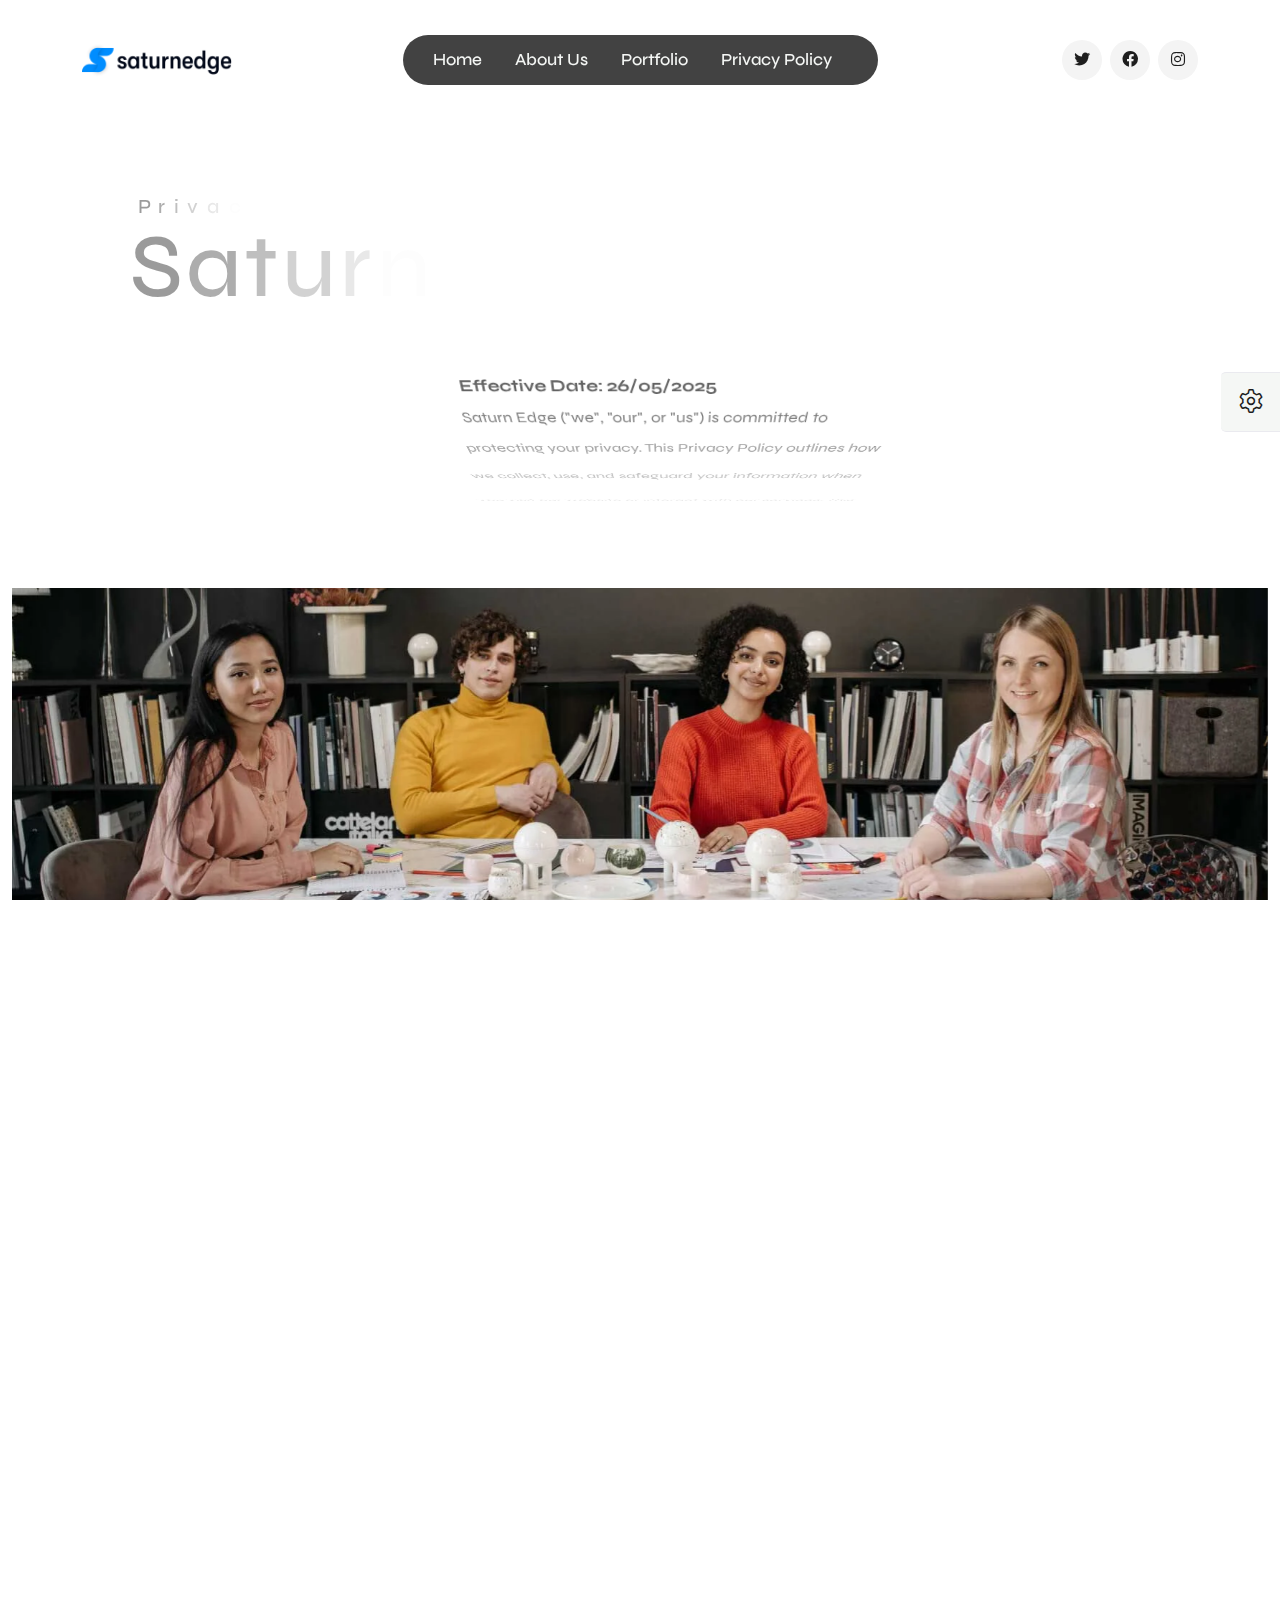
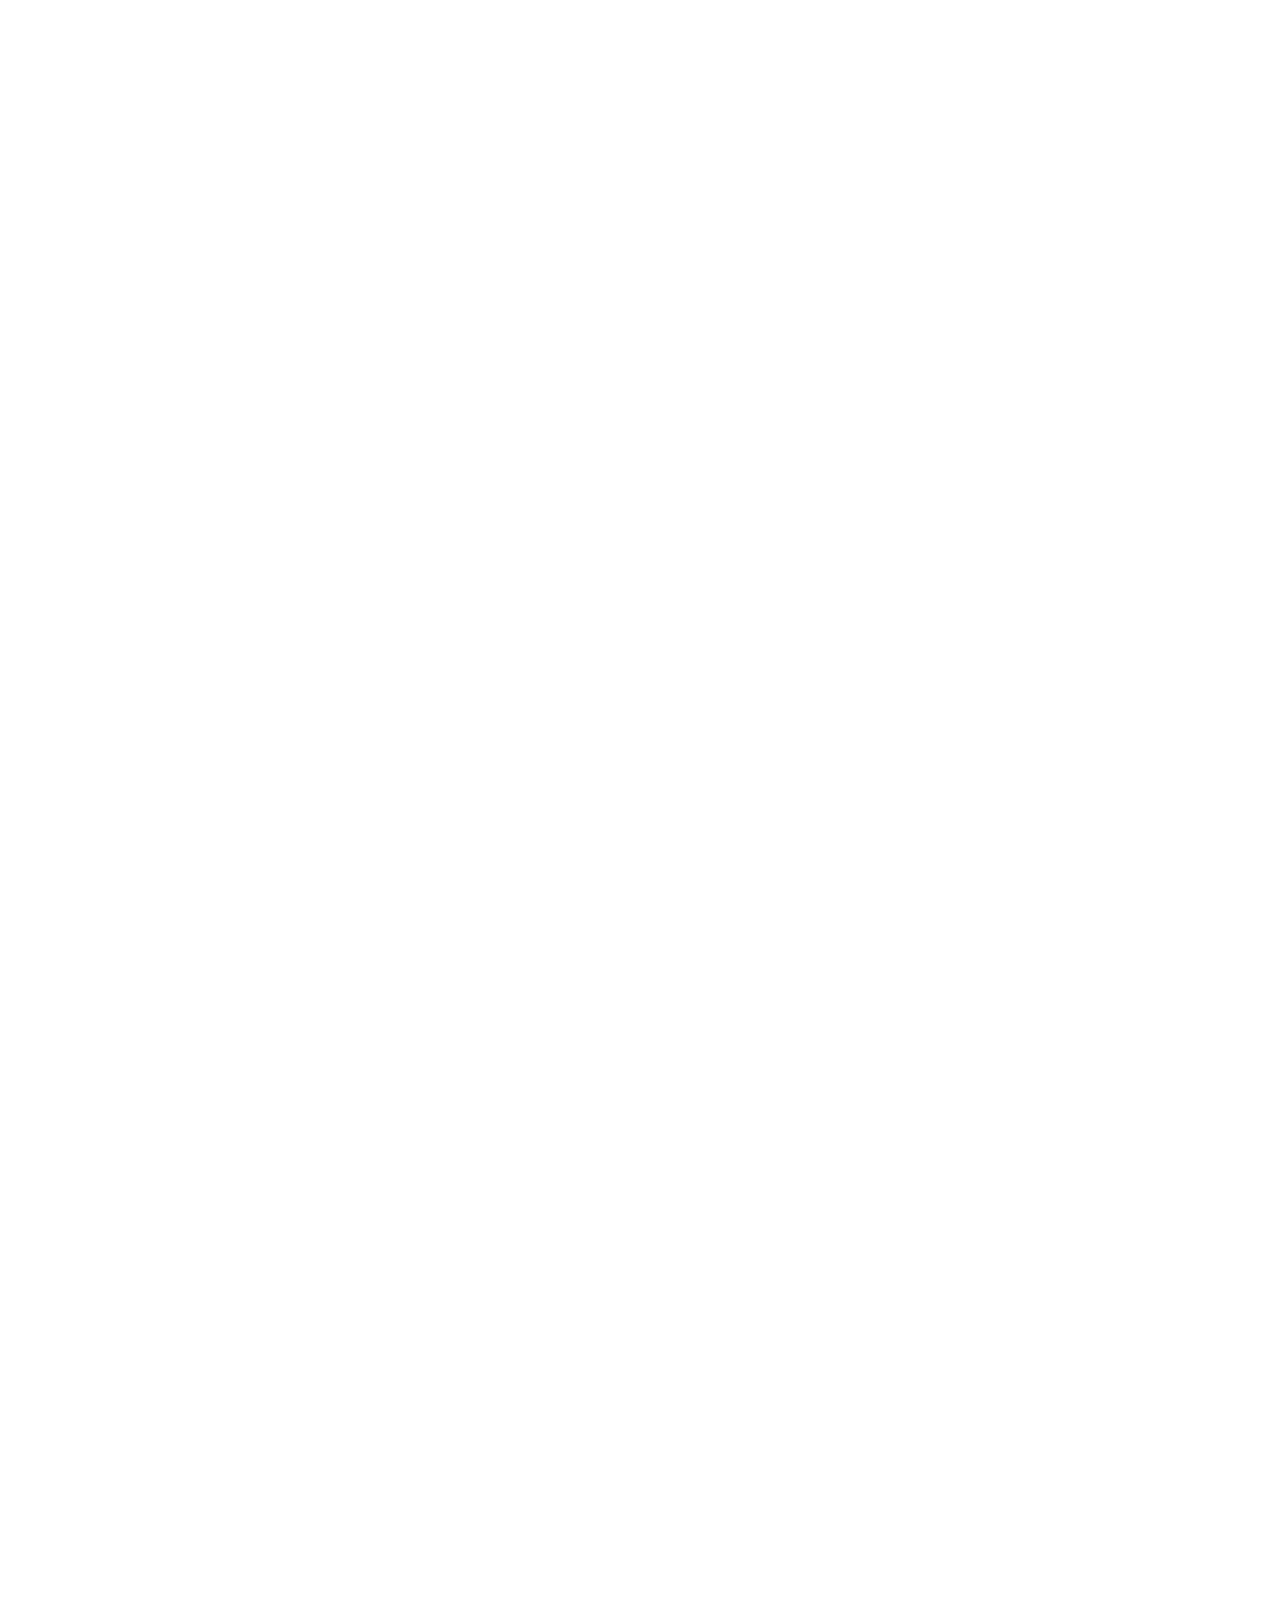
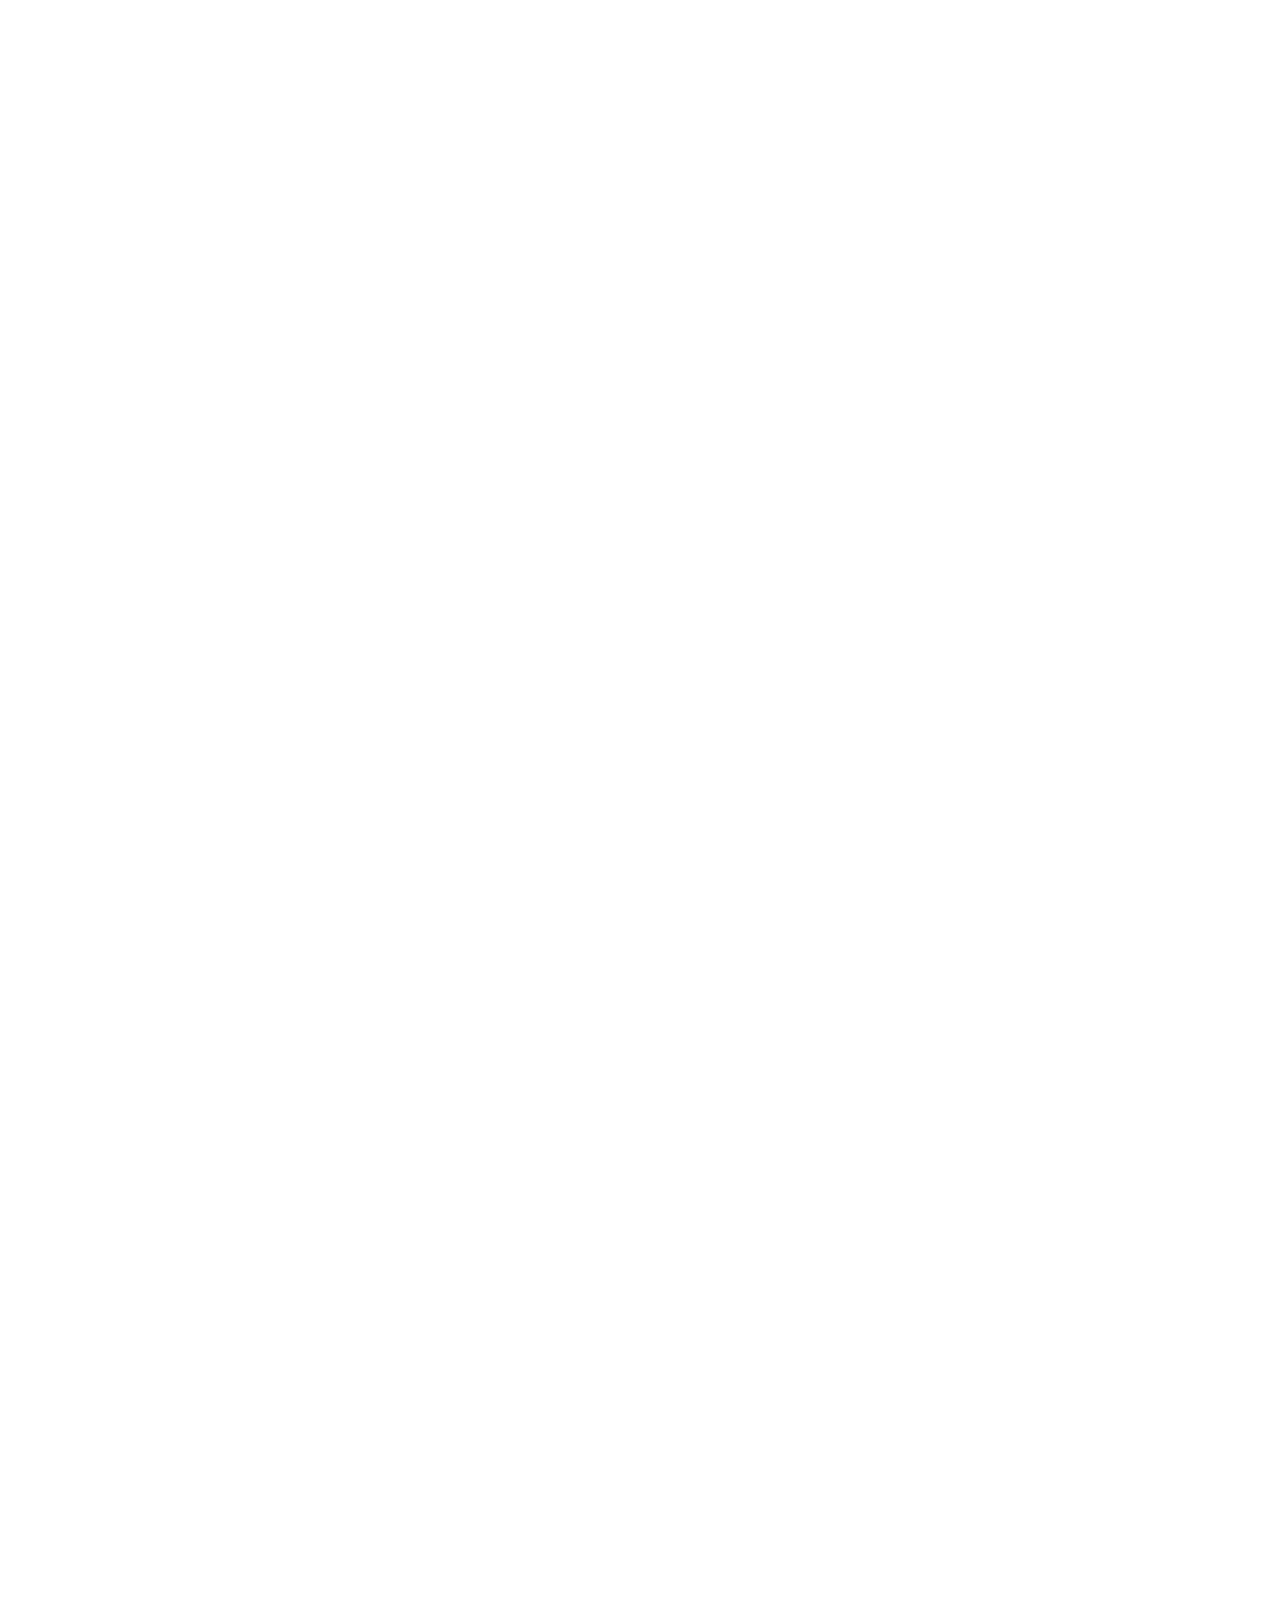
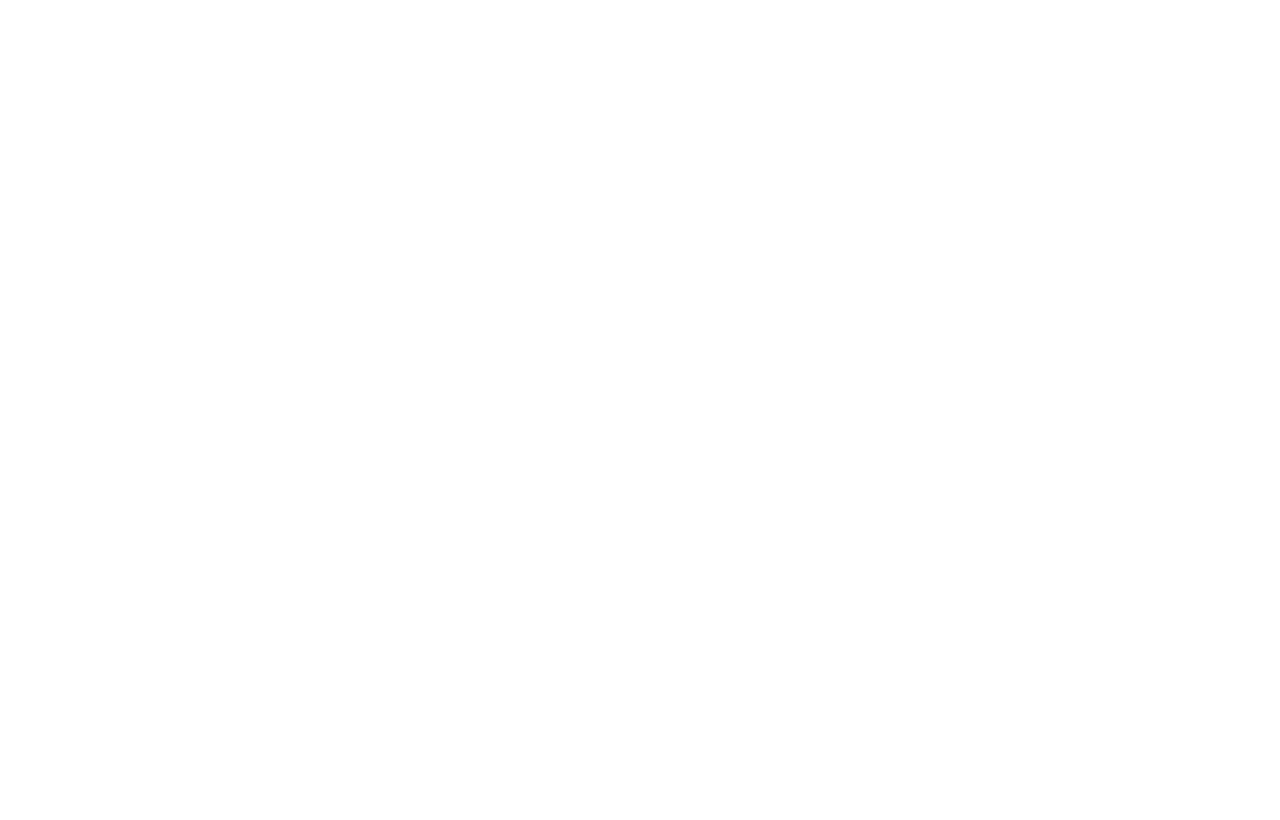
<file: privacy-policy.html>
<!doctype html>
<html class="no-js" lang="zxx">

<head>
   <meta charset="utf-8">
   <meta http-equiv="x-ua-compatible" content="ie=edge">
   <title>Saturnedge</title>
   <meta name="description" content="">
   <meta name="viewport" content="width=device-width, initial-scale=1">

   <!-- Place favicon.ico in the root directory -->
   <link rel="shortcut icon" type="image/x-icon" href="assets/img/favicon.png">

   <!-- CSS here -->
   <link rel="stylesheet" href="assets/css/bootstrap.css">
   <link rel="stylesheet" href="assets/css/animate.css">
   <link rel="stylesheet" href="assets/css/swiper-bundle.css">
   <link rel="stylesheet" href="assets/css/slick.css">
   <link rel="stylesheet" href="assets/css/magnific-popup.css">
   <link rel="stylesheet" href="assets/css/font-awesome-pro.css">
   <link rel="stylesheet" href="assets/css/spacing.css">
   <link rel="stylesheet" href="assets/css/custom-animation.css">
   <link rel="stylesheet" href="assets/css/main.css">
</head>

<body id="body" class="tp-smooth-scroll">
   <!--[if lte IE 9]>
      <p class="browserupgrade">You are using an <strong>outdated</strong> browser. Please <a href="https://browsehappy.com/">upgrade your browser</a> to improve your experience and security.</p>
      <![endif]-->


   <!-- pre loader area start -->
   <div id="loading" class="preloader-wrap">
      <div class="preloader-2 text-center">
         <span class="line line-1"></span>
         <span class="line line-2"></span>
         <span class="line line-3"></span>
         <span class="line line-4"></span>
         <span class="line line-5"></span>
         <span class="line line-6"></span>
         <span class="line line-7"></span>
         <span class="line line-8"></span>
         <span class="line line-9"></span>
         <div class="loader-text">Loading ...</div>
      </div>
   </div>
   <!-- pre loader area end -->

   <!-- back to top start -->
   <div class="back-to-top-wrapper">
      <button id="back_to_top" type="button" class="back-to-top-btn">
         <svg width="12" height="7" viewBox="0 0 12 7" fill="none" xmlns="http://www.w3.org/2000/svg">
            <path d="M11 6L6 1L1 6" stroke="currentColor" stroke-width="1.5" stroke-linecap="round"
               stroke-linejoin="round" />
         </svg>
      </button>
   </div>
   <!-- back to top end -->

   <!-- tp-offcanvus-area-end -->
   <div class="tp-offcanvas-area">
      <div class="tp-offcanvas-wrapper">
         <div class="tp-offcanvas-top d-flex align-items-center justify-content-between">
                       <div class="tp-offcanvas-logo">
               <a href="index.html">
                  <img class="logo-1" src="assets/img/logo/logo.png" alt="">
                  <img class="logo-2" src="assets/img/logo/logo-white.png" alt="">
               </a>
            </div>
            <div class="tp-offcanvas-close">
               <button class="tp-offcanvas-close-btn">
                  <svg width="37" height="38" viewBox="0 0 37 38" fill="none" xmlns="http://www.w3.org/2000/svg">
                     <path d="M9.19141 9.80762L27.5762 28.1924" stroke="currentColor" stroke-width="1.5"
                        stroke-linecap="round" stroke-linejoin="round" />
                     <path d="M9.19141 28.1924L27.5762 9.80761" stroke="currentColor" stroke-width="1.5"
                        stroke-linecap="round" stroke-linejoin="round" />
                  </svg>
               </button>
            </div>
         </div>
         <div class="tp-offcanvas-main">
            <div class="tp-offcanvas-content">
               <h3 class="tp-offcanvas-title">Hello There!</h3>
               <p> </p>
            </div>
            <!--<div class="tp-main-menu-mobile d-xl-none"></div>
            <div class="tp-offcanvas-gallery">
               <div class="row gx-2">
                  <div class="col-md-3 col-3">
                     <div class="tp-offcanvas-gallery-img fix">
                        <a href="#"><img src="assets/img/menu/offcanvas/offcanvas-1.jpg" alt=""></a>
                     </div>
                  </div>
                  <div class="col-md-3 col-3">
                     <div class="tp-offcanvas-gallery-img fix">
                        <a href="#"><img src="assets/img/menu/offcanvas/offcanvas-2.jpg" alt=""></a>
                     </div>
                  </div>
                  <div class="col-md-3 col-3">
                     <div class="tp-offcanvas-gallery-img fix">
                        <a href="#"><img src="assets/img/menu/offcanvas/offcanvas-3.jpg" alt=""></a>
                     </div>
                  </div>
                  <div class="col-md-3 col-3">
                     <div class="tp-offcanvas-gallery-img fix">
                        <a href="#"><img src="assets/img/menu/offcanvas/offcanvas-4.jpg" alt=""></a>
                     </div>
                  </div>
               </div>-->
            </div>
            <div class="tp-offcanvas-contact">
               <h3 class="tp-offcanvas-title sm">Information</h3>

               <ul>
                  <li><a href="tel:1245654">  </a></li>
                  <li><a href="mailto:hello@saturnedge.in">hello@saturnedge.in</a></li>
                  <li><a href="#"> </a></li>
               </ul>
            </div>
            <div class="tp-offcanvas-social">
               <h3 class="tp-offcanvas-title sm">Follow Us</h3>
               <ul>
                  <li>
                     <a href="https://x.com/saturn59271">
                        <svg width="16" height="16" viewBox="0 0 16 16" fill="none" xmlns="http://www.w3.org/2000/svg">
                           <path
                              d="M11.25 1.5H4.75C2.95507 1.5 1.5 2.95507 1.5 4.75V11.25C1.5 13.0449 2.95507 14.5 4.75 14.5H11.25C13.0449 14.5 14.5 13.0449 14.5 11.25V4.75C14.5 2.95507 13.0449 1.5 11.25 1.5Z"
                              stroke="currentColor" stroke-width="1.5" stroke-linecap="round" stroke-linejoin="round" />
                           <path
                              d="M10.6016 7.5907C10.6818 8.13166 10.5894 8.68414 10.3375 9.16955C10.0856 9.65497 9.68711 10.0486 9.19862 10.2945C8.71014 10.5404 8.15656 10.6259 7.61663 10.5391C7.0767 10.4522 6.57791 10.1972 6.19121 9.81055C5.80451 9.42385 5.54959 8.92506 5.46271 8.38513C5.37583 7.8452 5.46141 7.29163 5.70728 6.80314C5.95315 6.31465 6.34679 5.91613 6.83221 5.66425C7.31763 5.41238 7.87011 5.31998 8.41107 5.4002C8.96287 5.48202 9.47372 5.73915 9.86817 6.1336C10.2626 6.52804 10.5197 7.0389 10.6016 7.5907Z"
                              stroke="currentColor" stroke-width="1.5" stroke-linecap="round" stroke-linejoin="round" />
                           <path d="M11.5742 4.42578H11.5842" stroke="currentColor" stroke-width="1.5"
                              stroke-linecap="round" stroke-linejoin="round" />
                        </svg>
                     </a>
                  </li>
                  <li>
                     <a href="https://www.facebook.com/profile.php?id=61577930429081">
                        <svg width="18" height="18" viewBox="0 0 18 18" fill="none" xmlns="http://www.w3.org/2000/svg">
                           <path
                              d="M2.50589 12.7494C4.57662 16.336 9.16278 17.5648 12.7494 15.4941C14.2113 14.65 15.2816 13.388 15.8962 11.9461C16.7895 9.85066 16.7208 7.37526 15.4941 5.25063C14.2674 3.12599 12.1581 1.82872 9.89669 1.55462C8.34063 1.366 6.71259 1.66183 5.25063 2.50589C1.66403 4.57662 0.435172 9.16278 2.50589 12.7494Z"
                              stroke="currentColor" stroke-width="1.5" />
                           <path
                              d="M12.7127 15.4292C12.7127 15.4292 12.0086 10.4867 10.5011 7.87559C8.99362 5.26451 5.28935 2.57155 5.28935 2.57155M5.68449 15.6124C6.79553 12.2606 12.34 8.54524 16.3975 9.43537M12.311 2.4082C11.1953 5.72344 5.75732 9.38453 1.71875 8.58915"
                              stroke="currentColor" stroke-width="1.5" stroke-linecap="round" />
                        </svg>
                     </a>
                  </li>
                  <li>
                     <a href="#">
                        <svg width="18" height="11" viewBox="0 0 18 11" fill="none" xmlns="http://www.w3.org/2000/svg">
                           <path
                              d="M1 5.5715H6.33342C7.62867 5.5715 8.61917 6.56199 8.61917 7.85725C8.61917 9.15251 7.62867 10.143 6.33342 10.143H1.76192C1.30477 10.143 1 9.83823 1 9.38108V1.76192C1 1.30477 1.30477 1 1.76192 1H5.5715C6.86676 1 7.85725 1.99049 7.85725 3.28575C7.85725 4.58101 6.86676 5.5715 5.5715 5.5715H1Z"
                              stroke="currentColor" stroke-width="1.5" stroke-miterlimit="10" />
                           <path
                              d="M10.9062 7.09454H17.0016C17.0016 5.41832 15.6301 4.04688 13.9539 4.04688C12.2777 4.04688 10.9062 5.41832 10.9062 7.09454ZM10.9062 7.09454C10.9062 8.77076 12.2777 10.1422 13.9539 10.1422H15.2492"
                              stroke="currentColor" stroke-width="1.5" stroke-miterlimit="10" stroke-linecap="round"
                              stroke-linejoin="round" />
                           <path d="M16.1125 1.44434H11.668" stroke="currentColor" stroke-width="1.2"
                              stroke-miterlimit="10" stroke-linecap="round" stroke-linejoin="round" />
                        </svg>
                     </a>
                  </li>
                  <li>
                     <a href="#">
                        <svg width="18" height="14" viewBox="0 0 18 14" fill="none" xmlns="http://www.w3.org/2000/svg">
                           <path
                              d="M12.75 13H5.25C3 13 1.5 11.5 1.5 9.25V4.75C1.5 2.5 3 1 5.25 1H12.75C15 1 16.5 2.5 16.5 4.75V9.25C16.5 11.5 15 13 12.75 13Z"
                              stroke="currentColor" stroke-width="1.5" stroke-miterlimit="10" stroke-linecap="round"
                              stroke-linejoin="round" />
                           <path
                              d="M8.70676 5.14837L10.8006 6.40465C11.5543 6.90716 11.5543 7.66093 10.8006 8.16344L8.70676 9.41972C7.86923 9.92224 7.19922 9.50348 7.19922 8.5822V6.06964C7.19922 4.98086 7.86923 4.64585 8.70676 5.14837Z"
                              fill="currentColor" />
                        </svg>
                     </a>
                  </li>
               </ul>
            </div>
         </div>
      </div>
   </div>
   <div class="body-overlay"></div>
   <!-- tp-offcanvus-area-end -->

   <!-- cart mini area start 
    <div class="cartmini__area">
      <div class="cartmini__wrapper d-flex justify-content-between flex-column">
          <div class="cartmini__top-wrapper">
              <div class="cartmini__top p-relative">
                  <div class="cartmini__top-title">
                      <h4>Shopping cart</h4>
                  </div>
                  <div class="cartmini__close">
                      <button type="button" class="cartmini__close-btn cartmini-close-btn"><i class="fal fa-times"></i></button>
                  </div>
              </div>
              <div class="cartmini__shipping">
               <p> Free Shipping for all orders over <span>$50</span></p>
               <div class="progress">
                  <div class="progress-bar progress-bar-striped progress-bar-animated" role="progressbar" data-width="70%" aria-valuenow="70" aria-valuemin="0" aria-valuemax="100"></div>
                </div>                   
              </div>
              <div class="cartmini__widget">
                  <div class="cartmini__widget-item">
                      <div class="cartmini__thumb">
                        <a href="shop-details.html">
                           <img src="assets/img/inner-blog/blog-sidebar/rc-post/rc-1.jpg" alt="">
                        </a>
                      </div>
                      <div class="cartmini__content">
                        <h5 class="cartmini__title"><a href="shop-details.html">Level Bolt Smart Lock</a></h5>
                        <div class="cartmini__price-wrapper">
                           <span class="cartmini__price">$46.00</span>
                           <span class="cartmini__quantity">x2</span>
                        </div>
                      </div>
                      <a href="#" class="cartmini__del"><i class="fa-regular fa-xmark"></i></a>
                  </div>
              </div>
         
              <div class="cartmini__empty text-center d-none">
                  <img src="assets/img/product/cartmini/empty-cart.png" alt="">
                  <p>Your Cart is empty</p>
                  <a href="shop.html" class="tp-btn">Go to Shop</a>
              </div>
          </div>
          <div class="cartmini__checkout">
              <div class="cartmini__checkout-title mb-30">
                  <h4>Subtotal:</h4>
                  <span>$113.00</span>
              </div>
              <div class="cartmini__checkout-btn">
                  <a href="cart.html" class="tp-btn-black-2 text-center mb-10 w-100"> view cart</a>
                  <a href="checkout.html" class="tp-btn-black-2 text-center w-100"> checkout</a>
              </div>
          </div>
      </div>
    </div>
  cart mini area end -->


   <header>

      <!-- header top area start -->
      <div id="header-sticky" class="tp-header-3-area mt-35 z-index-5">
            <span class="menu-bg"></span>
            <div class="container container-1740">
               <div class="row align-items-center">
                  <div class="col-xl-3 col-lg-6 col-md-6 col-6">
                     <div class="tp-header-logo tp-header-3-logo">
                        <a class="logo-1" href="index.html"><img src="assets/img/logo/logo.png" alt=""></a>
                        <a class="logo-2" href="index.html"><img src="assets/img/logo/logo-white.png" alt=""></a>
                     </div>
                  </div>
                  <div class="col-xl-6 col-lg-6 d-none d-xl-block">
                     <div class="tp-header-3-menu-wrap text-center">
                        <div class="tp-header-3-menu-box d-inline-flex align-items-center justify-content-between">
                           <div class="tp-header-3-menu header-main-menu">
                              <nav class="tp-main-menu-content">
                                 <ul>
                                    <li class="has-dropdown">
                                       <a href="index.html">Home</a>
         
                                    </li>
                                    <li class="has-dropdown">
                                       <a href="#">About Us</a> 
                                    </li>
                                    <li class="has-dropdown">
                                       <a href="https://saturnedgeportfolio.designfolio.me/" target="_blank">Portfolio</a>
                                       <div class="tp-submenu submenu tp-mega-menu">
                                          <div class="tp-menu-fullwidth">
                                             
                                          </div>
                                       </div>
                                    </li>
                                  <!-- <li class="has-dropdown">
                                       <a href="#">
                                          
                                          
                                       </a>
                                       
                                    </li>-->
                                    <li class="has-dropdown">
                                       <a href="privacy-policy.html">Privacy Policy</a> 
                                    </li>
                                 </ul>
                              </nav>
                           </div>
                           
                        </div>
                     </div>
                  </div>
                  <div class="col-xl-3 col-lg-6 col-md-6 col-6">
                     <div class="tp-header-3-right d-flex align-items-center justify-content-end">
                        <div class="tp-header-3-social d-none d-sm-block">
                           <a href="https://x.com/saturn59271" target="_blank" ><i class="fa-brands fa-twitter"></i></a>
                           <a href="https://www.facebook.com/profile.php?id=61577930429081" target="_blank"><i class="fa-brands fa-facebook"></i></a>
                           <a href="https://www.instagram.com/saturn.edge.official" target="_blank"><i class="fa-brands fa-instagram"></i></a>
                        </div>
                        <button class="tp-header-3-bar tp-offcanvas-open-btn d-xl-none"><i class="fa-solid fa-bars"></i></button>
                     </div>
                  </div>
               </div>
            </div>
      </div>
      <!-- header top area end -->

   </header>

   <div id="smooth-wrapper">
      <div id="smooth-content">

         <main>

            <!-- service-details-area-start -->
<div class="service-details__area service-details__space pt-200 pb-120">
   <div class="container">
      <div class="row">
         <div class="col-xl-12">
            <div class="service-details__title-box mb-40">
               <span class="service-details__subtitle tp-char-animation">Privacy Policy</span>
               <h4 class="sv-hero-title tp-char-animation">Saturn Edge</h4>
            </div>
         </div>
         <div class="row">
            <div class="offset-xl-4 col-xl-5">
               <div class="service-details__banner-text mb-80">
                  <p class="mb-30 tp_title_anim">
                     <b>Effective Date: 26/05/2025</b><br>
                     Saturn Edge ("we", "our", or "us") is committed to protecting your privacy.
                     This Privacy Policy outlines how we collect, use, and safeguard your information when you
                     visit our website or interact with our services. This policy applies to all visitors and users globally.
                  </p>
               </div>
            </div>
         </div>
      </div>
   </div>
   <div class="container-fluid">
      <div class="row">
         <div class="col-xl-12">
            <div class="service-details__tab-wrapper text-center mb-120">
               <div class="service-details__tab-thumb">
                  <img data-speed="0.4" src="assets/Images/hero-1.webp" alt="">
               </div>
            </div>
         </div>
      </div>
   </div>
   <div class="container">
      <div class="row">
         <div class="col-xl-7 col-lg-7">
            
            <!--1-->
            <div class="service-details__left-wrap">
               <div class="service-details__left-text pb-20">
                  <p class="text-1 tp_title_anim">Information We Collect</p>
                  <p>We gather only the details needed to serve you better:</p>
               </div>
               <div class="service-details__fea-list">
                  <ul>
                     <li>Personal Information (Name, Email, Phone, Project details)</li>
                     <li>Automatically Collected Data (IP, browser type, pages visited, time spent, referring sites – for analytics & security only)</li>
                  </ul>
               </div>
            </div>
            <!--End 1-->

            <!--2-->
            <div class="service-details__left-wrap">
               <div class="service-details__left-text pb-20">
                  <p class="text-1 tp_title_anim">Cookies & Tracking</p>
                  <p>We use cookies to:</p>
               </div>
               <div class="service-details__fea-list">
                  <ul>
                     <li>Understand how you use our site</li>
                     <li>Improve website performance</li>
                     <li>Remember your preferences</li>
                  </ul>
               </div>
            </div>
            <!--End 2-->

            <!--3-->
            <div class="service-details__left-wrap">
               <div class="service-details__left-text pb-20">
                  <p class="text-1 tp_title_anim">How We Use Your Information</p>
                  <p>Your information helps us deliver a better experience:</p>
               </div>
               <div class="service-details__fea-list">
                  <ul>
                     <li>Respond to your inquiries or service requests</li>
                     <li>Communicate updates or offers (only if you opt in)</li>
                     <li>Improve our website and services</li>
                     <li>Maintain website security</li>
                     <li><strong>We never sell or share your data with third parties for marketing</strong></li>
                  </ul>
               </div>
            </div>
            <!--End 3-->

            <!--4-->
            <div class="service-details__left-wrap">
               <div class="service-details__left-text pb-20">
                  <p class="text-1 tp_title_anim">Data Protection</p>
                  <p>We implement strict security practices to protect your data:</p>
               </div>
               <div class="service-details__fea-list">
                  <ul>
                     <li>SSL encryption</li>
                     <li>Access control</li>
                     <li>Secure storage practices</li>
                  </ul>
               </div>
            </div>
            <!--End 4-->

            <!--5-->
            <div class="service-details__left-wrap">
               <div class="service-details__left-text pb-20">
                  <p class="text-1 tp_title_anim">Third-Party Tools</p>
                  <p>We may use trusted third-party services:</p>
               </div>
               <div class="service-details__fea-list">
                  <ul>
                     <li>Google Analytics – traffic analysis</li>
                     <li>Webflow – hosting & CMS</li>
                     <li>Email tools – communication & updates</li>
                  </ul>
               </div>
            </div>
            <!--End 5-->

            <!--6-->
            <div class="service-details__left-wrap">
               <div class="service-details__left-text pb-20">
                  <p class="text-1 tp_title_anim">Children’s Privacy</p>
                  <p>Our services are not directed to children under 13, and we do not knowingly collect data from them.</p>
               </div>
            </div>
            <!--End 6-->

            <!--7-->
            <div class="service-details__left-wrap">
               <div class="service-details__left-text pb-20">
                  <p class="text-1 tp_title_anim">Your Rights</p>
                  <p>Depending on your region (GDPR/CCPA), you may have the right to:</p>
               </div>
               <div class="service-details__fea-list">
                  <ul>
                     <li>Access your data</li>
                     <li>Request correction or deletion</li>
                     <li>Withdraw consent</li>
                  </ul>
               </div>
               <p>To make a request, contact us at <strong>helpsaturnedge@gmail.com</strong></p>
            </div>
            <!--End 7-->

            <!--8-->
            <div class="service-details__left-wrap">
               <div class="service-details__left-text pb-20">
                  <p class="text-1 tp_title_anim">App-Specific Privacy</p>
                  <p>Each of our apps has its own privacy policy, including:</p>
               </div>
               <div class="service-details__fea-list">
                  <ul>
                     <li>
  <a href="Privacy policy.html" target="_blank">
    File Manager App Privacy Policy
  </a>
</li>
 <li>
  <a href="privacy-policy-for-supernotes.html" target="_blank">
    SuperNotes App Privacy Policy
  </a>
</li>
 <li>
  <a href="privacy-policy-for-BoltVPN.html" target="_blank">
    BoltVPN App Privacy Policy
  </a>
</li>
                     <li>(More apps will be added here)</li>
                  </ul>
               </div>
            </div>
            <!--End 8-->

            <!--9-->
            <div class="service-details__left-wrap">
               <div class="service-details__left-text pb-20">
                  <p class="text-1 tp_title_anim">Changes to This Policy</p>
                  <p>We may update this Privacy Policy when needed. For questions or concerns, reach us at:</p>
                  <p><strong>helpsaturnedge@gmail.com</strong></p>
               </div>
            </div>
            <!--End 9-->

         </div>

         <!-- Sidebar -->
         <div class="col-xl-5 col-lg-5">
            <div class="service-details__right-wrap fix p-relative">
               <div class="service-details__rotate-text">
                  <span>Full list of services</span>
               </div>
               <div class="service-details__right-category">
                  <a href="#">UI/UX Design</a>
                  <a href="#">AI Automation </a>
                  <a href="#">Graphic identity</a>
                  <a href="#">Web Development</a>
                  <a href="#">Mobile Development</a>
               </div>
               <div class="service-details__right-text-box">
                  <h4>Saturn <br> Edge</h4>
                  <p class="mb-20">A powerful identity, designed with creativity and technology, helps you stand out, connect with your audience, and build lasting trust. At Saturn Edge, we craft impactful designs and digital solutions that make your business unforgettable.</p>
                  <a class="tp-btn-white background-black" href="https://cal.com/saturn-edge-apnbd1/30min">Let’s Talk</a>
               </div>
            </div>
         </div>
         <!-- End Sidebar -->

      </div>
   </div>
</div>
<!-- service-details-area-end -->


            <!-- port area start 
            <div class="tp-line-text-wrap tp-line-text-wrap-2 pb-120">
               <div class="swiper tp-img-slide">
                  <div class="swiper-wrapper">
                     <div class="swiper-slide">
                        <div class="sv-port-thumb port-thumb-1">
                           <img src="assets/img/inner-service/portfolio/port-2.jpg" alt="">
                        </div> 
                     </div>
                     <div class="swiper-slide">
                        <div class="sv-port-thumb port-thumb-2">
                           <img src="assets/img/inner-service/portfolio/port-2.jpg" alt="">
                        </div> 
                     </div>
                     <div class="swiper-slide">
                        <div class="sv-port-thumb port-thumb-1">
                           <img src="assets/img/inner-service/portfolio/port-3.jpg" alt="">
                        </div> 
                     </div>
                     <div class="swiper-slide">
                        <div class="sv-port-thumb port-thumb-2">
                           <img src="assets/img/inner-service/portfolio/port-4.jpg" alt="">
                        </div> 
                     </div>
                     <div class="swiper-slide">
                        <div class="sv-port-thumb port-thumb-1">
                           <img src="assets/img/inner-service/portfolio/port-2.jpg" alt="">
                        </div> 
                     </div>
                     <div class="swiper-slide">
                        <div class="sv-port-thumb port-thumb-2">
                           <img src="assets/img/inner-service/portfolio/port-1.jpg" alt="">
                        </div> 
                     </div>
                  </div>
               </div>
            </div>
        port area end -->

            <!-- contact area start -->
            <div class="sv-big-text-area pb-80">
               <div class="container container-1530">
                  <div class="sv-small-text-box d-flex justify-content-between">
                     <span>DIGITAL DESIGN EXPERIENCE</span>
                     <span>DEVELOPMENT STUDIO</span>
                  </div>
                  <div class="sv-big-text-box">
                     <h4 class="sv-big-text tp-char-animation"><a href="https://cal.com/saturn-edge-apnbd1/30min">Get in Touch</a></h4>
                  </div>
               </div>
            </div>
            <!-- contact area end -->


         </main>

          <!-- footer area start -->
           <footer>x</footer>
            <div class="tp-footer-3-area dark-bg pt-120">
               <div class="container">
                  <div class="row">
                     <div class="col-xl-4 col-lg-6 col-md-6 mb-60">
                        <div class="tp-footer-3-widget-wrapper footer-col-3-1">
                           <div class="tp-footer-3-widget mb-40">
                              <h4 class="tp-footer-3-title">Check Out</h4>
                              <div class="tp-footer-3-menu">
                                 <ul>
                                    <li><a href="index.html">Home</a></li><br>
                                    <li><a href="#">About</a></li>
                                    

                                 </ul>
                              </div>
                           </div>
                           <div class="tp-footer-3-widget">
                              <h4 class="tp-footer-3-title">Newsletter</h4>
                              <div class="tp-footer-3-input-box d-flex align-items-center">
                                 <input type="text" placeholder="Enter Address...">
                                 <button class="tp-footer-3-btn p-relative">
                                    <span class="icon-1">
                                       <svg width="16" height="16" viewBox="0 0 16 16" fill="none"
                                          xmlns="http://www.w3.org/2000/svg">
                                          <path
                                             d="M15.7767 7.42864C15.9198 7.58033 16 7.78521 16 7.99872C16 8.21223 15.9198 8.41711 15.7767 8.56882L8.92138 15.77C8.77516 15.9169 8.58094 15.9992 8.37867 16C8.27759 15.9995 8.17746 15.9793 8.08351 15.9399C7.94489 15.8789 7.8266 15.7759 7.74358 15.6441C7.66056 15.5124 7.61651 15.3579 7.61698 15.1999V8.79885H0.761697C0.559684 8.79885 0.365942 8.71456 0.223096 8.5645C0.0802502 8.41444 0 8.21094 0 7.99872C0 7.78652 0.0802502 7.583 0.223096 7.43295C0.365942 7.28289 0.559684 7.1986 0.761697 7.1986H7.61698V0.797552C7.61651 0.639587 7.66056 0.485009 7.74358 0.3533C7.8266 0.22159 7.94489 0.118642 8.08351 0.0574314C8.2242 -0.000213911 8.37756 -0.0148385 8.52585 0.0152518C8.67412 0.0453405 8.81125 0.118914 8.92138 0.22746L15.7767 7.42864Z"
                                             fill="#19191A" />
                                       </svg>
                                    </span>
                                    <span class="icon-2">
                                       <svg width="56" height="56" viewBox="0 0 56 56" fill="none"
                                          xmlns="http://www.w3.org/2000/svg">
                                          <path
                                             d="M25.1322 1.5092C26.6141 -0.304124 29.3859 -0.304124 30.8678 1.5092C31.9895 2.88181 33.9265 3.26711 35.4881 2.42825C37.5511 1.32004 40.1119 2.38076 40.7871 4.62313C41.2981 6.32052 42.9403 7.41778 44.704 7.24036C47.0341 7.00599 48.994 8.96594 48.7596 11.296C48.5822 13.0597 49.6795 14.7019 51.3769 15.2129C53.6192 15.8881 54.68 18.4489 53.5718 20.5119C52.7329 22.0735 53.1182 24.0105 54.4908 25.1322C56.3041 26.6141 56.3041 29.3859 54.4908 30.8678C53.1182 31.9895 52.7329 33.9265 53.5718 35.4881C54.68 37.5511 53.6192 40.1119 51.3769 40.7871C49.6795 41.2981 48.5822 42.9403 48.7596 44.704C48.994 47.0341 47.0341 48.994 44.704 48.7596C42.9403 48.5822 41.2981 49.6795 40.7871 51.3769C40.1119 53.6192 37.5511 54.68 35.4881 53.5718C33.9265 52.7329 31.9895 53.1182 30.8678 54.4908C29.3859 56.3041 26.6141 56.3041 25.1322 54.4908C24.0105 53.1182 22.0735 52.7329 20.5119 53.5718C18.4489 54.68 15.8881 53.6192 15.2129 51.3769C14.7019 49.6795 13.0597 48.5822 11.296 48.7596C8.96594 48.994 7.00599 47.0341 7.24036 44.704C7.41778 42.9403 6.32052 41.2981 4.62313 40.7871C2.38076 40.1119 1.32004 37.5511 2.42825 35.4881C3.26711 33.9265 2.88181 31.9895 1.5092 30.8678C-0.304124 29.3859 -0.304124 26.6141 1.5092 25.1322C2.88181 24.0105 3.26711 22.0735 2.42825 20.5119C1.32004 18.4489 2.38076 15.8881 4.62313 15.2129C6.32052 14.7019 7.41778 13.0597 7.24036 11.296C7.00599 8.96593 8.96593 7.00599 11.296 7.24036C13.0597 7.41778 14.7019 6.32052 15.2129 4.62313C15.8881 2.38076 18.4489 1.32004 20.5119 2.42825C22.0735 3.26711 24.0105 2.88181 25.1322 1.5092Z"
                                             fill="white" />
                                          <path
                                             d="M25.5194 1.82559C26.8012 0.257078 29.1988 0.257078 30.4806 1.82559C31.7537 3.38351 33.9523 3.82084 35.7247 2.86872C37.5092 1.91013 39.7243 2.82764 40.3083 4.76728C40.8883 6.69382 42.7522 7.93922 44.7541 7.73785C46.7695 7.53512 48.4649 9.23046 48.2621 11.2459C48.0608 13.2478 49.3062 15.1117 51.2327 15.6917C53.1724 16.2757 54.0899 18.4908 53.1313 20.2753C52.1792 22.0477 52.6165 24.2463 54.1744 25.5194C55.7429 26.8012 55.7429 29.1988 54.1744 30.4806C52.6165 31.7537 52.1792 33.9523 53.1313 35.7247C54.0899 37.5092 53.1724 39.7243 51.2327 40.3083C49.3062 40.8883 48.0608 42.7522 48.2621 44.7541C48.4649 46.7695 46.7695 48.4649 44.7541 48.2621C42.7522 48.0608 40.8883 49.3062 40.3083 51.2327C39.7243 53.1724 37.5092 54.0899 35.7247 53.1313C33.9523 52.1792 31.7537 52.6165 30.4806 54.1744C29.1988 55.7429 26.8012 55.7429 25.5194 54.1744C24.2463 52.6165 22.0477 52.1792 20.2753 53.1313C18.4908 54.0899 16.2757 53.1724 15.6917 51.2327C15.1117 49.3062 13.2478 48.0608 11.2459 48.2621C9.23046 48.4649 7.53512 46.7695 7.73785 44.7541C7.93922 42.7522 6.69382 40.8883 4.76728 40.3083C2.82764 39.7243 1.91013 37.5092 2.86872 35.7247C3.82084 33.9523 3.38351 31.7537 1.82559 30.4806C0.257078 29.1988 0.257078 26.8012 1.82559 25.5194C3.38351 24.2463 3.82084 22.0477 2.86872 20.2753C1.91013 18.4908 2.82764 16.2757 4.76728 15.6917C6.69382 15.1117 7.93922 13.2478 7.73785 11.2459C7.53512 9.23046 9.23046 7.53512 11.2459 7.73785C13.2478 7.93922 15.1117 6.69382 15.6917 4.76728C16.2757 2.82764 18.4908 1.91013 20.2753 2.86872C22.0477 3.82084 24.2463 3.38351 25.5194 1.82559Z"
                                             stroke="white" stroke-opacity="0.12" />
                                       </svg>
                                    </span>
                                 </button>
                              </div>
                           </div>
                        </div>
                     </div>
                     <div class="col-xl-4 col-lg-6 col-md-6 mb-60">
                        <div class="tp-footer-3-widget text-md-center footer-col-3-2">
                           <div class="tp-footer-3-logo-box">
                              <p class="mb-100">
                                 Your brand deserves more than just a logo.
                              </p>
                              <a class="tp-footer-3-logo p-relative" href="index.html">
                                 <img src="assets/img/logo/logo-white.png" alt="">
                              </a>
                              <p class="tp-footer-3-copyright">
                                 2024 Saturnedge <br> © All rights reserved
                              </p>
                           </div>
                        </div>
                     </div>
                     <div class="col-xl-4 col-lg-6 col-md-6 mb-60">
                        <div class="tp-footer-3-widget-wrapper footer-col-3-3">
                           <div class="tp-footer-3-widget mb-30">
                              <h4 class="tp-footer-3-title">Contact</h4>
                              <div class="tp-footer-2-contact-item">
                                 <span><a href="#"
                                       target="_blank">Let’s Build Something Great Together</a></span>
                              </div>
                              <div class="tp-footer-2-contact-item">
                                <!--<span>P: <a href="tel:+725214456">+ 725 214 456</a></span>--> 
                                 <span>E: <a href="mailto:hello@saturnedge.in">hello@saturnedge.in</a></span>
                              </div>
                           </div>
                           <div class="tp-footer-3-widget">
                              <h4 class="tp-footer-3-title">Follow</h4>
                              <div class="tp-footer-3-social">
                                 <a href="#"><i class="fa-brands fa-twitter"></i></a>
                                 <a href="#"><i class="fa-brands fa-facebook-f"></i></a>
                                 <a href="#"><i class="fa-brands fa-instagram"></i></a>
                                 <a href="#"><i class="fa-brands fa-linkedin-in"></i></a>
                              </div>
                           </div>
                        </div>
                     </div>
                  </div>
               </div>
            </div>
            <div class="tp-copyright-2-area tp-copyright-2-bdr-top dark-bg">
               <div class="container container-1480">
                  <div class="row align-items-center">
                     <div class="col-xl-4 col-lg-5">
                        <div class="tp-copyright-2-left text-center text-lg-start">
                           <p>All rights reserved — 2024 © Saturnedge</p>
                        </div>
                     </div>
                     <div class="col-xl-8 col-lg-7">
                        <div class="tp-copyright-2-social text-center text-lg-end">
                           <a class="mb-10" href="#">Linkedin</a>
                           <a class="mb-10" href="#">Twitter</a>
                           <a class="mb-10" href="#">Instagram</a>
                        </div>
                     </div>
                  </div>
               </div>
            </div>
            <!-- footer area end -->

         </footer>
         
      </div>
   </div>
   


   <!-- JS here -->
   <script src="assets/js/vendor/jquery.js"></script>
   <script src="assets/js/bootstrap-bundle.js"></script>

   <script src="assets/js/gsap.js"></script>
   <script src="assets/js/gsap-scroll-to-plugin.js"></script>
   <script src="assets/js/gsap-scroll-smoother.js"></script>
   <script src="assets/js/gsap-scroll-trigger.js"></script>
   <script src="assets/js/gsap-split-text.js"></script>
   <script src="assets/js/chroma.min.js"></script>

   <script src='assets/js/three.js'></script>
   <script src='assets/js/tween-max.js'></script>
   <script src='assets/js/scroll-magic.js'></script>

   <script src="assets/js/range-slider.js"></script>
   <script src="assets/js/swiper-bundle.js"></script>
   <script src="assets/js/slick.js"></script>
   <script src="assets/js/magnific-popup.js"></script>
   <script src="assets/js/nice-select.js"></script>
   <script src="assets/js/purecounter.js"></script>
   <script src="assets/js/beforeafter.js"></script>
   <script src="assets/js/isotope-pkgd.js"></script>
   <script src="assets/js/imagesloaded-pkgd.js"></script>
   <script src="assets/js/ajax-form.js"></script>
   <script src="assets/js/webgl.js"></script>
   <script src="assets/js/main.js"></script>
   <script src="assets/js/tp-cursor.js"></script>


</body>

</html>
</file>
<file: assets/css/spacing.css>
.mt-5{margin-top:5px !important}.mt-10{margin-top:10px}.mt-15{margin-top:15px}.mt-20{margin-top:20px}.mt-25{margin-top:25px}.mt-30{margin-top:30px}.mt-35{margin-top:35px}.mt-40{margin-top:40px}.mt-45{margin-top:45px}.mt-50{margin-top:50px}.mt-55{margin-top:55px}.mt-60{margin-top:60px}.mt-65{margin-top:65px}.mt-70{margin-top:70px}.mt-75{margin-top:75px}.mt-80{margin-top:80px}.mt-85{margin-top:85px}.mt-90{margin-top:90px}.mt-95{margin-top:95px}.mt-100{margin-top:100px}.mt-105{margin-top:105px}.mt-110{margin-top:110px}.mt-115{margin-top:115px}.mt-120{margin-top:120px}.mt-125{margin-top:125px}.mt-130{margin-top:130px}.mt-135{margin-top:135px}.mt-140{margin-top:140px}.mt-145{margin-top:145px}.mt-150{margin-top:150px}.mt-155{margin-top:155px}.mt-160{margin-top:160px}.mt-165{margin-top:165px}.mt-170{margin-top:170px}.mt-175{margin-top:175px}.mt-180{margin-top:180px}.mt-185{margin-top:185px}.mt-190{margin-top:190px}.mt-195{margin-top:195px}.mt-200{margin-top:200px}.mb-5{margin-bottom:5px !important}.mb-10{margin-bottom:10px}.mb-15{margin-bottom:15px}.mb-20{margin-bottom:20px}.mb-25{margin-bottom:25px}.mb-30{margin-bottom:30px}.mb-35{margin-bottom:35px}.mb-40{margin-bottom:40px}.mb-45{margin-bottom:45px}.mb-50{margin-bottom:50px}.mb-55{margin-bottom:55px}.mb-60{margin-bottom:60px}.mb-65{margin-bottom:65px}.mb-70{margin-bottom:70px}.mb-75{margin-bottom:75px}.mb-80{margin-bottom:80px}.mb-85{margin-bottom:85px}.mb-90{margin-bottom:90px}.mb-95{margin-bottom:95px}.mb-100{margin-bottom:100px}.mb-105{margin-bottom:105px}.mb-110{margin-bottom:110px}.mb-115{margin-bottom:115px}.mb-120{margin-bottom:120px}.mb-125{margin-bottom:125px}.mb-130{margin-bottom:130px}.mb-135{margin-bottom:135px}.mb-140{margin-bottom:140px}.mb-145{margin-bottom:145px}.mb-150{margin-bottom:150px}.mb-155{margin-bottom:155px}.mb-160{margin-bottom:160px}.mb-165{margin-bottom:165px}.mb-170{margin-bottom:170px}.mb-175{margin-bottom:175px}.mb-180{margin-bottom:180px}.mb-185{margin-bottom:185px}.mb-190{margin-bottom:190px}.mb-195{margin-bottom:195px}.mb-200{margin-bottom:200px}.ml-5{margin-left:5px}.ml-10{margin-left:10px}.ml-15{margin-left:15px}.ml-20{margin-left:20px}.ml-25{margin-left:25px}.ml-30{margin-left:30px}.ml-35{margin-left:35px}.ml-40{margin-left:40px}.ml-45{margin-left:45px}.ml-50{margin-left:50px}.ml-55{margin-left:55px}.ml-60{margin-left:60px}.ml-65{margin-left:65px}.ml-70{margin-left:70px}.ml-75{margin-left:75px}.ml-80{margin-left:80px}.ml-85{margin-left:85px}.ml-90{margin-left:90px}.ml-95{margin-left:95px}.ml-100{margin-left:100px}.ml-105{margin-left:105px}.ml-110{margin-left:110px}.ml-115{margin-left:115px}.ml-120{margin-left:120px}.ml-125{margin-left:125px}.ml-130{margin-left:130px}.ml-135{margin-left:135px}.ml-140{margin-left:140px}.ml-145{margin-left:145px}.ml-150{margin-left:150px}.ml-155{margin-left:155px}.ml-160{margin-left:160px}.ml-165{margin-left:165px}.ml-170{margin-left:170px}.ml-175{margin-left:175px}.ml-180{margin-left:180px}.ml-185{margin-left:185px}.ml-190{margin-left:190px}.ml-195{margin-left:195px}.ml-200{margin-left:200px}.mr-5{margin-right:5px}.mr-10{margin-right:10px}.mr-15{margin-right:15px}.mr-20{margin-right:20px}.mr-25{margin-right:25px}.mr-30{margin-right:30px}.mr-35{margin-right:35px}.mr-40{margin-right:40px}.mr-45{margin-right:45px}.mr-50{margin-right:50px}.mr-55{margin-right:55px}.mr-60{margin-right:60px}.mr-65{margin-right:65px}.mr-70{margin-right:70px}.mr-75{margin-right:75px}.mr-80{margin-right:80px}.mr-85{margin-right:85px}.mr-90{margin-right:90px}.mr-95{margin-right:95px}.mr-100{margin-right:100px}.mr-105{margin-right:105px}.mr-110{margin-right:110px}.mr-115{margin-right:115px}.mr-120{margin-right:120px}.mr-125{margin-right:125px}.mr-130{margin-right:130px}.mr-135{margin-right:135px}.mr-140{margin-right:140px}.mr-145{margin-right:145px}.mr-150{margin-right:150px}.mr-155{margin-right:155px}.mr-160{margin-right:160px}.mr-165{margin-right:165px}.mr-170{margin-right:170px}.mr-175{margin-right:175px}.mr-180{margin-right:180px}.mr-185{margin-right:185px}.mr-190{margin-right:190px}.mr-195{margin-right:195px}.mr-200{margin-right:200px}.pt-5{padding-top:5px !important}.pt-10{padding-top:10px}.pt-15{padding-top:15px}.pt-20{padding-top:20px}.pt-25{padding-top:25px}.pt-30{padding-top:30px}.pt-35{padding-top:35px}.pt-40{padding-top:40px}.pt-45{padding-top:45px}.pt-50{padding-top:50px}.pt-55{padding-top:55px}.pt-60{padding-top:60px}.pt-65{padding-top:65px}.pt-70{padding-top:70px}.pt-75{padding-top:75px}.pt-80{padding-top:80px}.pt-85{padding-top:85px}.pt-90{padding-top:90px}.pt-95{padding-top:95px}.pt-100{padding-top:100px}.pt-105{padding-top:105px}.pt-110{padding-top:110px}.pt-115{padding-top:115px}.pt-120{padding-top:120px}.pt-125{padding-top:125px}.pt-130{padding-top:130px}.pt-135{padding-top:135px}.pt-140{padding-top:140px}.pt-145{padding-top:145px}.pt-150{padding-top:150px}.pt-155{padding-top:155px}.pt-160{padding-top:160px}.pt-165{padding-top:165px}.pt-170{padding-top:170px}.pt-175{padding-top:175px}.pt-180{padding-top:180px}.pt-185{padding-top:185px}.pt-190{padding-top:190px}.pt-195{padding-top:195px}.pt-200{padding-top:200px}.pb-5{padding-bottom:5px !important}.pb-10{padding-bottom:10px}.pb-15{padding-bottom:15px}.pb-20{padding-bottom:20px}.pb-25{padding-bottom:25px}.pb-30{padding-bottom:30px}.pb-35{padding-bottom:35px}.pb-40{padding-bottom:40px}.pb-45{padding-bottom:45px}.pb-50{padding-bottom:50px}.pb-55{padding-bottom:55px}.pb-60{padding-bottom:60px}.pb-65{padding-bottom:65px}.pb-70{padding-bottom:70px}.pb-75{padding-bottom:75px}.pb-80{padding-bottom:80px}.pb-85{padding-bottom:85px}.pb-90{padding-bottom:90px}.pb-95{padding-bottom:95px}.pb-100{padding-bottom:100px}.pb-105{padding-bottom:105px}.pb-110{padding-bottom:110px}.pb-115{padding-bottom:115px}.pb-120{padding-bottom:120px}.pb-125{padding-bottom:125px}.pb-130{padding-bottom:130px}.pb-135{padding-bottom:135px}.pb-140{padding-bottom:140px}.pb-145{padding-bottom:145px}.pb-150{padding-bottom:150px}.pb-155{padding-bottom:155px}.pb-160{padding-bottom:160px}.pb-165{padding-bottom:165px}.pb-170{padding-bottom:170px}.pb-175{padding-bottom:175px}.pb-180{padding-bottom:180px}.pb-185{padding-bottom:185px}.pb-190{padding-bottom:190px}.pb-195{padding-bottom:195px}.pb-200{padding-bottom:200px}.pl-5{padding-left:5px}.pl-10{padding-left:10px}.pl-15{padding-left:15px}.pl-20{padding-left:20px}.pl-25{padding-left:25px}.pl-30{padding-left:30px}.pl-35{padding-left:35px}.pl-40{padding-left:40px}.pl-45{padding-left:45px}.pl-50{padding-left:50px}.pl-55{padding-left:55px}.pl-60{padding-left:60px}.pl-65{padding-left:65px}.pl-70{padding-left:70px}.pl-75{padding-left:75px}.pl-80{padding-left:80px}.pl-85{padding-left:85px}.pl-90{padding-left:90px}.pl-95{padding-left:95px}.pl-100{padding-left:100px}.pl-105{padding-left:105px}.pl-110{padding-left:110px}.pl-115{padding-left:115px}.pl-120{padding-left:120px}.pl-125{padding-left:125px}.pl-130{padding-left:130px}.pl-135{padding-left:135px}.pl-140{padding-left:140px}.pl-145{padding-left:145px}.pl-150{padding-left:150px}.pl-155{padding-left:155px}.pl-160{padding-left:160px}.pl-165{padding-left:165px}.pl-170{padding-left:170px}.pl-175{padding-left:175px}.pl-180{padding-left:180px}.pl-185{padding-left:185px}.pl-190{padding-left:190px}.pl-195{padding-left:195px}.pl-200{padding-left:200px}.pr-5{padding-right:5px}.pr-10{padding-right:10px}.pr-15{padding-right:15px}.pr-20{padding-right:20px}.pr-25{padding-right:25px}.pr-30{padding-right:30px}.pr-35{padding-right:35px}.pr-40{padding-right:40px}.pr-45{padding-right:45px}.pr-50{padding-right:50px}.pr-55{padding-right:55px}.pr-60{padding-right:60px}.pr-65{padding-right:65px}.pr-70{padding-right:70px}.pr-75{padding-right:75px}.pr-80{padding-right:80px}.pr-85{padding-right:85px}.pr-90{padding-right:90px}.pr-95{padding-right:95px}.pr-100{padding-right:100px}.pr-105{padding-right:105px}.pr-110{padding-right:110px}.pr-115{padding-right:115px}.pr-120{padding-right:120px}.pr-125{padding-right:125px}.pr-130{padding-right:130px}.pr-135{padding-right:135px}.pr-140{padding-right:140px}.pr-145{padding-right:145px}.pr-150{padding-right:150px}.pr-155{padding-right:155px}.pr-160{padding-right:160px}.pr-165{padding-right:165px}.pr-170{padding-right:170px}.pr-175{padding-right:175px}.pr-180{padding-right:180px}.pr-185{padding-right:185px}.pr-190{padding-right:190px}.pr-195{padding-right:195px}.pr-200{padding-right:200px}
</file>
<file: assets/css/custom-animation.css>
.animated {
	-webkit-animation-duration: 1s;
	animation-duration: 1s;
	-webkit-animation-fill-mode: both;
	animation-fill-mode: both;
  }

@-webkit-keyframes jump {
	0% {
		-webkit-transform: translate3d(0, 0, 0);
		transform: translate3d(0, 0, 0)
	}

	40% {
		-webkit-transform: translate3d(0, 50%, 0);
		transform: translate3d(0, 50%, 0)
	}

	100% {
		-webkit-transform: translate3d(0, 0, 0);
		transform: translate3d(0, 0, 0)
	}
}

@keyframes jump {
	0% {
		-webkit-transform: translate3d(0, 0, 0);
		transform: translate3d(0, 0, 0)
	}

	40% {
		-webkit-transform: translate3d(0, 50%, 0);
		transform: translate3d(0, 50%, 0)
	}

	100% {
		-webkit-transform: translate3d(0, 0, 0);
		transform: translate3d(0, 0, 0)
	}
}

@-webkit-keyframes jumpTwo {
	0% {
		-webkit-transform: translate3d(0, 0, 0);
		transform: translate3d(0, 0, 0)
	}

	40% {
		-webkit-transform: translate3d(0, 20px, 0);
		transform: translate3d(0, 20px, 0)
	}

	100% {
		-webkit-transform: translate3d(0, 0, 0);
		transform: translate3d(0, 0, 0)
	}
}

@keyframes jumpTwo {
	0% {
		-webkit-transform: translate3d(0, 0, 0);
		transform: translate3d(0, 0, 0)
	}

	40% {
		-webkit-transform: translate3d(0, 20px, 0);
		transform: translate3d(0, 40px, 0)
	}

	100% {
		-webkit-transform: translate3d(0, 0, 0);
		transform: translate3d(0, 0, 0)
	}
}

@-webkit-keyframes jumpThree {
	0% {
		-webkit-transform: translate3d(0, 0, 0);
		transform: translate3d(0, 0, 0)
	}

	40% {
		-webkit-transform: translate3d(0, -20px, 0);
		transform: translate3d(0, -20px, 0)
	}

	100% {
		-webkit-transform: translate3d(0, 0, 0);
		transform: translate3d(0, 0, 0)
	}
}

@keyframes jumpThree {
	0% {
		-webkit-transform: translate3d(0, 0, 0);
		transform: translate3d(0, 0, 0)
	}

	40% {
		-webkit-transform: translate3d(0, -20px, 0);
		transform: translate3d(0, -20px, 0)
	}

	100% {
		-webkit-transform: translate3d(0, 0, 0);
		transform: translate3d(0, 0, 0)
	}
}

@-webkit-keyframes jumpFour {
	0% {
		-webkit-transform: translate3d(0, 0, 0);
		transform: translate3d(0, 0, 0)
	}

	50% {
		-webkit-transform: translate3d(0, -10px, 0);
		transform: translate3d(0, -10px, 0)
	}

	100% {
		-webkit-transform: translate3d(0, 0, 0);
		transform: translate3d(0, 0, 0)
	}
}

@keyframes jumpFour {
	0% {
		-webkit-transform: translate3d(0, 0, 0);
		transform: translate3d(0, 0, 0)
	}

	50% {
		-webkit-transform: translate3d(0, -10px, 0);
		transform: translate3d(0, -10px, 0)
	}

	100% {
		-webkit-transform: translate3d(0, 0, 0);
		transform: translate3d(0, 0, 0)
	}
}

@-webkit-keyframes jumpFive {
	0% {
		-webkit-transform: translate3d(0, 0, 0);
		transform: translate3d(0, 0, 0)
	}

	50% {
		-webkit-transform: translate3d(0, 10px, 0);
		transform: translate3d(0, 10px, 0)
	}

	100% {
		-webkit-transform: translate3d(0, 0, 0);
		transform: translate3d(0, 0, 0)
	}
}

@keyframes jumpFive {
	0% {
		-webkit-transform: translate3d(0, 0, 0);
		transform: translate3d(0, 0, 0)
	}

	50% {
		-webkit-transform: translate3d(0, 10px, 0);
		transform: translate3d(0, 10px, 0)
	}

	100% {
		-webkit-transform: translate3d(0, 0, 0);
		transform: translate3d(0, 0, 0)
	}
}

@-webkit-keyframes prXOne {
	0% {
		-webkit-transform: translateX(0);
		transform: translateX(0)
	}

	50% {
		-webkit-transform: translateX(-15px);
		transform: translateX(-15px)
	}

	100% {
		-webkit-transform: translateX(0);
		transform: translateX(0)
	}
}

@keyframes prXOne {
	0% {
		-webkit-transform: translateX(0);
		transform: translateX(0)
	}

	50% {
		-webkit-transform: translateX(-15px);
		transform: translateX(-15px)
	}

	100% {
		-webkit-transform: translateX(0);
		transform: translateX(0)
	}
}

@-webkit-keyframes prXTwo {
	0% {
		-webkit-transform: translateX(0);
		transform: translateX(0)
	}

	50% {
		-webkit-transform: translateX(15px);
		transform: translateX(15px)
	}

	100% {
		-webkit-transform: translateX(0);
		transform: translateX(0)
	}
}

@keyframes prXTwo {
	0% {
		-webkit-transform: translateX(0);
		transform: translateX(0)
	}

	50% {
		-webkit-transform: translateX(15px);
		transform: translateX(15px)
	}

	100% {
		-webkit-transform: translateX(0);
		transform: translateX(0)
	}
}

@-webkit-keyframes rotated {
	0% {
		-webkit-transform: rotate(0);
		transform: rotate(0)
	}

	100% {
		-webkit-transform: rotate(360deg);
		transform: rotate(360deg)
	}
}

@keyframes rotated {
	0% {
		-webkit-transform: rotate(0);
		transform: rotate(0)
	}

	100% {
		-webkit-transform: rotate(360deg);
		transform: rotate(360deg)
	}
}

@-webkit-keyframes rotatedTwo {
	0% {
		-webkit-transform: rotate(0);
		transform: rotate(0)
	}

	100% {
		-webkit-transform: rotate(-360deg);
		transform: rotate(-360deg)
	}
}

@keyframes rotatedTwo {
	0% {
		-webkit-transform: rotate(0);
		transform: rotate(0)
	}

	100% {
		-webkit-transform: rotate(-360deg);
		transform: rotate(-360deg)
	}
}

@-webkit-keyframes rotatedHalf {
	0% {
		-webkit-transform: rotate(0);
		transform: rotate(0)
	}

	50% {
		-webkit-transform: rotate(90deg);
		transform: rotate(90deg)
	}

	100% {
		-webkit-transform: rotate(0);
		transform: rotate(0)
	}
}

@keyframes rotatedHalf {
	0% {
		-webkit-transform: rotate(0);
		transform: rotate(0)
	}

	50% {
		-webkit-transform: rotate(90deg);
		transform: rotate(90deg)
	}

	100% {
		-webkit-transform: rotate(0);
		transform: rotate(0)
	}
}

@-webkit-keyframes rotatedHalfTwo {
	0% {
		-webkit-transform: rotate(-90deg);
		transform: rotate(-90deg)
	}

	100% {
		-webkit-transform: rotate(90deg);
		transform: rotate(90deg)
	}
}

@keyframes rotatedHalfTwo {
	0% {
		-webkit-transform: rotate(-90deg);
		transform: rotate(-90deg)
	}

	100% {
		-webkit-transform: rotate(90deg);
		transform: rotate(90deg)
	}
}

@-webkit-keyframes scale-upOne {
	0% {
		-webkit-transform: scale(1);
		transform: scale(1)
	}

	50% {
		-webkit-transform: scale(.85);
		transform: scale(.85)
	}

	100% {
		-webkit-transform: scale(1);
		transform: scale(1)
	}
}

@keyframes scale-upOne {
	0% {
		-webkit-transform: scale(1);
		transform: scale(1)
	}

	50% {
		-webkit-transform: scale(.85);
		transform: scale(.85)
	}

	100% {
		-webkit-transform: scale(1);
		transform: scale(1)
	}
}

@-webkit-keyframes scale-right {
	0% {
		-webkit-transform: translateX(0);
		transform: translateX(0)
	}

	50% {
		-webkit-transform: translateX(20%);
		transform: translateX(20%)
	}

	100% {
		-webkit-transform: translateX(0);
		transform: translateX(0)
	}
}


@keyframes tpfadeInDown {
	0% {
	  opacity: 0;
	  -webkit-transform: translateX(-20px);
	  transform: translateX(-20px);
	}
  
	100% {
	  opacity: 1;
	  -webkit-transform: translateX(0);
	  transform: translateX(0);
	}
}  

@keyframes scale-right {
	0% {
		-webkit-transform: translateX(0);
		transform: translateX(0)
	}

	50% {
		-webkit-transform: translateX(20%);
		transform: translateX(20%)
	}

	100% {
		-webkit-transform: translateX(0);
		transform: translateX(0)
	}
}

@-webkit-keyframes fade-in {
	0% {
		opacity: .2
	}

	40% {
		opacity: 1
	}

	100% {
		opacity: .2
	}
}

@keyframes fade-in {
	0% {
		opacity: .2
	}

	40% {
		opacity: 1
	}

	100% {
		opacity: .2
	}
}

@keyframes hvr-ripple-out {
	0% {
		top: -5px;
		right: -5px;
		bottom: -5px;
		left: -5px
	}

	50% {
		top: -15px;
		right: -15px;
		bottom: -15px;
		left: -15px;
		opacity: .8
	}

	100% {
		top: -5px;
		right: -5px;
		bottom: -5px;
		left: -5px;
		opacity: 1
	}
}

@keyframes hvr-ripple-out-two {
	0% {
		top: 0;
		right: 0;
		bottom: 0;
		left: 0
	}

	100% {
		top: -30px;
		right: -30px;
		bottom: -30px;
		left: -30px;
		opacity: 0
	}
}

@-webkit-keyframes scale-up-one {
	0% {
		-webkit-transform: scale(1);
		transform: scale(1)
	}

	40% {
		-webkit-transform: scale(.5);
		transform: scale(.5)
	}

	100% {
		-webkit-transform: scale(1);
		transform: scale(1)
	}
}

@keyframes scale-up-one {
	0% {
		-webkit-transform: scale(1);
		transform: scale(1)
	}

	40% {
		-webkit-transform: scale(.5);
		transform: scale(.5)
	}

	100% {
		-webkit-transform: scale(1);
		transform: scale(1)
	}
}

@-webkit-keyframes scale-up-two {
	0% {
		-webkit-transform: scale(.5);
		transform: scale(.5)
	}

	40% {
		-webkit-transform: scale(.8);
		transform: scale(.8)
	}

	100% {
		-webkit-transform: scale(.5);
		transform: scale(.5)
	}
}

@keyframes scale-up-two {
	0% {
		-webkit-transform: scale(.5);
		transform: scale(.5)
	}

	40% {
		-webkit-transform: scale(.8);
		transform: scale(.8)
	}

	100% {
		-webkit-transform: scale(.5);
		transform: scale(.5)
	}
}

@-webkit-keyframes scale-up-three {
	0% {
		-webkit-transform: scale(1);
		transform: scale(1)
	}

	40% {
		-webkit-transform: scale(2);
		transform: scale(2)
	}

	100% {
		-webkit-transform: scale(1);
		transform: scale(1)
	}
}

@keyframes scale-up-three {
	0% {
		-webkit-transform: scale(1);
		transform: scale(1)
	}

	40% {
		-webkit-transform: scale(2);
		transform: scale(2)
	}

	100% {
		-webkit-transform: scale(1);
		transform: scale(1)
	}
}

@-webkit-keyframes jump5p {
	0% {
		-webkit-transform: translate3d(0, 0, 0);
		transform: translate3d(0, 0, 0)
	}

	40% {
		-webkit-transform: translate3d(0, 5px, 0);
		transform: translate3d(0, 5px, 0)
	}

	100% {
		-webkit-transform: translate3d(0, 0, 0);
		transform: translate3d(0, 0, 0)
	}
}

@keyframes jump5p {
	0% {
		-webkit-transform: translate3d(0, 0, 0);
		transform: translate3d(0, 0, 0)
	}

	40% {
		-webkit-transform: translate3d(0, 5px, 0);
		transform: translate3d(0, 5px, 0)
	}

	100% {
		-webkit-transform: translate3d(0, 0, 0);
		transform: translate3d(0, 0, 0)
	}
}

@-webkit-keyframes jump5pRsv {
	0% {
		-webkit-transform: translate3d(0, 0, 0);
		transform: translate3d(0, 0, 0)
	}

	40% {
		-webkit-transform: translate3d(0, -5px, 0);
		transform: translate3d(0, -5px, 0)
	}

	100% {
		-webkit-transform: translate3d(0, 0, 0);
		transform: translate3d(0, 0, 0)
	}
}

@keyframes jump5pRsv {
	0% {
		-webkit-transform: translate3d(0, 0, 0);
		transform: translate3d(0, 0, 0)
	}

	40% {
		-webkit-transform: translate3d(0, -5px, 0);
		transform: translate3d(0, -5px, 0)
	}

	100% {
		-webkit-transform: translate3d(0, 0, 0);
		transform: translate3d(0, 0, 0)
	}
}

@keyframes moveclouds {
	0% {
		margin-left: 200px
	}

	100% {
		margin-left: -200px
	}
}

@-webkit-keyframes moveclouds {
	0% {
		margin-left: 200px
	}

	100% {
		margin-left: -200px
	}
}

@keyframes moveclouds2 {
	0% {
		margin-right: 200px
	}

	100% {
		margin-right: -200px
	}
}

@-webkit-keyframes moveclouds2 {
	0% {
		margin-right: 200px
	}

	100% {
		margin-right: -200px
	}
}

@keyframes moveUp {
	0% {
		transform: translateY(0)
	}

	100% {
		transform: translateY(-70%)
	}
}

@-webkit-keyframes moveUp {
	0% {
		transform: translateY(0)
	}

	100% {
		transform: translateY(-70%)
	}
}
  @keyframes tpfadeUp {
	0% {
		opacity: 0;
		-webkit-transform: translateY(60px);
		transform: translateY(60px);
	  }
	
	  100% {
		opacity: 1;
		-webkit-transform: translateY(0);
		transform: translateY(0);
	  }
  }
  
  .tpfadeUp {
	-webkit-animation-name: tpfadeUp;
	animation-name: tpfadeUp;
  }

  @-webkit-keyframes tpfadeLeft {
	0% {
	  opacity: 0;
	  -webkit-transform: translateX(-60px);
	  transform: translateX(-60px);
	}
  
	100% {
	  opacity: 1;
	  -webkit-transform: translateX(0);
	  transform: translateX(0);
	}
  }
  
  @keyframes tpfadeLeft {
	0% {
	  opacity: 0;
	  -webkit-transform: translateX(-60px);
	  -ms-transform: translateX(-60px);
	  transform: translateX(-60px);
	}
  
	100% {
	  opacity: 1;
	  -webkit-transform: translateX(0);
	  -ms-transform: translateX(0);
	  transform: translateX(0);
	}
  }
  
  .tpfadeLeft {
	-webkit-animation-name: tpfadeLeft;
	animation-name: tpfadeLeft;
  }

  @-webkit-keyframes tpfadeRight {
	0% {
	  opacity: 0;
	  -webkit-transform: translateX(30px);
	  transform: translateX(30px);
	}
  
	100% {
	  opacity: 1;
	  -webkit-transform: translateX(0);
	  transform: translateX(0);
	}
  }
  
  @keyframes tpfadeRight {
	0% {
	  opacity: 0;
	  -webkit-transform: translateX(30px);
	  -ms-transform: translateX(30px);
	  transform: translateX(30px);
	}
  
	100% {
	  opacity: 1;
	  -webkit-transform: translateX(0);
	  -ms-transform: translateX(0);
	  transform: translateX(0);
	}
  }
  
  .tpfadeRight {
	-webkit-animation-name: tpfadeRight;
	animation-name: tpfadeRight;
  }


  @-webkit-keyframes fadeInRight {
	0% {
	  opacity: 0;
	  -webkit-transform: translateX(30px);
	  transform: translateX(30px);
	}
  
	100% {
	  opacity: 1;
	  -webkit-transform: translateX(0);
	  transform: translateX(0);
	}
  }
  
  @keyframes fadeInRight {
	0% {
	  opacity: 0;
	  -webkit-transform: translateX(30px);
	  -ms-transform: translateX(30px);
	  transform: translateX(30px);
	}
  
	100% {
	  opacity: 1;
	  -webkit-transform: translateX(0);
	  -ms-transform: translateX(0);
	  transform: translateX(0);
	}
  }
  
  .fadeInRight {
	-webkit-animation-name: fadeInRight;
	animation-name: fadeInRight;
  }



  
  @-webkit-keyframes tpfadeIn {
	0% {
	  opacity: 0;
	}
  
	100% {
	  opacity: 1;
	}
  }
  
  @keyframes tpfadeIn {
	0% {
	  opacity: 0;
	}
  
	100% {
	  opacity: 1;
	}
  }
  
  .tpfadeIn {
	-webkit-animation-name: tpfadeIn;
	animation-name: tpfadeIn;
  }


  @keyframes movingleftright1 {
    0% {
        -webkit-transform: translateX(0) translateY(0);
        transform: translateX(0) translateY(0);
    }

    40% {
        -webkit-transform: translateX(50px) translateY(-100px);
        transform: translateX(50px) translateY(-100px);
    }

    75% {
        -webkit-transform: translateX(-400px);
        transform: translateX(-400px);
    }

    100% {
        -webkit-transform: translateY(0) translateX(0);
        transform: translateY(0) translateX(0);
    }
}


@-webkit-keyframes pulse {
	0% {
	  -webkit-box-shadow: 0 0 0 0 rgba(255,255,255, 0.4);
	}
	70% {
		-webkit-box-shadow: 0 0 0 45px rgba(255,255,255, 0);
	}
	100% {
		-webkit-box-shadow: 0 0 0 0 rgba(255,255,255, 0);
	}
}

@keyframes pulse {
	0% {
		-moz-box-shadow: 0 0 0 0 rgba(255,255,255, 0.4);
		box-shadow: 0 0 0 0 rgba(255,255,255, 0.4);
	}
	70% {
		-moz-box-shadow: 0 0 0 45px rgba(255,255,255, 0);
		box-shadow: 0 0 0 45px rgba(255,255,255, 0);
	}
	100% {
		-moz-box-shadow: 0 0 0 0 rgba(255,255,255, 0);
		box-shadow: 0 0 0 0 rgba(255,255,255, 0);
	}
}

@keyframes animationglob {
	0% {
	  -webkit-transform: rotate(0deg);
	  transform: rotate(0deg);
	}
	100% {
	  -webkit-transform: rotate(360deg);
	  transform: rotate(360deg);
	}
}

@keyframes tpupdown {
	0% {
	  -webkit-transform: translateY(0);
	  -moz-transform: translateY(0);
	  -ms-transform: translateY(0);
	  -o-transform: translateY(0);
	  transform: translateY(0);
	}
	100% {
	  -webkit-transform: translateY(-20px);
	  -moz-transform: translateY(-20px);
	  -ms-transform: translateY(-20px);
	  -o-transform: translateY(-20px);
	  transform: translateY(-20px);
	}
}

  @keyframes tptranslateY2{
	0% {
    -webkit-transform: translateY(0px);
    -moz-transform: translateY(0px);
    -ms-transform: translateY(0px);
    -o-transform: translateY(0px);
    transform: translateY(0px);
  }
  100% {
    -webkit-transform: translateY(-40px);
    -moz-transform: translateY(-40px);
    -ms-transform: translateY(-40px);
    -o-transform: translateY(-40px);
    transform: translateY(-40px);
  }
}

@keyframes tptranslateX2{
	0% {
    -webkit-transform: translateX(0px);
    -moz-transform: translateX(0px);
    -ms-transform: translateX(0px);
    -o-transform: translateX(0px);
    transform: translateX(0px);
  }
  100% {
    -webkit-transform: translateX(40px);
    -moz-transform: translateX(40px);
    -ms-transform: translateX(40px);
    -o-transform: translateX(40px);
    transform: translateX(40px);
  }
}

@keyframes section-animation {
	0% {
	  width: 0;
	}
	15% {
	  width: 100%;
	}
	85% {
	  opacity: 1;
	}
	90% {
	  width: 100%;
	  opacity: 0;
	}
	to {
	  width: 0;
	  opacity: 0;
	}
}
</file>
